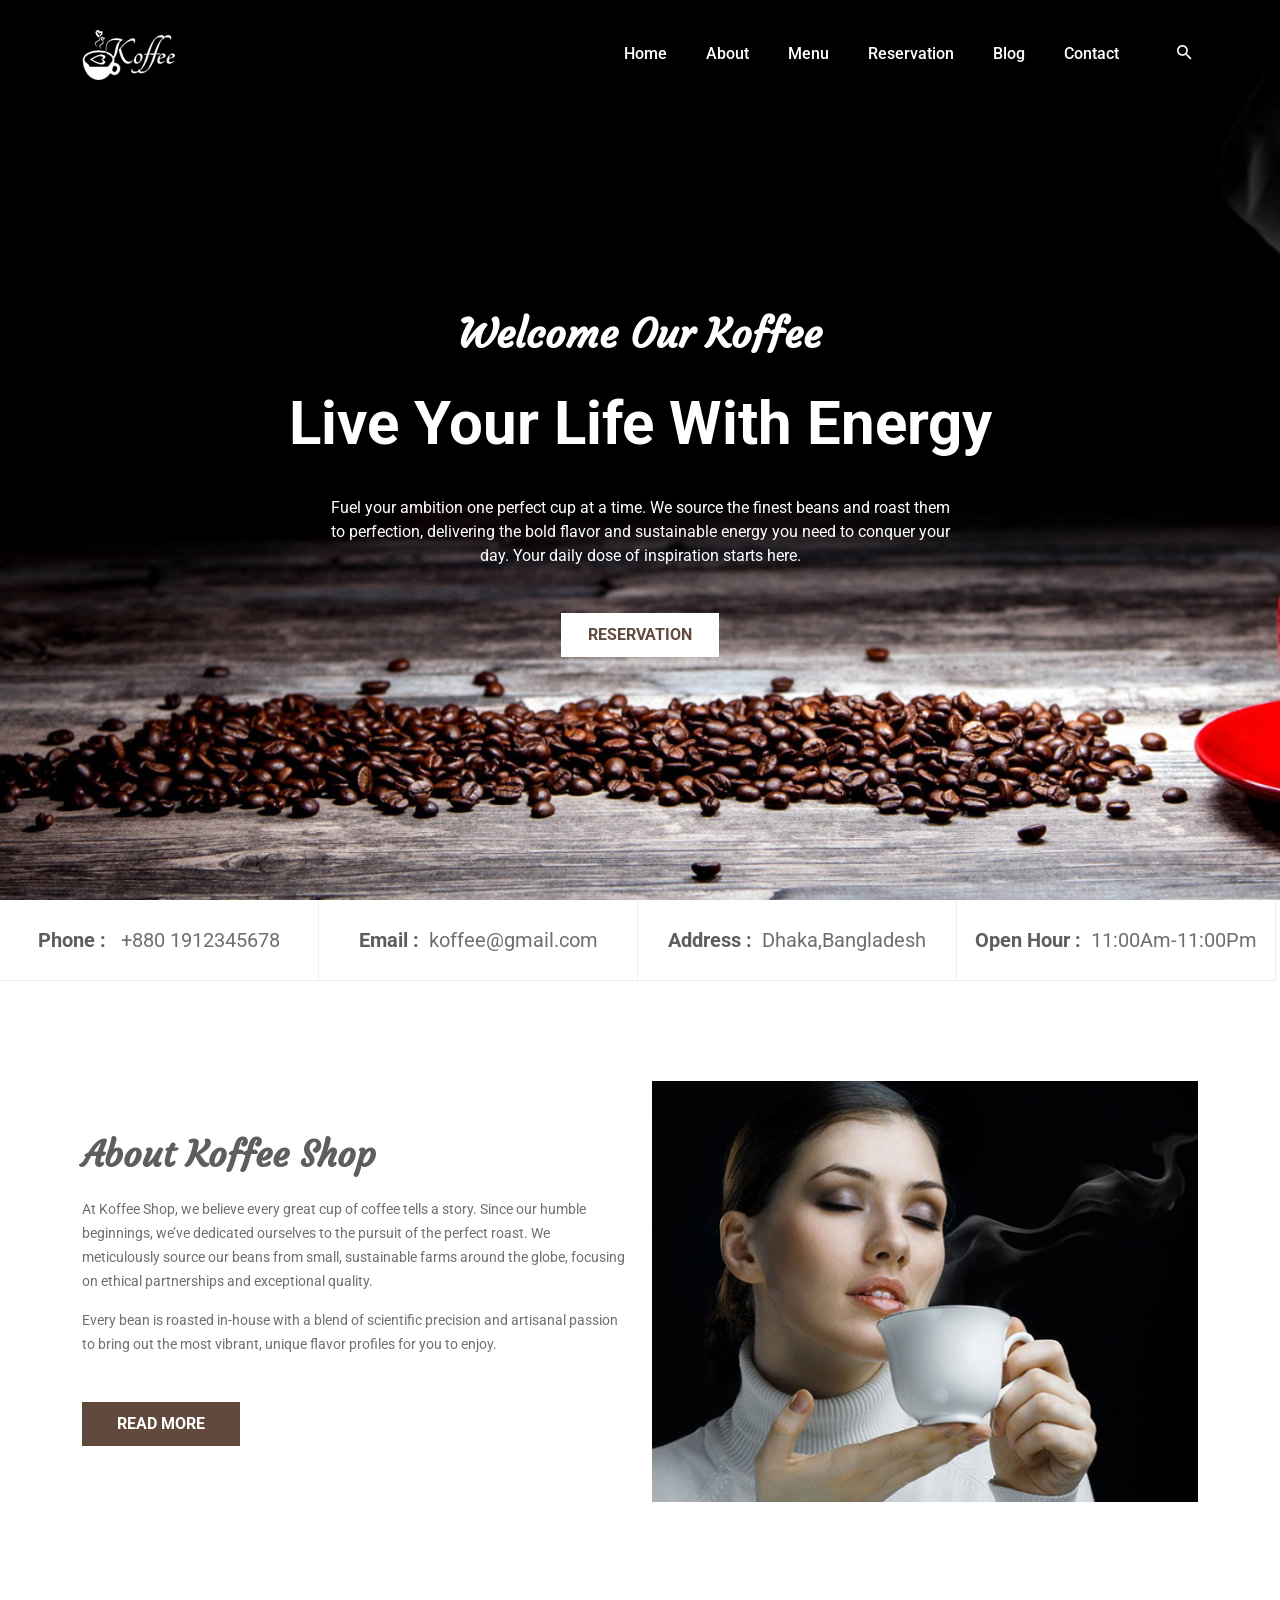
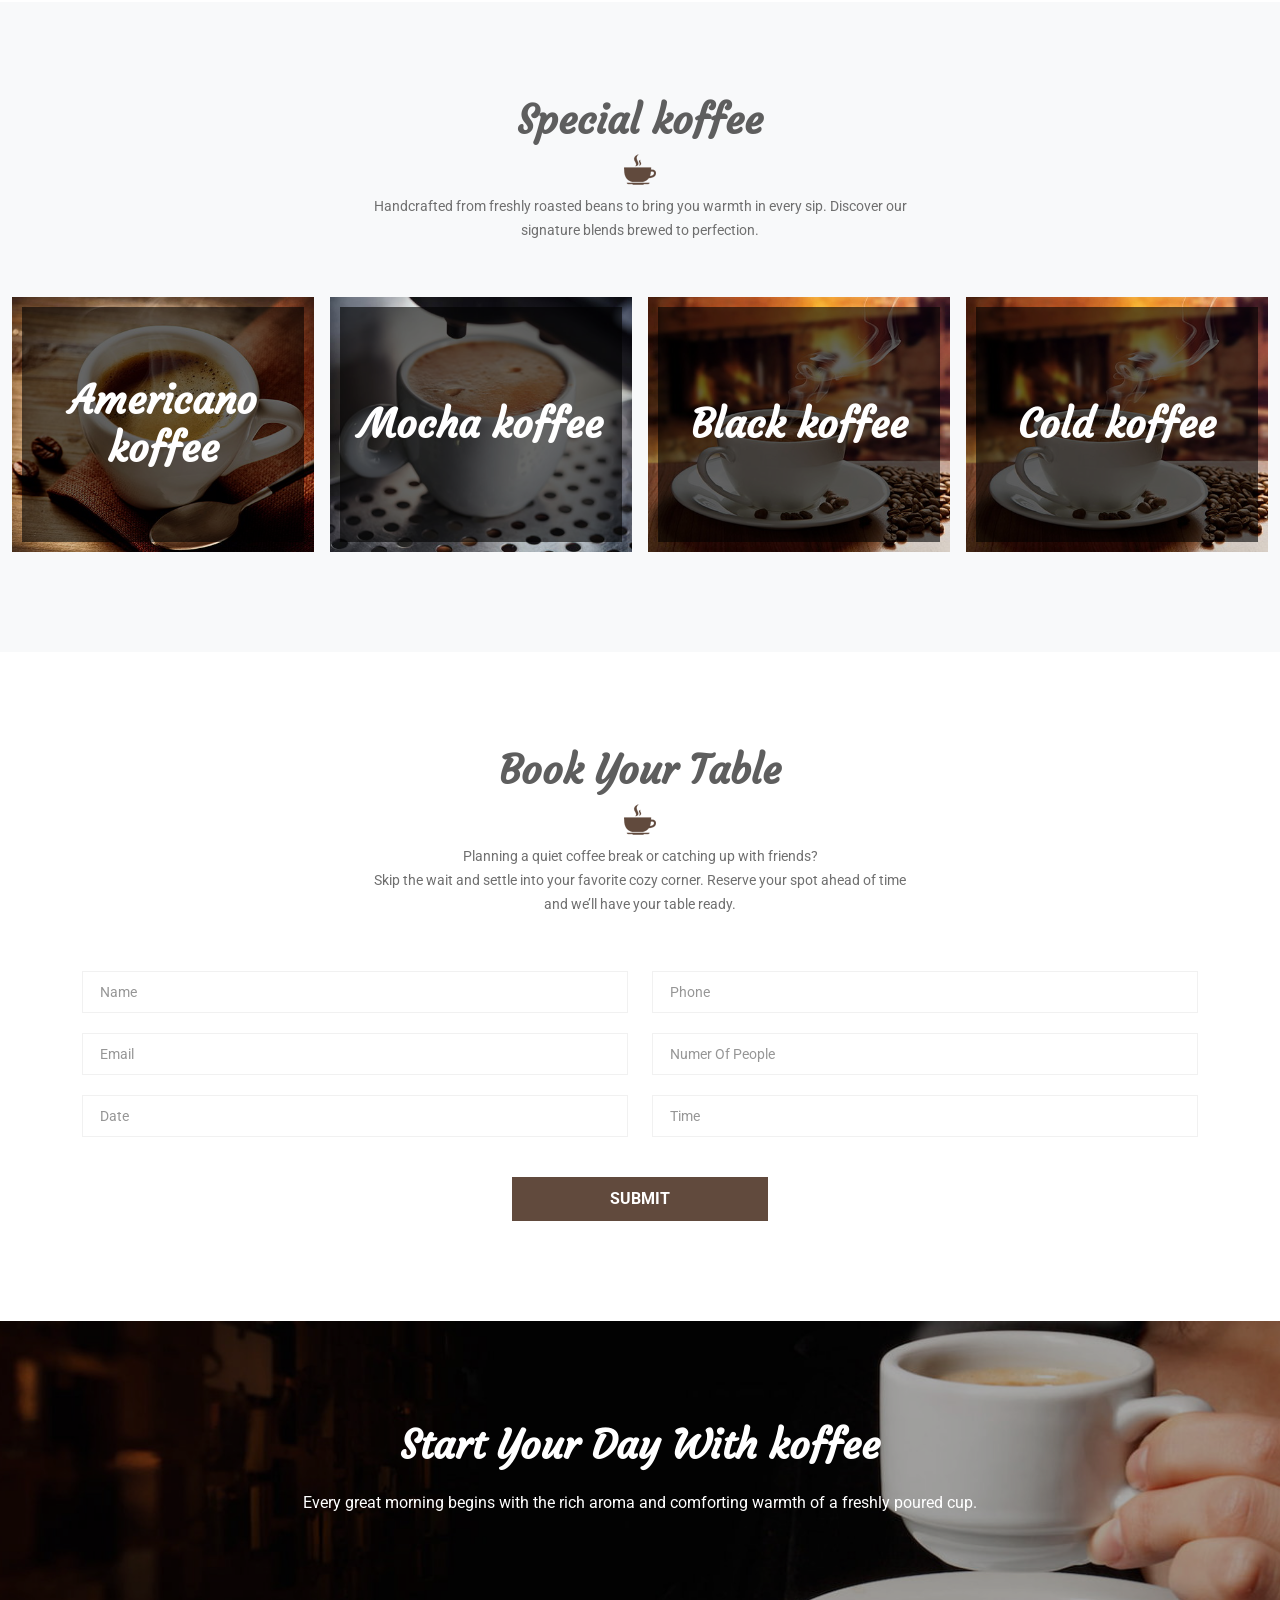
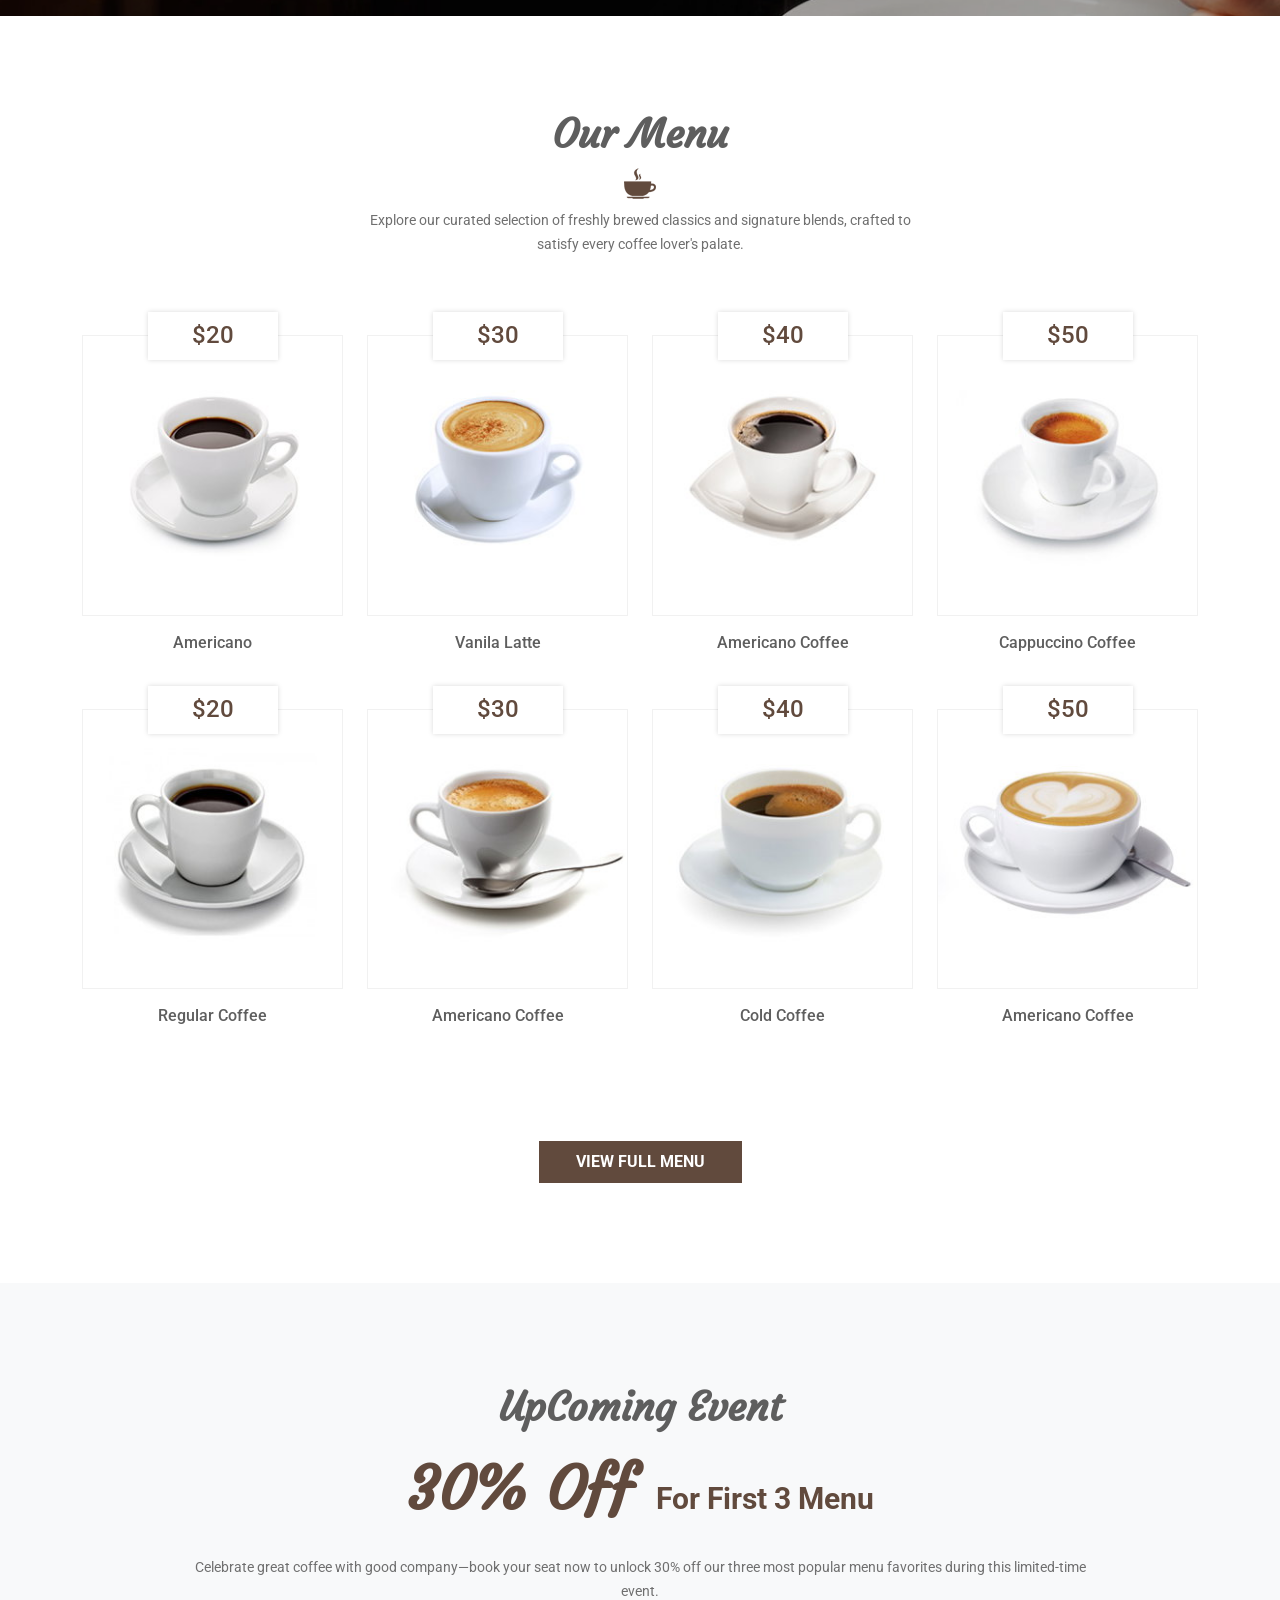
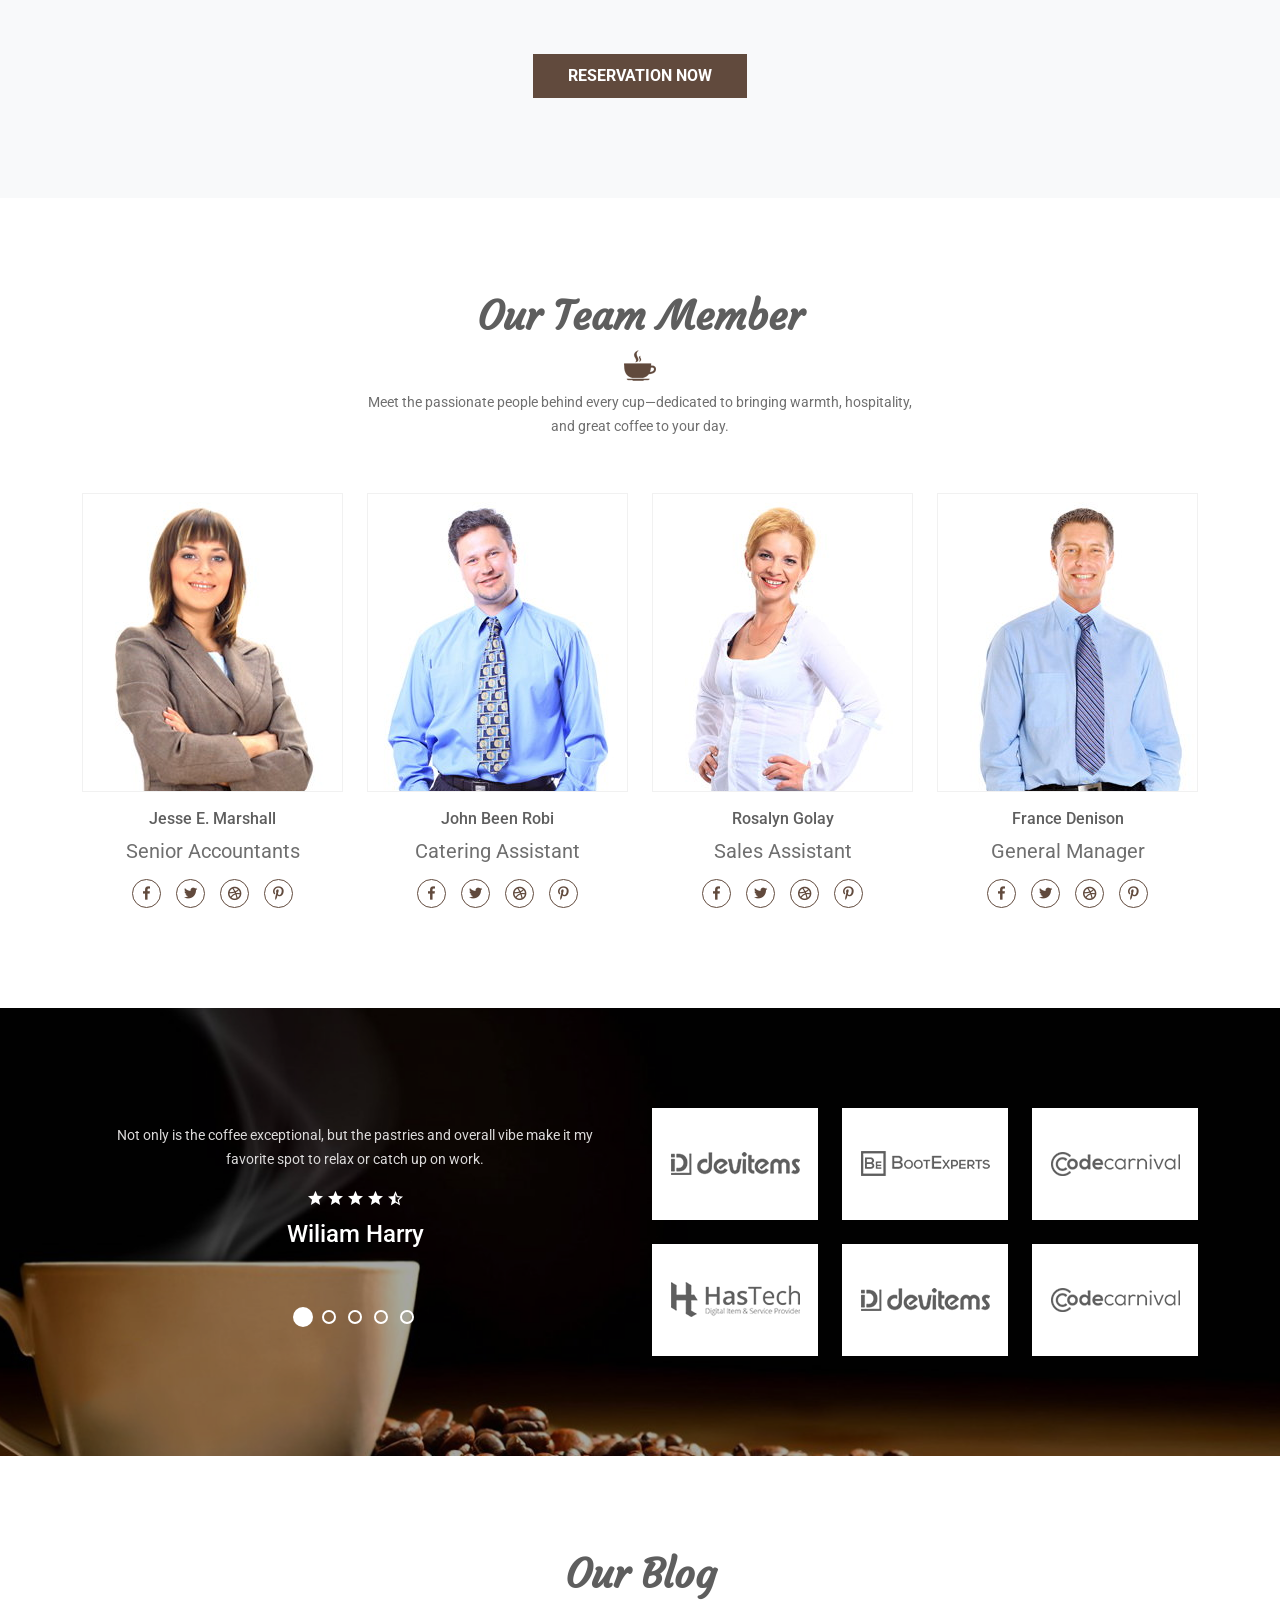
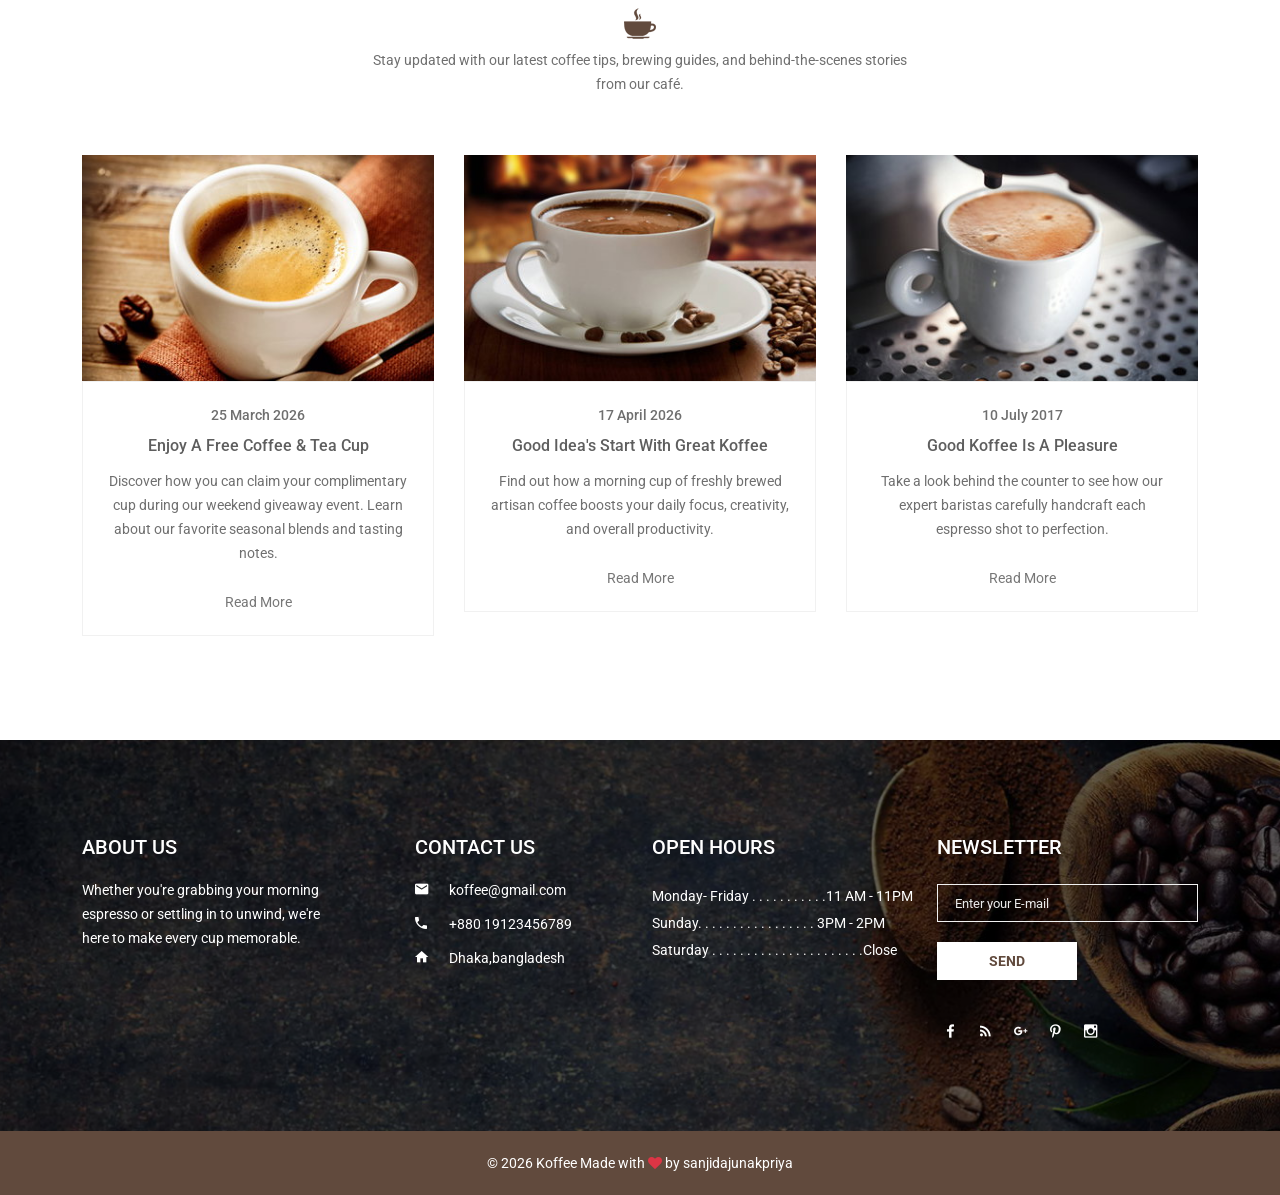
<file: index.html>
<!doctype html>
<html class="no-js" lang="en">



<head>
    <meta charset="utf-8">
    <meta http-equiv="x-ua-compatible" content="ie=edge">
    <title>Home Page || Koffee</title>
    <meta name="description" content="">
    <meta name="viewport" content="width=device-width, initial-scale=1">

    <!-- Favicon Icon -->
    <link rel="shortcut icon" type="image/x-icon" href="img/favicon.ico">

    <!-- All css here -->
    <link rel="stylesheet" href="css/bootstrap.min.css">
    <link rel="stylesheet" href="css/font-awesome.min.css">
    <link rel="stylesheet" href="css/shortcode/shortcodes.css">
    <link rel="stylesheet" href="style.css">
    <link rel="stylesheet" href="css/responsive.css">
    <script src="js/vendor/modernizr-2.8.3.min.js"></script>
</head>

<body>
    <!--[if lt IE 8]>
            <p class="browserupgrade">You are using an <strong>outdated</strong> browser. Please <a href="https://browsehappy.com/">upgrade your browser</a> to improve your experience.</p>
        <![endif]-->

    <!-- Header Area Start -->
    <header class="fixed">
        <div class="header-area ptb-30 header-sticky">
            <div class="container">
                <div class="row justify-content-between">
                    <div class="col-lg-3 col-auto">
                        <div class="logo">
                            <a href="index.html"><img src="img/logo/logo.png" alt="KOFFEE" /></a>
                        </div>
                    </div>
                    <div class="col-lg-9 col-auto">
                        <div class="content-wrapper">
                            <!-- Main Menu Start -->
                            <div class="main-menu d-lg-flex align-items-center justify-content-end d-none">
                                <nav>
                                    <ul>
                                        <li><a href="index.html">Home</a></li>
                                        <li><a href="about.html">About</a></li>
                                        <li><a href="menu.html">Menu</a></li>
                                        <li><a href="reservation.html">Reservation</a></li>
                                        <li><a href="blog.html">Blog</a>
                                            <ul>
                                                <li><a href="blog-details.html">Blog Details</a></li>
                                            </ul>
                                        </li>
                                        <li><a href="contact.html">Contact</a></li>
                                    </ul>
                                </nav>
                                <!--Search Form Start-->
                                <div class="search-btn">
                                    <button class="header-search search-toggle">
                                            <span class="search-menu">
                                                <i class="zmdi zmdi-search"></i>
                                            </span>
                                        </button>
                                    <div class="search">
                                        <div class="search-form">
                                            <form id="search-form" action="#">
                                                <input type="search" placeholder="Search here..." name="search" />
                                                <button type="submit">
                                                        <span><i class="zmdi zmdi-search"></i></span>
                                                    </button>
                                            </form>
                                        </div>
                                    </div>
                                </div>
                                <!--End of Search Form-->
                            </div>
                            <!-- Main Menu End -->
                        </div>
                    </div>
                </div>
            </div>
        </div>
    </header>
    <!-- Header Area End -->

    <!-- Background Area Start -->
    <section class="slider-area">
        <div class="slider-wrapper">
            <div class="single-slide" style="background-image: url('img/slider/1.jpg');">
                <div class="banner-content">
                    <div class="container">
                        <div class="row justify-content-center">
                            <div class="col-lg-8  col-md-10 ">
                                <div class="text-content-wrapper">
                                    <div class="text-content text-center">
                                        <h3 class="pt-70">welcome our Koffee</h3>
                                        <h1>Live Your Life With Energy</h1>
                                        <p>Fuel your ambition one perfect cup at a time. We source the finest beans and roast them to perfection, delivering the bold flavor and sustainable energy you need to conquer your day. Your daily dose of inspiration starts here.</p>
                                        <div class="banner-btn">
                                            <a class="default-btn" href="reservation.html">
                                                <span>Reservation</span>
                                            </a>
                                        </div>
                                    </div>
                                </div>
                            </div>
                        </div>
                    </div>
                </div>
            </div>
            <div class="single-slide" style="background-image: url('img/slider/1.jpg');">
                <div class="banner-content">
                    <div class="container">
                        <div class="row justify-content-center">
                            <div class="col-lg-8  col-md-10">
                                <div class="text-content-wrapper">
                                    <div class="text-content text-center">
                                        <h3 class="pt-70">welcome our Koffee</h3>
                                        <h1>Live Your Life With Energy</h1>
                                        <p>Lorem ipsum dolor sit amet, consectetur adipiscing elit. Cras suscipit, est non tincidunt auctor, lacus lorem tincidunt est, sed ornare nisi est vel ligula.</p>
                                        <div class="banner-btn">
                                            <a class="default-btn" href="reservation.html">
                                                <span>Reservation</span>
                                            </a>
                                        </div>
                                    </div>
                                </div>
                            </div>
                        </div>
                    </div>
                </div>
            </div>
        </div>
    </section>
    <!-- Background Area End -->
    <!-- Contact Info Start -->
    <section class="contact-area fix pb-30">
        <div class="single-contact">
            <div class="information text-center">
                <h4><span>Phone : </span>+880 1912345678</h4>
            </div>
        </div>
        <div class="single-contact">
            <div class="information text-center">
                <h4><span>Email :</span>koffee@gmail.com</h4>
            </div>
        </div>
        <div class="single-contact">
            <div class="information text-center">
                <h4><span>Address :</span>Dhaka,Bangladesh</h4>
            </div>
        </div>
        <div class="single-contact">
            <div class="information text-center">
                <h4><span>Open Hour :</span>11:00Am-11:00Pm</h4>
            </div>
        </div>
    </section>
    <!-- Contact Info End -->
    <!-- About Area Start -->
    <section class="about-area pt-70 pb-100">
        <div class="container">
            <div class="row gy-5 flex-row-reverse">
                <div class="col-lg-6">
                    <div class="about-image">
                        <img class="img-fluid" src="img/banner/1.jpg" alt="">
                    </div>
                </div>
                <div class="col-lg-6">
                    <div class="about-container">
                        <div class="about-text">
                            <h3>About Koffee Shop</h3>
                            <p>At Koffee Shop, we believe every great cup of coffee tells a story. Since our humble beginnings, we’ve dedicated ourselves to the pursuit of the perfect roast. We meticulously source our beans from small, sustainable farms around the globe, focusing on ethical partnerships and exceptional quality. </p>
                            <p>Every bean is roasted in-house with a blend of scientific precision and artisanal passion to bring out the most vibrant, unique flavor profiles for you to enjoy.</p>
                            <a href="about.html" class="default-btn"><span>Read more</span></a>
                        </div>
                    </div>
                </div>
            </div>
        </div>
    </section>
    <!-- About Area End -->
    <!-- Special Area Strat -->
    <section class="special-area bg-light ptb-100 overflow-hidden">
        <div class="container">
            <div class="row justify-content-center">
                <div class="col-lg-6 col-md-8">
                    <div class="section-title text-center">
                        <h1>Special koffee</h1>
                        <span><img src="img/icons/koffee.png" alt=""></span>
                        <p>Handcrafted from freshly roasted beans to bring you warmth in every sip. Discover our signature blends brewed to perfection.</p>
                    </div>
                </div>
            </div>
        </div>
        <div class="container-fluid">
            <div class="row g-3">
                <div class="col-lg-3 col-sm-6">
                    <div class="special-item">
                        <div class="item-content">
                            <img src="img/koffee/1.jpg" alt="">
                            <div class="item-hover text-center">
                                <div class="hover-text">
                                    <h1><a href="menu.html">Americano koffee</a></h1>
                                    <p>     </p>
                                    <span class="price">$20.00</span>
                                </div>
                            </div>
                        </div>
                    </div>
                </div>
                <div class="col-lg-3 col-sm-6">
                    <div class="special-item">
                        <div class="item-content">
                            <img src="img/koffee/2.jpg" alt="">
                            <div class="item-hover text-center">
                                <div class="hover-text">
                                    <h1><a href="menu.html">Mocha koffee</a></h1>
                                    <p>  </p>
                                    <span class="price">$10.00</span>
                                </div>
                            </div>
                        </div>
                    </div>
                </div>
                <div class="col-lg-3 col-sm-6">
                    <div class="special-item">
                        <div class="item-content">
                            <img src="img/koffee/3.jpg" alt="">
                            <div class="item-hover text-center">
                                <div class="hover-text">
                                    <h1><a href="menu.html">Black koffee</a></h1>
                                    <p>    </p>
                                    <span class="price">$15.00</span>
                                </div>
                            </div>
                        </div>
                    </div>
                </div>
                <div class="col-lg-3 col-sm-6">
                    <div class="special-item">
                        <div class="item-content">
                            <img src="img/koffee/3.jpg" alt="">
                            <div class="item-hover text-center">
                                <div class="hover-text">
                                    <h1><a href="menu.html">Cold koffee</a></h1>
                                    <p></p>
                                    <span class="price">$15.00</span>
                                </div>
                            </div>
                        </div>
                    </div>
                </div>
            </div>

        </div>
    </section>
    <!-- Special Area End -->
    <!-- Booking Area Start -->
    <section class="booking-area ptb-100">
        <div class="container">
            <div class="row justify-content-center">
                <div class="col-lg-6 col-md-8">
                    <div class="section-title text-center">
                        <h1>Book Your Table</h1>
                        <span><img src="img/icons/koffee.png" alt=""></span>
                        <p>Planning a quiet coffee break or catching up with friends? <br> Skip the wait and settle into your favorite cozy corner. Reserve your spot ahead of time and we’ll have your table ready. </p>
                    </div>
                </div>
            </div>
        </div>
        <div class="container">
            <div class="booking-form">
                <form action="#" method="POST">
                    <div class="row">
                        <div class="col-md-6">
                            <input type="text" placeholder="Name" name="name">
                        </div>
                        <div class="col-md-6">
                            <input type="text" placeholder="Phone" name="phone">
                        </div>
                        <div class="col-md-6">
                            <input type="email" placeholder="Email" name="email">
                        </div>
                        <div class="col-md-6">
                            <input type="text" placeholder="Numer Of People" name="people_num">
                        </div>
                        <div class="col-md-6">
                            <div class="date-wrapper">
                                <input type="text" class="datepicker" placeholder="Date">
                            </div>
                        </div>
                        <div class="col-md-6">
                            <input type="text" placeholder="Time" name="time">
                        </div>
                        <div class="col-md-12 text-center fix">
                            <button class="default-btn" type="submit"><span>SUBMIT</span></button>
                        </div>
                    </div>
                </form>
            </div>

        </div>
    </section>
    <!-- Booking Area End -->
    <!-- Advertise Area Start -->
    <section class="advertise-area bg-1 ptb-100 overlay-1 ">
        <div class="container">
            <div class="row justify-content-center">
                <div class="col-lg-10">
                    <div class="advertise-text text-center">
                        <h1>Start Your Day With koffee</h1>
                        <p>Every great morning begins with the rich aroma and comforting warmth of a freshly poured cup.</p>
                    </div>
                </div>
            </div>
        </div>
    </section>
    <!-- Advertise Area End -->
    <!-- Menu Area Start -->
    <section class="menu-area ptb-100">
        <div class="container">
            <div class="row justify-content-center">
                <div class="col-lg-6 col-md-8">
                    <div class="section-title text-center">
                        <h1>Our Menu</h1>
                        <span><img src="img/icons/koffee.png" alt=""></span>
                        <p>Explore our curated selection of freshly brewed classics and signature blends, crafted to satisfy every coffee lover's palate.</p>
                    </div>
                </div>
            </div>
            <div class="row gy-5">
                <div class="col-lg-3 col-md-4 col-sm-6">
                    <div class="single-menu text-center">
                        <div class="menu-image">
                            <span>$20</span>
                            <a href="menu.html"><img src="img/koffee/s-1.jpg" alt=""></a>
                        </div>
                        <h4><a href="menu.html">Americano </a></h4>
                        <span>    </span>
                    </div>
                </div>
                <div class="col-lg-3 col-md-4 col-sm-6">
                    <div class="single-menu text-center">
                        <div class="menu-image">
                            <span>$30</span>
                            <a href="menu.html"><img src="img/koffee/s-2.jpg" alt=""></a>
                        </div>
                        <h4><a href="menu.html">Vanila Latte</a></h4>
                        <span> </span>
                    </div>
                </div>
                <div class="col-lg-3 col-md-4 col-sm-6">
                    <div class="single-menu text-center">
                        <div class="menu-image">
                            <span>$40</span>
                            <a href="menu.html"><img src="img/koffee/s-3.jpg" alt=""></a>
                        </div>
                        <h4><a href="menu.html">Americano Coffee</a></h4>
                        <span></span>
                    </div>
                </div>
                <div class="col-lg-3 col-md-4 col-sm-6">
                    <div class="single-menu text-center">
                        <div class="menu-image">
                            <span>$50</span>
                            <a href="menu.html"><img src="img/koffee/s-4.jpg" alt=""></a>
                        </div>
                        <h4><a href="menu.html">Cappuccino Coffee</a></h4>
                        <span> </span>
                    </div>
                </div>
                <div class="col-lg-3 col-md-4 col-sm-6">
                    <div class="single-menu text-center">
                        <div class="menu-image">
                            <span>$20</span>
                            <a href="menu.html"><img src="img/koffee/s-5.jpg" alt=""></a>
                        </div>
                        <h4><a href="menu.html">Regular Coffee</a></h4>
                        <span> </span>
                    </div>
                </div>
                <div class="col-lg-3 col-md-4 col-sm-6">
                    <div class="single-menu text-center">
                        <div class="menu-image">
                            <span>$30</span>
                            <a href="menu.html"><img src="img/koffee/s-6.jpg" alt=""></a>
                        </div>
                        <h4><a href="menu.html">Americano Coffee</a></h4>
                        <span></span>
                    </div>
                </div>
                <div class="col-lg-3 col-md-4 col-sm-6">
                    <div class="single-menu text-center">
                        <div class="menu-image">
                            <span>$40</span>
                            <a href="menu.html"><img src="img/koffee/s-7.jpg" alt=""></a>
                        </div>
                        <h4><a href="menu.html">Cold Coffee</a></h4>
                        <span> </span>
                    </div>
                </div>
                <div class="col-lg-3 col-md-4 col-sm-6">
                    <div class="single-menu text-center">
                        <div class="menu-image">
                            <span>$50</span>
                            <a href="menu.html"><img src="img/koffee/s-8.jpg" alt=""></a>
                        </div>
                        <h4><a href="menu.html">Americano Coffee</a></h4>
                        <span> </span>
                    </div>
                </div>
                <div class="col-lg-12">
                    <div class="text-center menu-btn">
                        <a href="menu.html" class="default-btn"><span>View full menu</span></a>
                    </div>
                </div>
            </div>
        </div>
    </section>
    <!-- Menu Area End -->
    <!-- Event Area Start -->
    <section class="event-area ptb-100 bg-light">
        <div class="container">
            <div class="row justify-content-center">
                <div class="col-lg-10">
                    <div class="event-text text-center">
                        <h1>UpComing Event</h1>
                        <h1 class="event-title">30% Off <span>For First 3  Menu</span></h1>
                        <p>Celebrate great coffee with good company—book your seat now to unlock 30% off our three most popular menu favorites during this limited-time event.</p>
                        <div class="event-btn">
                            <a href="reservation.html" class="default-btn"><span>Reservation Now</span></a>
                        </div>
                    </div>
                </div>
            </div>
        </div>
    </section>
    <!-- Event Area End -->
    <!-- Team Area Start -->
    <section class="team-area ptb-100">
        <div class="container">
            <div class="row justify-content-center">
                <div class="col-lg-6 col-md-8">
                    <div class="section-title text-center">
                        <h1>Our Team Member</h1>
                        <span><img src="img/icons/koffee.png" alt=""></span>
                        <p>Meet the passionate people behind every cup—dedicated to bringing warmth, hospitality, and great coffee to your day. </p>
                    </div>
                </div>
            </div>
            <div class="row gy-4">
                <div class="col-lg-3 col-sm-6">
                    <div class="single-team">
                        <a href="#"><img src="img/team/1.jpg" alt=""></a>
                        <div class="team-text text-center">
                            <h4><a href="#">Jesse E. Marshall</a></h4>
                            <h5>Senior Accountants</h5>
                            <div class="team-links">
                                <a href="#"><i class="zmdi zmdi-facebook"></i></a>
                                <a href="#"><i class="zmdi zmdi-twitter"></i></a>
                                <a href="#"><i class="zmdi zmdi-dribbble"></i></a>
                                <a href="#"><i class="zmdi zmdi-pinterest"></i></a>
                            </div>
                        </div>
                    </div>
                </div>
                <div class="col-lg-3 col-sm-6">
                    <div class="single-team">
                        <a href="#"><img src="img/team/2.jpg" alt=""></a>
                        <div class="team-text text-center">
                            <h4><a href="#">John Been Robi</a></h4>
                            <h5>Catering Assistant</h5>
                            <div class="team-links">
                                <a href="#"><i class="zmdi zmdi-facebook"></i></a>
                                <a href="#"><i class="zmdi zmdi-twitter"></i></a>
                                <a href="#"><i class="zmdi zmdi-dribbble"></i></a>
                                <a href="#"><i class="zmdi zmdi-pinterest"></i></a>
                            </div>
                        </div>
                    </div>
                </div>
                <div class="col-lg-3 col-sm-6">
                    <div class="single-team">
                        <a href="#"><img src="img/team/3.jpg" alt=""></a>
                        <div class="team-text text-center">
                            <h4><a href="#">Rosalyn Golay</a></h4>
                            <h5>Sales Assistant</h5>
                            <div class="team-links">
                                <a href="#"><i class="zmdi zmdi-facebook"></i></a>
                                <a href="#"><i class="zmdi zmdi-twitter"></i></a>
                                <a href="#"><i class="zmdi zmdi-dribbble"></i></a>
                                <a href="#"><i class="zmdi zmdi-pinterest"></i></a>
                            </div>
                        </div>
                    </div>
                </div>
                <div class="col-lg-3 col-sm-6">
                    <div class="single-team">
                        <a href="#"><img src="img/team/4.jpg" alt=""></a>
                        <div class="team-text text-center">
                            <h4><a href="#"> France Denison </a></h4>
                            <h5>General Manager</h5>
                            <div class="team-links">
                                <a href="#"><i class="zmdi zmdi-facebook"></i></a>
                                <a href="#"><i class="zmdi zmdi-twitter"></i></a>
                                <a href="#"><i class="zmdi zmdi-dribbble"></i></a>
                                <a href="#"><i class="zmdi zmdi-pinterest"></i></a>
                            </div>
                        </div>
                    </div>
                </div>
            </div>
        </div>
    </section>
    <!-- Team Area End -->
    <!-- Client Area Start -->
    <section class="client-area bg-2 overlay-1 ptb-100">
        <div class="container">
            <div class="row">
                <div class="col-lg-6">
                    <div class="testimonial-carousel">
                        <div class="single-tesimonial text-center">
                            <p>Not only is the coffee exceptional, but the pastries and overall vibe make it my favorite spot to relax or catch up on work.</p>
                            <div class="client-rating">
                                <i class="zmdi zmdi-star"></i>
                                <i class="zmdi zmdi-star"></i>
                                <i class="zmdi zmdi-star"></i>
                                <i class="zmdi zmdi-star"></i>
                                <i class="zmdi zmdi-star-half"></i>
                            </div>
                            <h4><a href="#">Wiliam Harry</a></h4>
                        </div>
                        <div class="single-tesimonial text-center">
                            <p>I come here every single day for my morning espresso. The quality is consistently top-notch, and the staff is always so welcoming.</p>
                            <div class="client-rating">
                                <i class="zmdi zmdi-star"></i>
                                <i class="zmdi zmdi-star"></i>
                                <i class="zmdi zmdi-star"></i>
                                <i class="zmdi zmdi-star"></i>
                                <i class="zmdi zmdi-star-half"></i>
                            </div>
                            <h4><a href="#">John Been Robi</a></h4>
                        </div>
                        <div class="single-tesimonial text-center">
                            <p>A wonderful cozy atmosphere paired with incredible service. Their lattes are always brewed to absolute perfection.</p>
                            <div class="client-rating">
                                <i class="zmdi zmdi-star"></i>
                                <i class="zmdi zmdi-star"></i>
                                <i class="zmdi zmdi-star"></i>
                                <i class="zmdi zmdi-star"></i>
                                <i class="zmdi zmdi-star-half"></i>
                            </div>
                            <h4><a href="#">Rosalyn Golay</a></h4>
                        </div>
                        <div class="single-tesimonial text-center">
                            <p>The absolute best coffee in town! The rich aroma and smooth, bold flavor make every morning visit the highlight of my day.</p>
                            <div class="client-rating">
                                <i class="zmdi zmdi-star"></i>
                                <i class="zmdi zmdi-star"></i>
                                <i class="zmdi zmdi-star"></i>
                                <i class="zmdi zmdi-star"></i>
                                <i class="zmdi zmdi-star-half"></i>
                            </div>
                            <h4><a href="#">Wiliam Harry</a></h4>
                        </div>
                        <div class="single-tesimonial text-center">
                            <p>A wonderful cozy atmosphere paired with incredible service. Their lattes are always brewed to absolute perfection.</p>
                            <div class="client-rating">
                                <i class="zmdi zmdi-star"></i>
                                <i class="zmdi zmdi-star"></i>
                                <i class="zmdi zmdi-star"></i>
                                <i class="zmdi zmdi-star"></i>
                                <i class="zmdi zmdi-star-half"></i>
                            </div>
                            <h4><a href="#">Jesse E. Marshall</a></h4>
                        </div>
                    </div>
                </div>
                <div class="col-lg-6">
                    <div class="single-client-container">
                        <div class="row g-4">
                            <div class="col-md-4 col-6">
                                <a class="single-client" href="#">
                                    <span class="client-table-cell">
                                            <img src="img/client/1.png" alt="">
                                        </span>
                                </a>
                            </div>
                            <div class="col-md-4 col-6">
                                <a class="single-client" href="#">
                                    <span class="client-table-cell">
                                            <img src="img/client/2.png" alt="">
                                        </span>
                                </a>
                            </div>
                            <div class="col-md-4 col-6">
                                <a class="single-client" href="#">
                                    <span class="client-table-cell">
                                            <img src="img/client/3.png" alt="">
                                        </span>
                                </a>
                            </div>
                            <div class="col-md-4 col-6">
                                <a class="single-client" href="#">
                                    <span class="client-table-cell">
                                            <img src="img/client/4.png" alt="">
                                        </span>
                                </a>
                            </div>
                            <div class="col-md-4 col-6">
                                <a class="single-client" href="#">
                                    <span class="client-table-cell">
                                            <img src="img/client/5.png" alt="">
                                        </span>
                                </a>
                            </div>
                            <div class="col-md-4 col-6">
                                <a class="single-client" href="#">
                                    <span class="client-table-cell">
                                            <img src="img/client/6.png" alt="">
                                        </span>
                                </a>
                            </div>
                        </div>
                    </div>
                </div>
            </div>
        </div>
    </section>
    <!-- Client Area End -->
    <!-- Blog Area Start -->

     
    <section class="blog-area ptb-100">
        <div class="container">
            <div class="row justify-content-center">
                <div class="col-lg-6 col-md-8">
                    <div class="section-title text-center">
                        <h1>Our Blog</h1>
                        <span><img src="img/icons/koffee.png" alt=""></span>
                        <p>Stay updated with our latest coffee tips, brewing guides, and behind-the-scenes stories from our café. </p>
                    </div>
                </div>
            </div>
            <div class="row">
                <div class="blog-carousel">
                    <div class="col">
                        <div class="single-blog">
                            <a href="blog-details.html" class="blog-image">
                                <img src="img/blog/1.jpg" alt="">
                            </a>
                            <div class="blog-text text-center">
                                <span>25 March 2026</span>
                                <h4><a href="blog-details.html">Enjoy A Free Coffee &amp; Tea Cup</a></h4>
                                <p>Discover how you can claim your complimentary cup during our weekend giveaway event. Learn about our favorite seasonal blends and tasting notes.</p>
                                <a href="blog-details.html">Read More</a>
                            </div>
                        </div>
                    </div>
                    <div class="col">
                        <div class="single-blog">
                            <a href="blog-details.html" class="blog-image">
                                <img src="img/blog/2.jpg" alt="">
                            </a>
                            <div class="blog-text text-center">
                                <span>17 April 2026</span>
                                <h4><a href="blog-details.html">Good Idea's Start with great koffee</a></h4>
                                <p>Find out how a morning cup of freshly brewed artisan coffee boosts your daily focus, creativity, and overall productivity.</p>
                                <a href="blog-details.html">Read More</a>
                            </div>
                        </div>
                    </div>
                    <div class="col">
                        <div class="single-blog">
                            <a href="blog-details.html" class="blog-image">
                                <img src="img/blog/3.jpg" alt="">
                            </a>
                            <div class="blog-text text-center">
                                <span>10 July 2017</span>
                                <h4><a href="blog-details.html">good koffee is a pleasure</a></h4>
                                <p>Take a look behind the counter to see how our expert baristas carefully handcraft each espresso shot to perfection.</p>
                                <a href="blog-details.html">Read More</a>
                            </div>
                        </div>
                    </div>
                </div>
            </div>
        </div>
    </section>



    <!-- Blog Area End -->






    <!-- Footer Area Start -->
    <footer class="footer-area">
        <div class="footer-widget-area bg-3 overlay-2 pt-100 pb-85 fix">
            <div class="container">
                <div class="row gy-5">
                    <div class="col-lg-3 col-md-6 ">
                        <div class="single-footer-widget">
                            <h3>About Us</h3>
                            <p class="margin">Whether you're grabbing your morning espresso or settling in to unwind, we're here to make every cup memorable.</p>
                            <p> </p>
                        </div>
                    </div>
                    <div class="col-lg-3 col-md-6">
                        <div class="single-footer-widget">
                            <h3>Contact us</h3>
                            <span class="c-info"><i class="zmdi zmdi-email"></i>koffee@gmail.com</span>
                            <span class="c-info"><i class="zmdi zmdi-phone"></i>+880 19123456789</span>
                            <span class="c-info"><i class="zmdi zmdi-home"></i>Dhaka,bangladesh</span>
                        </div>
                    </div>
                    <div class="col-lg-3 col-md-6">
                        <div class="single-footer-widget">
                            <h3>open hours</h3>
                            <p>
                            </p>

                            <span class="open-time">Monday- Friday . . . . . . . . . . .11 AM - 11PM</span>
                            <span class="open-time">Sunday. . . . . . . . . . . . . . . . . 3PM - 2PM</span>
                            <span class="open-time">Saturday . . . . . . . . . . . . . . . . . . . . . .Close</span>
                        </div>
                    </div>
                    <div class="col-lg-3 col-md-6">
                        <div class="single-footer-widget">
                            <h3>newsletter</h3>
                            <div class="newsletter-form">
                                <form action="#" id="mc-form" class="mc-form fix">
                                    <input id="mc-email" type="email" name="email" placeholder="Enter your E-mail">
                                    <button id="mc-submit" type="submit" class="default-btn"><span>send</span></button>
                                </form>
                                <!-- mailchimp-alerts Start -->
                                <div class="mailchimp-alerts">
                                    <div class="mailchimp-submitting"></div>
                                    <!-- mailchimp-submitting end -->
                                    <div class="mailchimp-success"></div>
                                    <!-- mailchimp-success end -->
                                    <div class="mailchimp-error"></div>
                                    <!-- mailchimp-error end -->
                                </div>
                                <!-- mailchimp-alerts end -->
                            </div>
                            <div class="footer-links">
                                <a href="#"><i class="zmdi zmdi-facebook"></i></a>
                                <a href="#"><i class="zmdi zmdi-rss"></i></a>
                                <a href="#"><i class="zmdi zmdi-google-plus"></i></a>
                                <a href="#"><i class="zmdi zmdi-pinterest"></i></a>
                                <a href="#"><i class="zmdi zmdi-instagram"></i></a>
                            </div>
                        </div>
                    </div>
                </div>
            </div>
        </div>
        <div class="footer-text-area fix bg-koffee ptb-20">
            <div class="container">
                <div class="footer-text text-center">
                    <p class="copyright-text">©
                        <script>
                            document.write(new Date().getFullYear() + ' ');
                        </script> Koffee Made with <i class="fa fa-heart text-danger"></i> by <a href="https://hasthemes.com/" target="_blank">sanjidajunakpriya</a> </p>
                </div>
            </div>
        </div>
    </footer>
    <!-- Footer Area End -->

    <!-- All js here -->
    <script src="js/vendor/jquery-1.12.4.min.js"></script>
    <script src="js/bootstrap.min.js"></script>
    <script src="js/owl.carousel.min.js"></script>
    <script src="js/jquery.meanmenu.js"></script>
    <script src="js/ajax-mail.js"></script>
    <script src="js/jquery.ajaxchimp.min.js"></script>
    <script src="js/plugins.js"></script>
    <script src="js/main.js"></script>
</body>


</html>
</file>
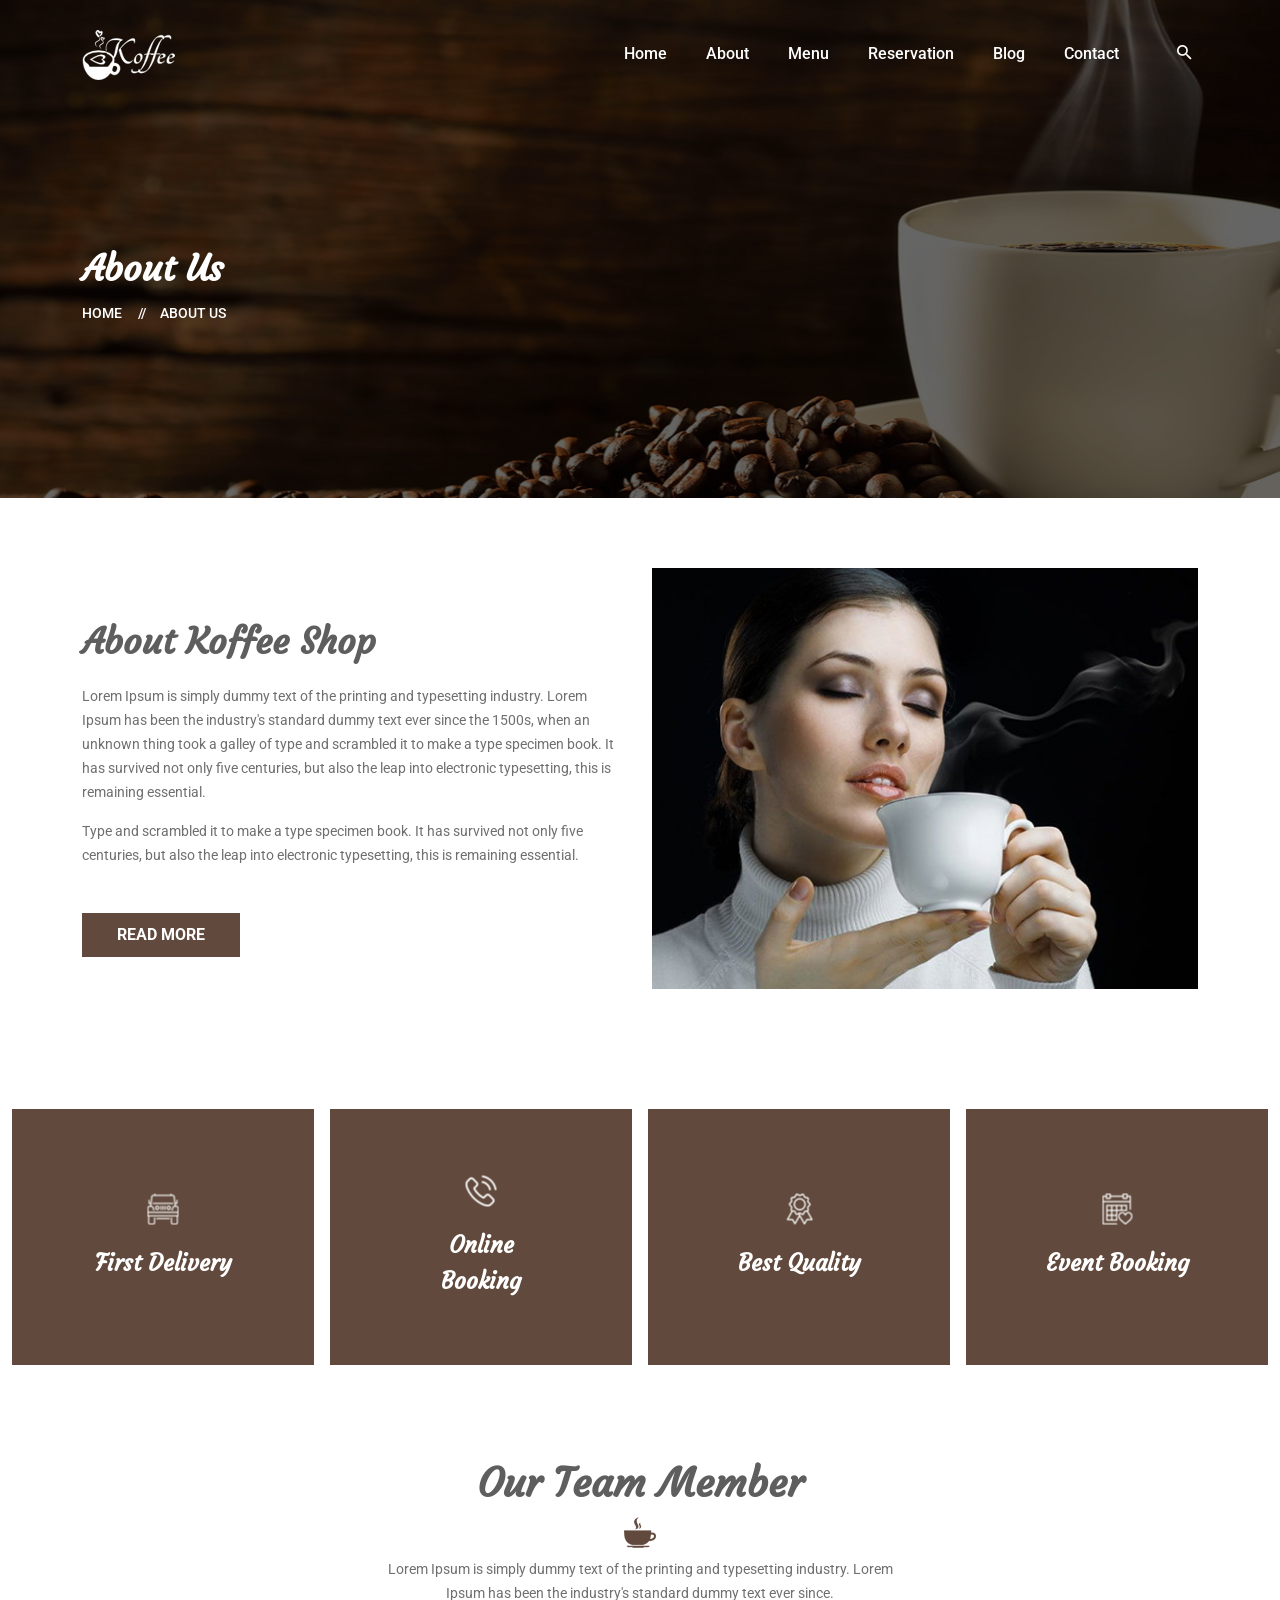
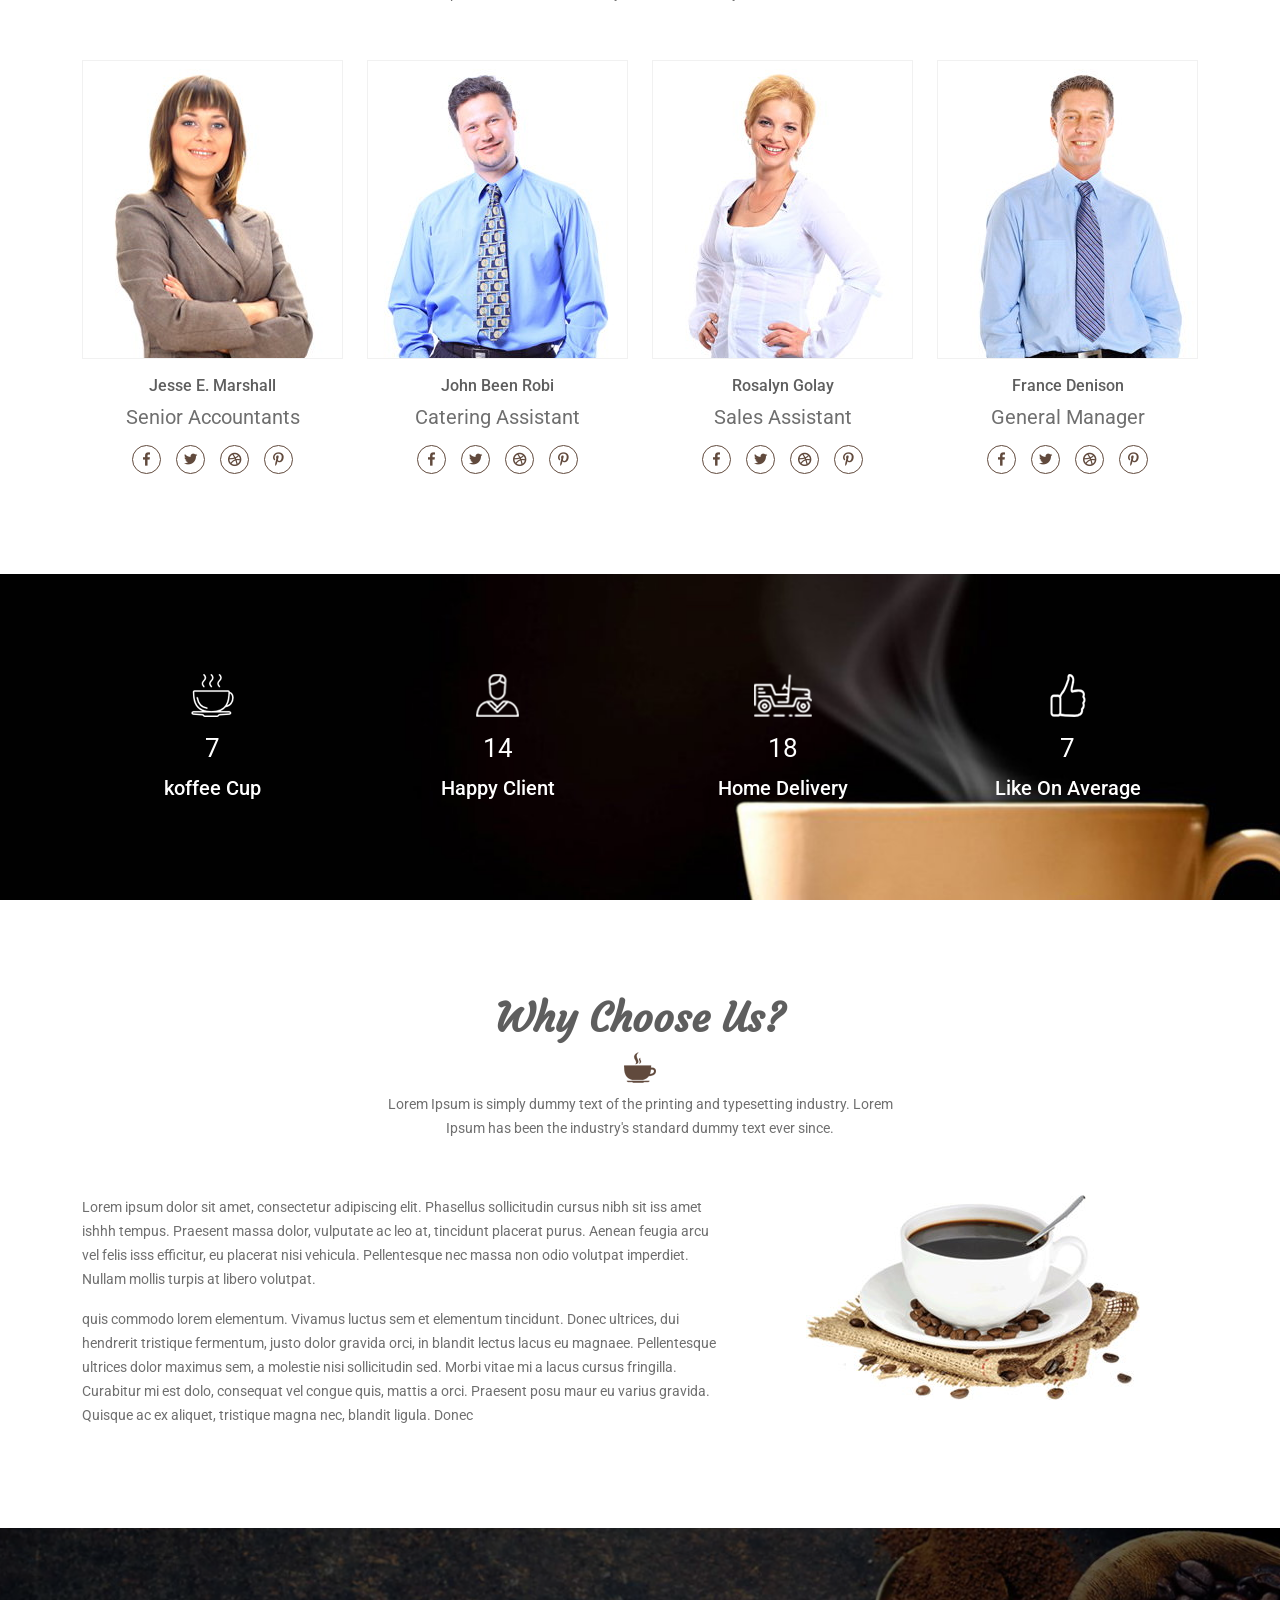
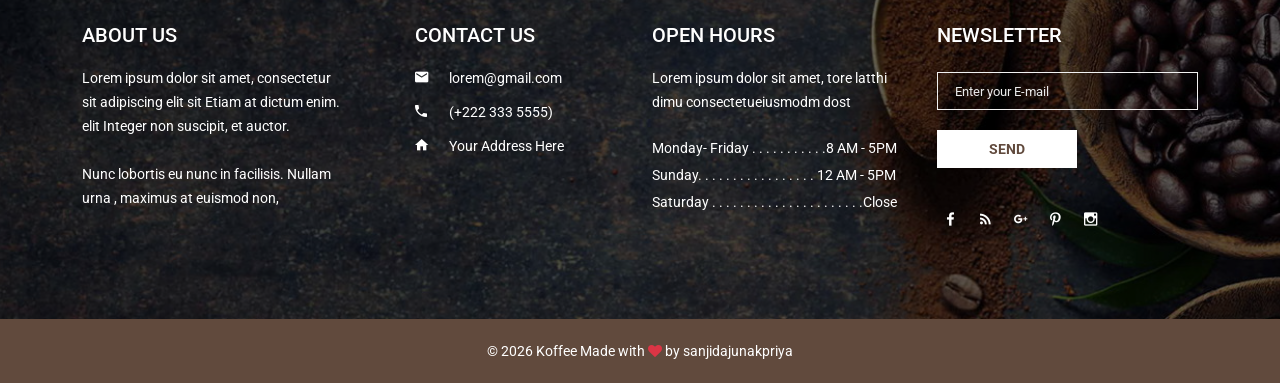
<file: about.html>
<!doctype html>
<html class="no-js" lang="en">



<head>
    <meta charset="utf-8">
    <meta http-equiv="x-ua-compatible" content="ie=edge">
    <title>About Page || Koffee</title>
    <meta name="description" content="">
    <meta name="viewport" content="width=device-width, initial-scale=1">

    <!-- Favicon Icon -->
    <link rel="shortcut icon" type="image/x-icon" href="img/favicon.ico">

    <!-- All css here -->
    <link rel="stylesheet" href="css/bootstrap.min.css">
    <link rel="stylesheet" href="css/font-awesome.min.css">
    <link rel="stylesheet" href="css/shortcode/shortcodes.css">
    <link rel="stylesheet" href="style.css">
    <link rel="stylesheet" href="css/responsive.css">
    <script src="js/vendor/modernizr-2.8.3.min.js"></script>
</head>

<body>
    <!--[if lt IE 8]>
            <p class="browserupgrade">You are using an <strong>outdated</strong> browser. Please <a href="https://browsehappy.com/">upgrade your browser</a> to improve your experience.</p>
        <![endif]-->

    <!-- Header Area Start -->
    <header class="fixed">
        <div class="header-area ptb-30 header-sticky">
            <div class="container">
                <div class="row justify-content-between">
                    <div class="col-lg-3 col-auto">
                        <div class="logo">
                            <a href="index.html"><img src="img/logo/logo.png" alt="KOFFEE" /></a>
                        </div>
                    </div>
                    <div class="col-lg-9 col-auto">
                        <div class="content-wrapper">
                            <!-- Main Menu Start -->
                            <div class="main-menu d-lg-flex align-items-center justify-content-end d-none">
                                <nav>
                                    <ul>
                                        <li><a href="index.html">Home</a></li>
                                        <li><a href="about.html">About</a></li>
                                        <li><a href="menu.html">Menu</a></li>
                                        <li><a href="reservation.html">Reservation</a></li>
                                        <li><a href="blog.html">Blog</a>
                                            <ul>
                                                <li><a href="blog-details.html">Blog Details</a></li>
                                            </ul>
                                        </li>
                                        <li><a href="contact.html">Contact</a></li>
                                    </ul>
                                </nav>
                                <!--Search Form Start-->
                                <div class="search-btn">
                                    <button class="header-search search-toggle">
                                            <span class="search-menu">
                                                <i class="zmdi zmdi-search"></i>
                                            </span>
                                        </button>
                                    <div class="search">
                                        <div class="search-form">
                                            <form id="search-form" action="#">
                                                <input type="search" placeholder="Search here..." name="search" />
                                                <button type="submit">
                                                        <span><i class="zmdi zmdi-search"></i></span>
                                                    </button>
                                            </form>
                                        </div>
                                    </div>
                                </div>
                                <!--End of Search Form-->
                            </div>
                            <!-- Main Menu End -->
                        </div>
                    </div>
                </div>
            </div>
        </div>
    </header>
    <!-- Header Area End -->

    <!-- Breadcrumb Area Start-->
    <section class="breadcrumb-area overlay-2 bg-4">
        <div class="container">
            <div class="row">
                <div class="col-md-12">
                    <div class="breadcrumb-text">
                        <h3>About Us</h3>
                        <div class="breadcrumb-bar">
                            <ul class="breadcrumb">
                                <li><a href="index.html">Home</a></li>
                                <li>About Us</li>
                            </ul>
                        </div>
                    </div>
                </div>
            </div>
        </div>
    </section>
    <!-- Breadcrumb Area End -->
    <!-- About Area Start -->
    <section class="about-area pt-70 pb-100">
        <div class="container">
            <div class="row gy-5 flex-row-reverse">
                <div class="col-lg-6">
                    <div class="about-image">
                        <img class="img-fluid" src="img/banner/1.jpg" alt="">
                    </div>
                </div>
                <div class="col-lg-6">
                    <div class="about-container">
                        <div class="about-text">
                            <h3>About Koffee Shop</h3>
                            <p>Lorem Ipsum is simply dummy text of the printing and typesetting industry. Lorem Ipsum has been the industry's standard dummy text ever since the 1500s, when an unknown thing took a galley of type and scrambled it to make a
                                type specimen book. It has survived not only five centuries, but also the leap into electronic typesetting, this is remaining essential.</p>
                            <p>Type and scrambled it to make a type specimen book. It has survived not only five centuries, but also the leap into electronic typesetting, this is remaining essential.</p>
                            <a href="about.html" class="default-btn"><span>Read more</span></a>
                        </div>
                    </div>
                </div>
            </div>
        </div>
    </section>
    <!-- About Area End -->
    <!-- Image Area Start -->
    <section class="image-area">
        <div class="container-fluid">
            <div class="row g-3">
                <div class="col-lg-3 col-sm-6">
                    <div class="single-image-item">
                        <div class="image-wrapper">
                            <img src="img/koffee/1.jpg" alt="">
                            <div class="image-hover-text">
                                <div class="text-tablecell">
                                    <img src="img/icons/car.png" alt="">
                                    <h3>First Delivery</h3>
                                </div>
                            </div>
                        </div>
                    </div>
                </div>
                <div class="col-lg-3 col-sm-6">
                    <div class="single-image-item">
                        <div class="image-wrapper">
                            <img src="img/koffee/2.jpg" alt="">
                            <div class="image-hover-text">
                                <div class="text-tablecell">
                                    <img src="img/icons/phone.png" alt="">
                                    <h3>Online Booking</h3>
                                </div>
                            </div>
                        </div>
                    </div>
                </div>
                <div class="col-lg-3 col-sm-6">
                    <div class="single-image-item">
                        <div class="image-wrapper">
                            <img src="img/koffee/3.jpg" alt="">
                            <div class="image-hover-text">
                                <div class="text-tablecell">
                                    <img src="img/icons/badge.png" alt="">
                                    <h3>Best Quality</h3>
                                </div>
                            </div>
                        </div>
                    </div>
                </div>
                <div class="col-lg-3 col-sm-6">
                    <div class="single-image-item">
                        <div class="image-wrapper">
                            <img src="img/koffee/4.jpg" alt="">
                            <div class="image-hover-text">
                                <div class="text-tablecell">
                                    <img src="img/icons/calender.png" alt="">
                                    <h3>Event Booking</h3>
                                </div>
                            </div>
                        </div>
                    </div>
                </div>
            </div>
        </div>
    </section>
    <!-- Image Area End -->
    <!-- Team Area Start -->
    <div class="team-area ptb-100">
        <div class="container">
            <div class="row justify-content-center">
                <div class="col-lg-6 col-md-8">
                    <div class="section-title text-center">
                        <h1>Our Team Member</h1>
                        <span><img src="img/icons/koffee.png" alt=""></span>
                        <p>Lorem Ipsum is simply dummy text of the printing and typesetting industry. Lorem Ipsum has been the industry's standard dummy text ever since. </p>
                    </div>
                </div>
            </div>
            <div class="row gy-4">
                <div class="col-lg-3 col-sm-6">
                    <div class="single-team">
                        <a href="#"><img src="img/team/1.jpg" alt=""></a>
                        <div class="team-text text-center">
                            <h4><a href="#">Jesse E. Marshall</a></h4>
                            <h5>Senior Accountants</h5>
                            <div class="team-links">
                                <a href="#"><i class="zmdi zmdi-facebook"></i></a>
                                <a href="#"><i class="zmdi zmdi-twitter"></i></a>
                                <a href="#"><i class="zmdi zmdi-dribbble"></i></a>
                                <a href="#"><i class="zmdi zmdi-pinterest"></i></a>
                            </div>
                        </div>
                    </div>
                </div>
                <div class="col-lg-3 col-sm-6">
                    <div class="single-team">
                        <a href="#"><img src="img/team/2.jpg" alt=""></a>
                        <div class="team-text text-center">
                            <h4><a href="#">John Been Robi</a></h4>
                            <h5>Catering Assistant</h5>
                            <div class="team-links">
                                <a href="#"><i class="zmdi zmdi-facebook"></i></a>
                                <a href="#"><i class="zmdi zmdi-twitter"></i></a>
                                <a href="#"><i class="zmdi zmdi-dribbble"></i></a>
                                <a href="#"><i class="zmdi zmdi-pinterest"></i></a>
                            </div>
                        </div>
                    </div>
                </div>
                <div class="col-lg-3 col-sm-6">
                    <div class="single-team">
                        <a href="#"><img src="img/team/3.jpg" alt=""></a>
                        <div class="team-text text-center">
                            <h4><a href="#">Rosalyn Golay</a></h4>
                            <h5>Sales Assistant</h5>
                            <div class="team-links">
                                <a href="#"><i class="zmdi zmdi-facebook"></i></a>
                                <a href="#"><i class="zmdi zmdi-twitter"></i></a>
                                <a href="#"><i class="zmdi zmdi-dribbble"></i></a>
                                <a href="#"><i class="zmdi zmdi-pinterest"></i></a>
                            </div>
                        </div>
                    </div>
                </div>
                <div class="col-lg-3 col-sm-6">
                    <div class="single-team">
                        <a href="#"><img src="img/team/4.jpg" alt=""></a>
                        <div class="team-text text-center">
                            <h4><a href="#"> France Denison </a></h4>
                            <h5>General Manager</h5>
                            <div class="team-links">
                                <a href="#"><i class="zmdi zmdi-facebook"></i></a>
                                <a href="#"><i class="zmdi zmdi-twitter"></i></a>
                                <a href="#"><i class="zmdi zmdi-dribbble"></i></a>
                                <a href="#"><i class="zmdi zmdi-pinterest"></i></a>
                            </div>
                        </div>
                    </div>
                </div>
            </div>
        </div>
    </div>
    <!-- Team Area End -->
    <!-- Fun factor Area Start -->
    <section class="fun-factor-area bg-5 ptb-100">
        <div class="container">
            <div class="row">
                <div class="col-md-3 col-6">
                    <div class="single-fun-factor text-center">
                        <div class="fun-icon"><img src="img/icons/koffee-white.png" alt=""></div>
                        <h3><span class="counter">2000</span></h3>
                        <h4>koffee Cup</h4>
                    </div>
                </div>
                <div class="col-md-3 col-6">
                    <div class="single-fun-factor text-center">
                        <div class="fun-icon"><img src="img/icons/face.png" alt=""></div>
                        <h3><span class="counter">4000</span></h3>
                        <h4>Happy Client</h4>
                    </div>
                </div>
                <div class="col-md-3 col-6">
                    <div class="single-fun-factor text-center">
                        <div class="fun-icon"><img src="img/icons/car-white.png" alt=""></div>
                        <h3><span class="counter">5000</span></h3>
                        <h4>Home Delivery</h4>
                    </div>
                </div>
                <div class="col-md-3 col-6">
                    <div class="single-fun-factor text-center">
                        <div class="fun-icon"><img src="img/icons/like.png" alt=""></div>
                        <h3><span class="counter">2000</span></h3>
                        <h4>Like On Average</h4>
                    </div>
                </div>
            </div>
        </div>
    </section>
    <!-- Fun factor Area End -->
    <!-- About Section Area Start -->
    <div class="about-section-area pt-100 pb-85">
        <div class="container">
            <div class="row justify-content-center">
                <div class="col-lg-6 col-md-8">
                    <div class="section-title text-center">
                        <h1>Why Choose Us?</h1>
                        <span><img src="img/icons/koffee.png" alt=""></span>
                        <p>Lorem Ipsum is simply dummy text of the printing and typesetting industry. Lorem Ipsum has been the industry's standard dummy text ever since. </p>
                    </div>
                </div>
            </div>
            <div class="row">
                <div class="col-lg-7">
                    <div class="abt-text">
                        <p>Lorem ipsum dolor sit amet, consectetur adipiscing elit. Phasellus sollicitudin cursus nibh sit iss amet ishhh tempus. Praesent massa dolor, vulputate ac leo at, tincidunt placerat purus. Aenean feugia arcu vel felis isss efficitur,
                            eu placerat nisi vehicula. Pellentesque nec massa non odio volutpat imperdiet. Nullam mollis turpis at libero volutpat.</p>
                        <p>quis commodo lorem elementum. Vivamus luctus sem et elementum tincidunt. Donec ultrices, dui hendrerit tristique fermentum, justo dolor gravida orci, in blandit lectus lacus eu magnaee. Pellentesque ultrices dolor maximus sem,
                            a molestie nisi sollicitudin sed. Morbi vitae mi a lacus cursus fringilla. Curabitur mi est dolo, consequat vel congue quis, mattis a orci. Praesent posu maur eu varius gravida. Quisque ac ex aliquet, tristique magna nec, blandit
                            ligula. Donec</p>
                    </div>
                </div>
                <div class="col-lg-5">
                    <div class="abt-image text-center">
                        <img class="img-fluid" src="img/banner/2.jpg" alt="">
                    </div>
                </div>
            </div>
        </div>
    </div>
    <!-- About Section Area End -->
    <!-- Footer Area Start -->
    <footer class="footer-area">
        <div class="footer-widget-area bg-3 overlay-2 pt-100 pb-85 fix">
            <div class="container">
                <div class="row gy-5">
                    <div class="col-lg-3 col-md-6 ">
                        <div class="single-footer-widget">
                            <h3>About Us</h3>
                            <p class="margin">Lorem ipsum dolor sit amet, consectetur sit adipiscing elit sit Etiam at dictum enim. elit Integer non suscipit, et auctor.</p>
                            <p>Nunc lobortis eu nunc in facilisis. Nullam urna , maximus at euismod non, </p>
                        </div>
                    </div>
                    <div class="col-lg-3 col-md-6">
                        <div class="single-footer-widget">
                            <h3>Contact us</h3>
                            <span class="c-info"><i class="zmdi zmdi-email"></i>lorem@gmail.com</span>
                            <span class="c-info"><i class="zmdi zmdi-phone"></i>(+222 333 5555)</span>
                            <span class="c-info"><i class="zmdi zmdi-home"></i>Your Address Here</span>
                        </div>
                    </div>
                    <div class="col-lg-3 col-md-6">
                        <div class="single-footer-widget">
                            <h3>open hours</h3>
                            <p>Lorem ipsum dolor sit amet, tore latthi dimu consectetueiusmodm dost
                            </p>
                            <span class="open-time">Monday- Friday . . . . . . . . . . .8 AM - 5PM</span>
                            <span class="open-time">Sunday. . . . . . . . . . . . . . . . . 12 AM - 5PM</span>
                            <span class="open-time">Saturday . . . . . . . . . . . . . . . . . . . . . .Close</span>
                        </div>
                    </div>
                    <div class="col-lg-3 col-md-6">
                        <div class="single-footer-widget">
                            <h3>newsletter</h3>
                            <div class="newsletter-form">
                                <form action="#" id="mc-form" class="mc-form fix">
                                    <input id="mc-email" type="email" name="email" placeholder="Enter your E-mail">
                                    <button id="mc-submit" type="submit" class="default-btn"><span>send</span></button>
                                </form>
                                <!-- mailchimp-alerts Start -->
                                <div class="mailchimp-alerts">
                                    <div class="mailchimp-submitting"></div>
                                    <!-- mailchimp-submitting end -->
                                    <div class="mailchimp-success"></div>
                                    <!-- mailchimp-success end -->
                                    <div class="mailchimp-error"></div>
                                    <!-- mailchimp-error end -->
                                </div>
                                <!-- mailchimp-alerts end -->
                            </div>
                            <div class="footer-links">
                                <a href="#"><i class="zmdi zmdi-facebook"></i></a>
                                <a href="#"><i class="zmdi zmdi-rss"></i></a>
                                <a href="#"><i class="zmdi zmdi-google-plus"></i></a>
                                <a href="#"><i class="zmdi zmdi-pinterest"></i></a>
                                <a href="#"><i class="zmdi zmdi-instagram"></i></a>
                            </div>
                        </div>
                    </div>
                </div>
            </div>
        </div>
        <div class="footer-text-area fix bg-koffee ptb-20">
            <div class="container">
                <div class="footer-text text-center">
                    <p class="copyright-text">©
                        <script>
                            document.write(new Date().getFullYear() + ' ');
                        </script> Koffee Made with <i class="fa fa-heart text-danger"></i> by <a href="https://hasthemes.com/" target="_blank">sanjidajunakpriya</a> </p>
                </div>
            </div>
        </div>
    </footer>
    <!-- Footer Area End -->

    <!-- All js here -->
    <script src="js/vendor/jquery-1.12.4.min.js"></script>
    <script src="js/bootstrap.min.js"></script>
    <script src="js/owl.carousel.min.js"></script>
    <script src="js/jquery.meanmenu.js"></script>
    <script src="js/ajax-mail.js"></script>
    <script src="js/jquery.ajaxchimp.min.js"></script>
    <script src="js/plugins.js"></script>
    <script src="js/main.js"></script>
</body>



</html>
</file>
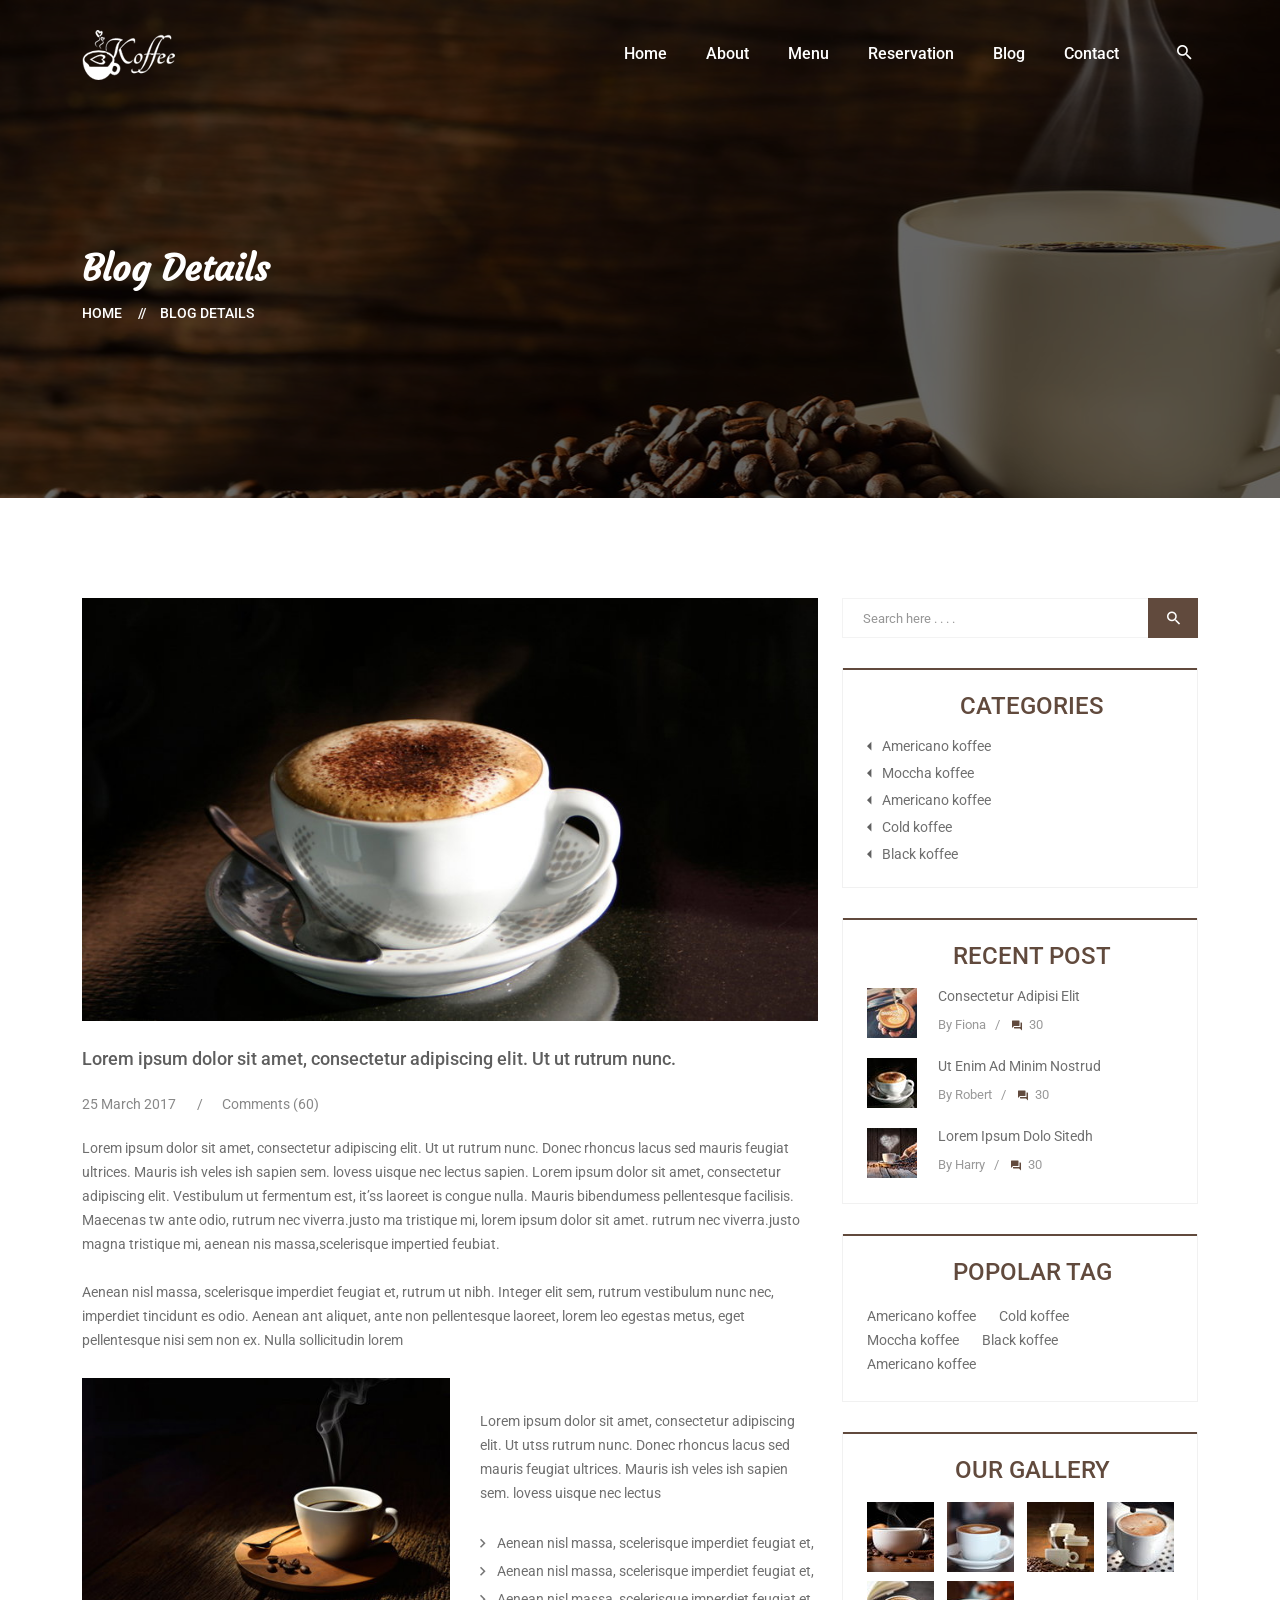
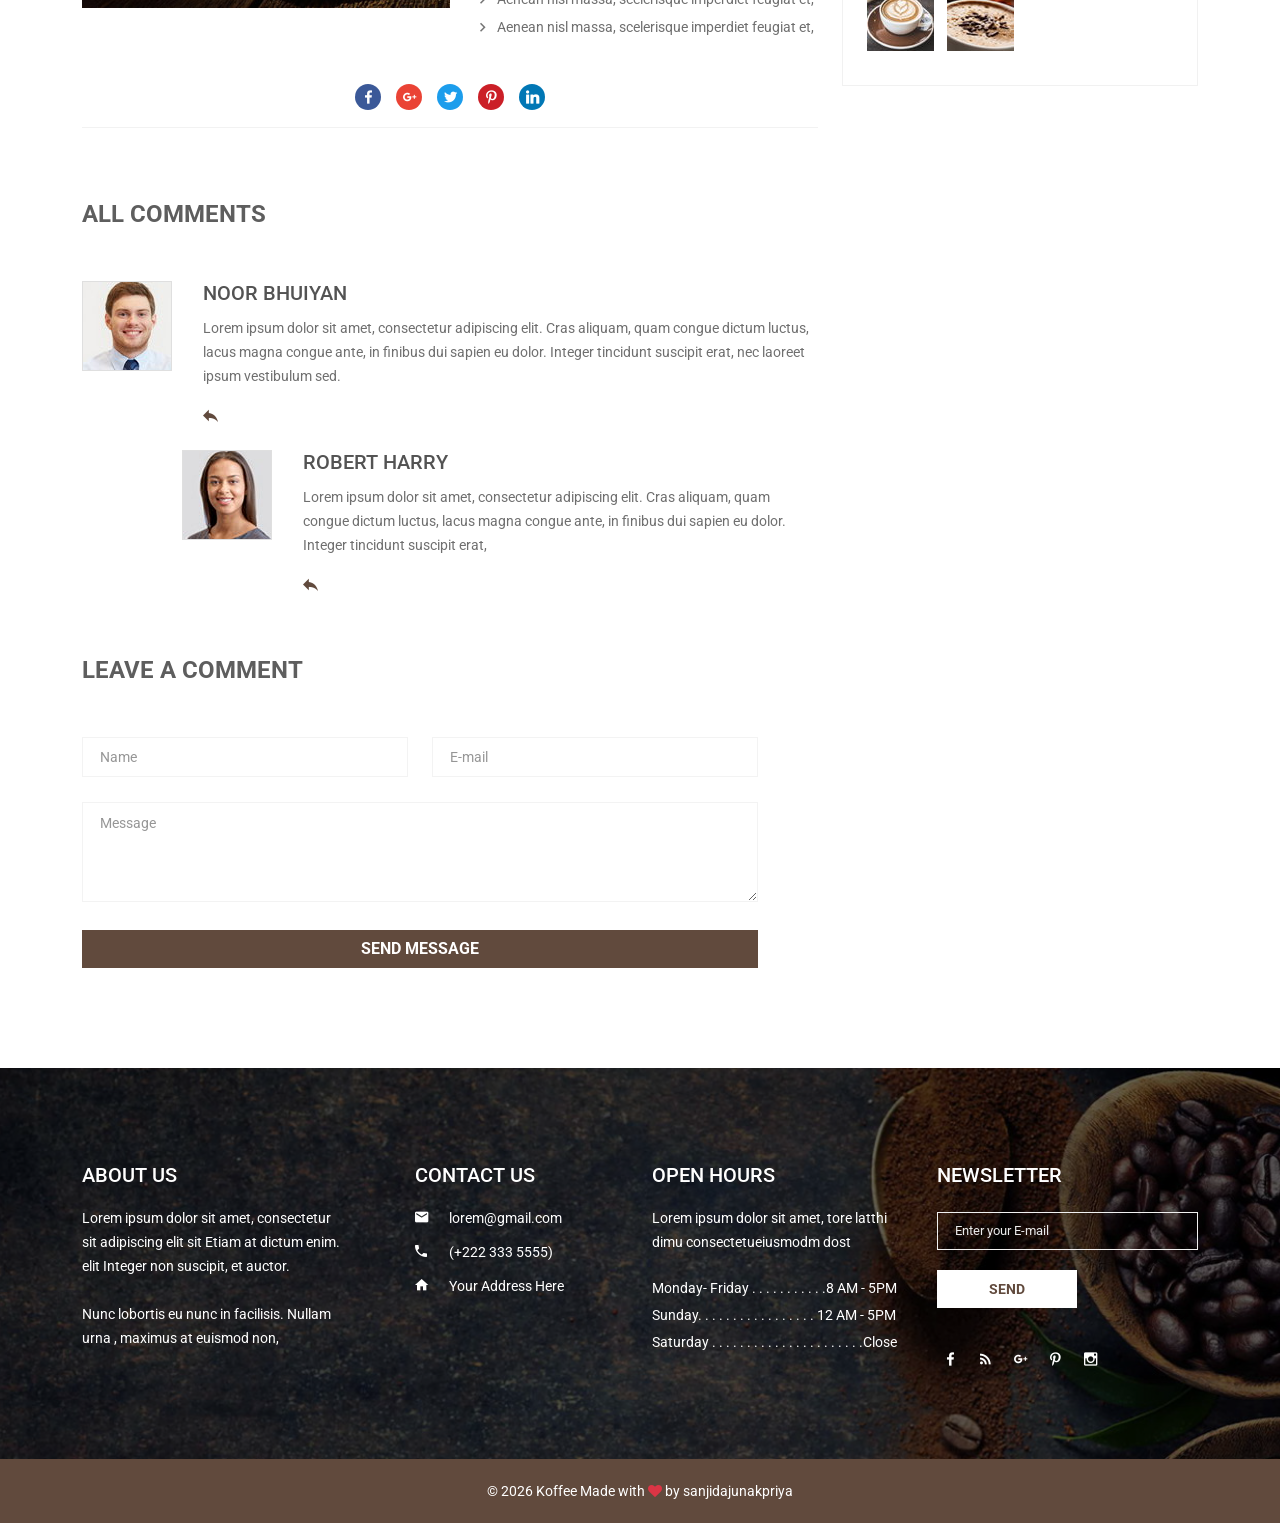
<file: blog-details.html>
<!doctype html>
<html class="no-js" lang="en">


<head>
    <meta charset="utf-8">
    <meta http-equiv="x-ua-compatible" content="ie=edge">
    <title>Blog Details Page || Koffee</title>
    <meta name="description" content="">
    <meta name="viewport" content="width=device-width, initial-scale=1">

    <!-- Favicon Icon -->
    <link rel="shortcut icon" type="image/x-icon" href="img/favicon.ico">

    <!-- All css here -->
    <link rel="stylesheet" href="css/bootstrap.min.css">
    <link rel="stylesheet" href="css/font-awesome.min.css">
    <link rel="stylesheet" href="css/shortcode/shortcodes.css">
    <link rel="stylesheet" href="style.css">
    <link rel="stylesheet" href="css/responsive.css">
    <script src="js/vendor/modernizr-2.8.3.min.js"></script>
</head>

<body>
    <!--[if lt IE 8]>
            <p class="browserupgrade">You are using an <strong>outdated</strong> browser. Please <a href="https://browsehappy.com/">upgrade your browser</a> to improve your experience.</p>
        <![endif]-->

    <!-- Header Area Start -->
    <header class="fixed">
        <div class="header-area ptb-30 header-sticky">
            <div class="container">
                <div class="row justify-content-between">
                    <div class="col-lg-3 col-auto">
                        <div class="logo">
                            <a href="index.html"><img src="img/logo/logo.png" alt="KOFFEE" /></a>
                        </div>
                    </div>
                    <div class="col-lg-9 col-auto">
                        <div class="content-wrapper">
                            <!-- Main Menu Start -->
                            <div class="main-menu d-lg-flex align-items-center justify-content-end d-none">
                                <nav>
                                    <ul>
                                        <li><a href="index.html">Home</a></li>
                                        <li><a href="about.html">About</a></li>
                                        <li><a href="menu.html">Menu</a></li>
                                        <li><a href="reservation.html">Reservation</a></li>
                                        <li><a href="blog.html">Blog</a>
                                            <ul>
                                                <li><a href="blog-details.html">Blog Details</a></li>
                                            </ul>
                                        </li>
                                        <li><a href="contact.html">Contact</a></li>
                                    </ul>
                                </nav>
                                <!--Search Form Start-->
                                <div class="search-btn">
                                    <button class="header-search search-toggle">
                                            <span class="search-menu">
                                                <i class="zmdi zmdi-search"></i>
                                            </span>
                                        </button>
                                    <div class="search">
                                        <div class="search-form">
                                            <form id="search-form" action="#">
                                                <input type="search" placeholder="Search here..." name="search" />
                                                <button type="submit">
                                                        <span><i class="zmdi zmdi-search"></i></span>
                                                    </button>
                                            </form>
                                        </div>
                                    </div>
                                </div>
                                <!--End of Search Form-->
                            </div>
                            <!-- Main Menu End -->
                        </div>
                    </div>
                </div>
            </div>
        </div>
    </header>
    <!-- Header Area End -->

    <!-- Breadcrumb Area Start-->
    <section class="breadcrumb-area overlay-2 bg-4">
        <div class="container">
            <div class="row">
                <div class="col-md-12">
                    <div class="breadcrumb-text">
                        <h3>Blog Details</h3>
                        <div class="breadcrumb-bar">
                            <ul class="breadcrumb">
                                <li><a href="index.html">Home</a></li>
                                <li>Blog Details</li>
                            </ul>
                        </div>
                    </div>
                </div>
            </div>
        </div>
    </section>
    <!-- Breadcrumb Area End -->
    <!-- Blog Deatils Area Start -->
    <section class="blog-details-area ptb-100 blog-section">
        <div class="container">
            <div class="row">
                <div class="col-lg-8">
                    <img class="img-fluid" src="img/blog/l-1.jpg" alt="">
                    <h4 class="details-title">Lorem ipsum dolor sit amet, consectetur adipiscing elit. Ut ut rutrum nunc. </h4>
                    <div class="post-information">
                        <a href="#">25 March 2017</a>
                        <a href="#">Comments (60)</a>
                    </div>
                    <p>Lorem ipsum dolor sit amet, consectetur adipiscing elit. Ut ut rutrum nunc. Donec rhoncus lacus sed mauris feugiat ultrices. Mauris ish veles ish sapien sem. lovess uisque nec lectus sapien. Lorem ipsum dolor sit amet, consectetur
                        adipiscing elit. Vestibulum ut fermentum est, it’ss laoreet is congue nulla. Mauris bibendumess pellentesque facilisis. Maecenas tw ante odio, rutrum nec viverra.justo ma tristique mi, lorem ipsum dolor sit amet. rutrum nec viverra.justo
                        magna tristique mi, aenean nis massa,scelerisque impertied feubiat.</p>
                    <p>Aenean nisl massa, scelerisque imperdiet feugiat et, rutrum ut nibh. Integer elit sem, rutrum vestibulum nunc nec, imperdiet tincidunt es odio. Aenean ant aliquet, ante non pellentesque laoreet, lorem leo egestas metus, eget pellentesque
                        nisi sem non ex. Nulla sollicitudin lorem</p>
                    <div class="blog-details-content">
                        <div class="content-image">
                            <img src="img/blog/l-2.jpg" alt="">
                        </div>
                        <div class="content-text">
                            <p>Lorem ipsum dolor sit amet, consectetur adipiscing elit. Ut utss rutrum nunc. Donec rhoncus lacus sed mauris feugiat ultrices. Mauris ish veles ish sapien sem. lovess uisque nec lectus</p>
                            <div class="content-list">
                                <span><i class="zmdi zmdi-chevron-right"></i>Aenean nisl massa, scelerisque imperdiet feugiat et, </span>
                                <span><i class="zmdi zmdi-chevron-right"></i>Aenean nisl massa, scelerisque imperdiet feugiat et, </span>
                                <span><i class="zmdi zmdi-chevron-right"></i>Aenean nisl massa, scelerisque imperdiet feugiat et, </span>
                                <span><i class="zmdi zmdi-chevron-right"></i>Aenean nisl massa, scelerisque imperdiet feugiat et, </span>
                            </div>
                        </div>
                    </div>
                    <div class="social-links fix">
                        <a href="#"><i class="zmdi zmdi-facebook"></i></a>
                        <a href="#"><i class="zmdi zmdi-google-plus"></i></a>
                        <a href="#"><i class="zmdi zmdi-twitter"></i></a>
                        <a href="#"><i class="zmdi zmdi-pinterest"></i></a>
                        <a href="#"><i class="zmdi zmdi-linkedin"></i></a>
                    </div>
                    <div class="comments fix">
                        <h4>All comments</h4>
                        <div class="single-comment fix">
                            <div class="author-image">
                                <img alt="" src="img/comment/1.jpg">
                            </div>
                            <div class="comment-text fix">
                                <h5><a href="#">Noor bhuiyan</a></h5>
                                <p>Lorem ipsum dolor sit amet, consectetur adipiscing elit. Cras aliquam, quam congue dictum luctus, lacus magna congue ante, in finibus dui sapien eu dolor. Integer tincidunt suscipit erat, nec laoreet ipsum vestibulum sed.</p>
                                <a href="#"><i class="zmdi zmdi-mail-reply"></i></a>
                            </div>
                        </div>
                        <div class="single-comment fix reply-comment">
                            <div class="author-image">
                                <img alt="" src="img/comment/2.jpg">
                            </div>
                            <div class="comment-text fix">
                                <h5><a href="#">Robert Harry</a></h5>
                                <p>Lorem ipsum dolor sit amet, consectetur adipiscing elit. Cras aliquam, quam congue dictum luctus, lacus magna congue ante, in finibus dui sapien eu dolor. Integer tincidunt suscipit erat,</p>
                                <a href="#"><i class="zmdi zmdi-mail-reply"></i></a>
                            </div>
                        </div>
                    </div>
                    <div class="new-comment-post">
                        <h4>Leave a Comment</h4>
                        <form action="#" method="post">
                            <div class="comment-form">
                                <div class="row">
                                    <div class="col-md-6">
                                        <input type="text" name="name" placeholder="Name">
                                    </div>
                                    <div class="col-md-6">
                                        <input type="email" name="email" placeholder="E-mail">
                                    </div>
                                </div>
                                <textarea name="post-comment" cols="30" rows="10" placeholder="Message"></textarea>
                                <button class="default-btn" type="submit" value=""><span>send message</span></button>
                            </div>
                        </form>
                    </div>
                </div>
                <div class="col-lg-4">
                    <div class="widget">
                        <form action="#" method="post">
                            <div class="search-box">
                                <input type="text" placeholder="Search here . . . .">
                                <button type="button"><i class="zmdi zmdi-search"></i></button>
                            </div>
                        </form>
                    </div>
                    <div class="single-widget">
                        <h4>Categories</h4>
                        <ul>
                            <li>
                                <a href="menu.html"><i class="zmdi zmdi-caret-left"></i>Americano koffee</a>
                            </li>
                            <li>
                                <a href="menu.html"><i class="zmdi zmdi-caret-left"></i>Moccha koffee</a>
                            </li>
                            <li>
                                <a href="menu.html"><i class="zmdi zmdi-caret-left"></i>Americano koffee</a>
                            </li>
                            <li>
                                <a href="menu.html"><i class="zmdi zmdi-caret-left"></i>Cold koffee</a>
                            </li>
                            <li>
                                <a href="menu.html"><i class="zmdi zmdi-caret-left"></i>Black koffee</a>
                            </li>
                        </ul>
                    </div>
                    <div class="single-widget">
                        <h4>Recent Post</h4>
                        <div class="recent-item">
                            <a href="blog.html"><img src="img/blog/s-7.jpg" alt=""></a>
                            <div class="recent-text">
                                <h5><a href="blog.html">consectetur adipisi elit</a></h5>
                                <div class="recent-info">
                                    <a href="#">By Fiona</a>
                                    <a href="#"><i class="zmdi zmdi-comments"></i>30</a>
                                </div>
                            </div>
                        </div>
                        <div class="recent-item">
                            <a href="blog.html"><img src="img/blog/s-8.jpg" alt=""></a>
                            <div class="recent-text">
                                <h5><a href="blog.html">Ut enim ad minim nostrud</a></h5>
                                <div class="recent-info">
                                    <a href="#">By Robert</a>
                                    <a href="#"><i class="zmdi zmdi-comments"></i>30</a>
                                </div>
                            </div>
                        </div>
                        <div class="recent-item">
                            <a href="blog.html"><img src="img/blog/s-9.jpg" alt=""></a>
                            <div class="recent-text">
                                <h5><a href="blog.html">Lorem ipsum dolo sitedh</a></h5>
                                <div class="recent-info">
                                    <a href="#">By Harry</a>
                                    <a href="#"><i class="zmdi zmdi-comments"></i>30</a>
                                </div>
                            </div>
                        </div>
                    </div>
                    <div class="single-widget">
                        <h4>Popolar tag</h4>
                        <div class="tags">
                            <ul>
                                <li><a href="menu.html">Americano koffee</a></li>
                                <li><a href="menu.html">Cold koffee</a></li>
                                <li><a href="menu.html">Moccha koffee</a></li>
                                <li><a href="menu.html">Black koffee</a></li>
                                <li><a href="menu.html">Americano koffee</a></li>
                            </ul>
                        </div>
                    </div>
                    <div class="single-widget">
                        <h4>Our Gallery</h4>
                        <div class="gallery">
                            <a href="blog.html"><img src="img/blog/s-1.jpg" alt=""></a>
                            <a href="blog.html"><img src="img/blog/s-2.jpg" alt=""></a>
                            <a href="blog.html"><img src="img/blog/s-3.jpg" alt=""></a>
                            <a href="blog.html"><img src="img/blog/s-4.jpg" alt=""></a>
                            <a href="blog.html"><img src="img/blog/s-5.jpg" alt=""></a>
                            <a href="blog.html"><img src="img/blog/s-6.jpg" alt=""></a>
                        </div>
                    </div>
                </div>
            </div>
        </div>
    </section>
    <!-- Blog Deatils Area End -->
    <!-- Footer Area Start -->
    <footer class="footer-area">
        <div class="footer-widget-area bg-3 overlay-2 pt-100 pb-85 fix">
            <div class="container">
                <div class="row gy-5">
                    <div class="col-lg-3 col-md-6 ">
                        <div class="single-footer-widget">
                            <h3>About Us</h3>
                            <p class="margin">Lorem ipsum dolor sit amet, consectetur sit adipiscing elit sit Etiam at dictum enim. elit Integer non suscipit, et auctor.</p>
                            <p>Nunc lobortis eu nunc in facilisis. Nullam urna , maximus at euismod non, </p>
                        </div>
                    </div>
                    <div class="col-lg-3 col-md-6">
                        <div class="single-footer-widget">
                            <h3>Contact us</h3>
                            <span class="c-info"><i class="zmdi zmdi-email"></i>lorem@gmail.com</span>
                            <span class="c-info"><i class="zmdi zmdi-phone"></i>(+222 333 5555)</span>
                            <span class="c-info"><i class="zmdi zmdi-home"></i>Your Address Here</span>
                        </div>
                    </div>
                    <div class="col-lg-3 col-md-6">
                        <div class="single-footer-widget">
                            <h3>open hours</h3>
                            <p>Lorem ipsum dolor sit amet, tore latthi dimu consectetueiusmodm dost
                            </p>
                            <span class="open-time">Monday- Friday . . . . . . . . . . .8 AM - 5PM</span>
                            <span class="open-time">Sunday. . . . . . . . . . . . . . . . . 12 AM - 5PM</span>
                            <span class="open-time">Saturday . . . . . . . . . . . . . . . . . . . . . .Close</span>
                        </div>
                    </div>
                    <div class="col-lg-3 col-md-6">
                        <div class="single-footer-widget">
                            <h3>newsletter</h3>
                            <div class="newsletter-form">
                                <form action="#" id="mc-form" class="mc-form fix">
                                    <input id="mc-email" type="email" name="email" placeholder="Enter your E-mail">
                                    <button id="mc-submit" type="submit" class="default-btn"><span>send</span></button>
                                </form>
                                <!-- mailchimp-alerts Start -->
                                <div class="mailchimp-alerts">
                                    <div class="mailchimp-submitting"></div>
                                    <!-- mailchimp-submitting end -->
                                    <div class="mailchimp-success"></div>
                                    <!-- mailchimp-success end -->
                                    <div class="mailchimp-error"></div>
                                    <!-- mailchimp-error end -->
                                </div>
                                <!-- mailchimp-alerts end -->
                            </div>
                            <div class="footer-links">
                                <a href="#"><i class="zmdi zmdi-facebook"></i></a>
                                <a href="#"><i class="zmdi zmdi-rss"></i></a>
                                <a href="#"><i class="zmdi zmdi-google-plus"></i></a>
                                <a href="#"><i class="zmdi zmdi-pinterest"></i></a>
                                <a href="#"><i class="zmdi zmdi-instagram"></i></a>
                            </div>
                        </div>
                    </div>
                </div>
            </div>
        </div>
        <div class="footer-text-area fix bg-koffee ptb-20">
            <div class="container">
                <div class="footer-text text-center">
                    <p class="copyright-text">©
                        <script>
                            document.write(new Date().getFullYear() + ' ');
                        </script> Koffee Made with <i class="fa fa-heart text-danger"></i> by <a href="https://hasthemes.com/" target="_blank">sanjidajunakpriya</a> </p>
                </div>
            </div>
        </div>
    </footer>
    <!-- Footer Area End -->

    <!-- All js here -->
    <script src="js/vendor/jquery-1.12.4.min.js"></script>
    <script src="js/bootstrap.min.js"></script>
    <script src="js/owl.carousel.min.js"></script>
    <script src="js/jquery.meanmenu.js"></script>
    <script src="js/ajax-mail.js"></script>
    <script src="js/jquery.ajaxchimp.min.js"></script>
    <script src="js/plugins.js"></script>
    <script src="js/main.js"></script>
</body>



</html>
</file>
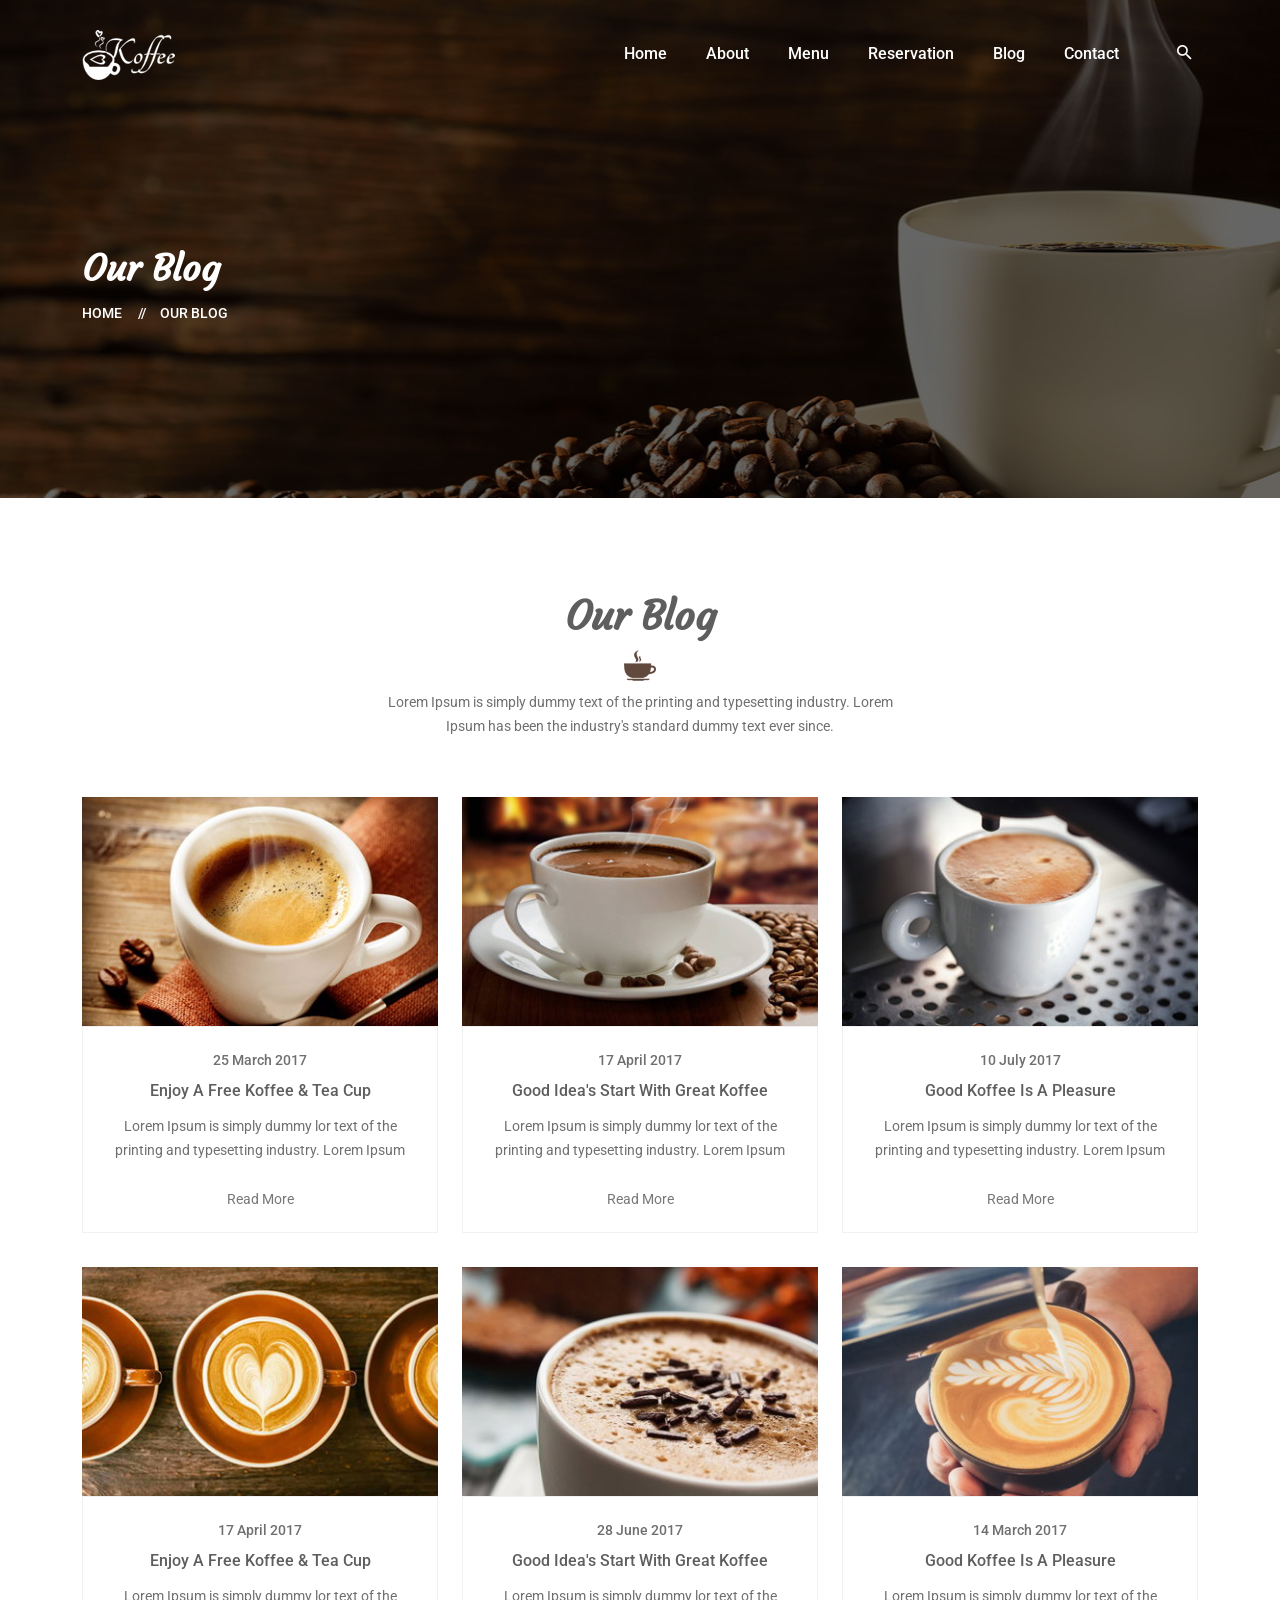
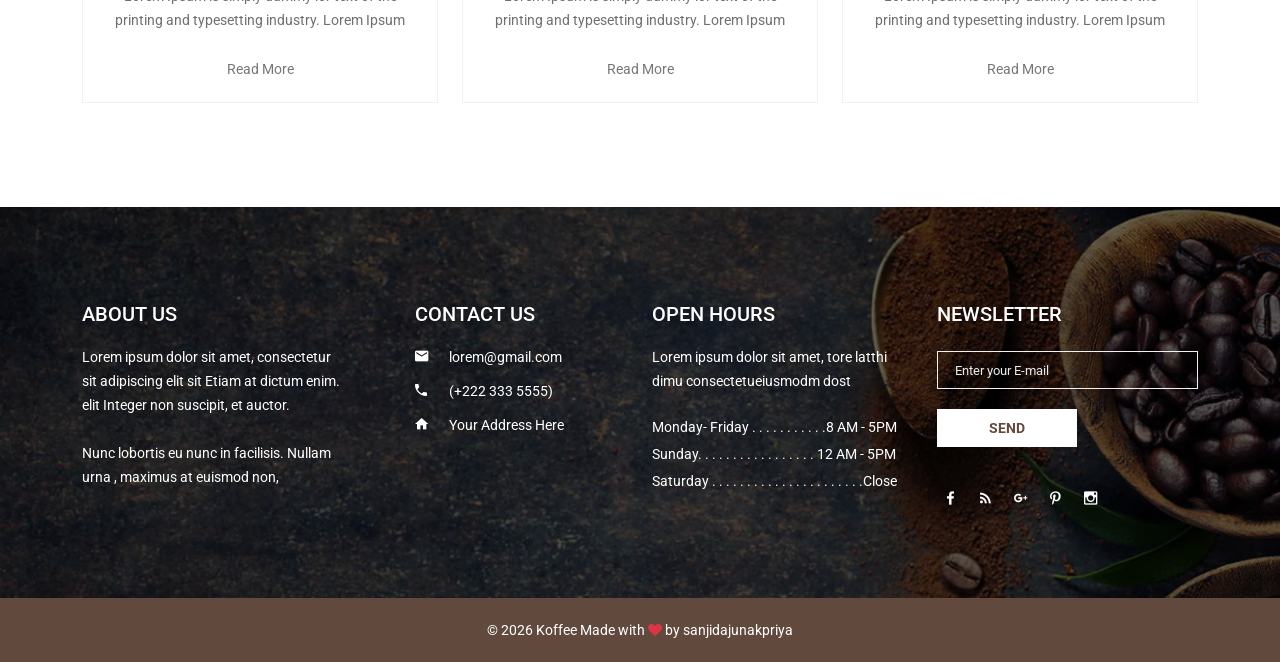
<file: blog.html>
<!doctype html>
<html class="no-js" lang="en">



<head>
    <meta charset="utf-8">
    <meta http-equiv="x-ua-compatible" content="ie=edge">
    <title>Blog Page || Koffee</title>
    <meta name="description" content="">
    <meta name="viewport" content="width=device-width, initial-scale=1">

    <!-- Favicon Icon -->
    <link rel="shortcut icon" type="image/x-icon" href="img/favicon.ico">

    <!-- All css here -->
    <link rel="stylesheet" href="css/bootstrap.min.css">
    <link rel="stylesheet" href="css/font-awesome.min.css">
    <link rel="stylesheet" href="css/shortcode/shortcodes.css">
    <link rel="stylesheet" href="style.css">
    <link rel="stylesheet" href="css/responsive.css">
    <script src="js/vendor/modernizr-2.8.3.min.js"></script>
</head>

<body>
    <!--[if lt IE 8]>
            <p class="browserupgrade">You are using an <strong>outdated</strong> browser. Please <a href="https://browsehappy.com/">upgrade your browser</a> to improve your experience.</p>
        <![endif]-->

    <!-- Header Area Start -->
    <header class="fixed">
        <div class="header-area ptb-30 header-sticky">
            <div class="container">
                <div class="row justify-content-between">
                    <div class="col-lg-3 col-auto">
                        <div class="logo">
                            <a href="index.html"><img src="img/logo/logo.png" alt="KOFFEE" /></a>
                        </div>
                    </div>
                    <div class="col-lg-9 col-auto">
                        <div class="content-wrapper">
                            <!-- Main Menu Start -->
                            <div class="main-menu d-lg-flex align-items-center justify-content-end d-none">
                                <nav>
                                    <ul>
                                        <li><a href="index.html">Home</a></li>
                                        <li><a href="about.html">About</a></li>
                                        <li><a href="menu.html">Menu</a></li>
                                        <li><a href="reservation.html">Reservation</a></li>
                                        <li><a href="blog.html">Blog</a>
                                            <ul>
                                                <li><a href="blog-details.html">Blog Details</a></li>
                                            </ul>
                                        </li>
                                        <li><a href="contact.html">Contact</a></li>
                                    </ul>
                                </nav>
                                <!--Search Form Start-->
                                <div class="search-btn">
                                    <button class="header-search search-toggle">
                                            <span class="search-menu">
                                                <i class="zmdi zmdi-search"></i>
                                            </span>
                                        </button>
                                    <div class="search">
                                        <div class="search-form">
                                            <form id="search-form" action="#">
                                                <input type="search" placeholder="Search here..." name="search" />
                                                <button type="submit">
                                                        <span><i class="zmdi zmdi-search"></i></span>
                                                    </button>
                                            </form>
                                        </div>
                                    </div>
                                </div>
                                <!--End of Search Form-->
                            </div>
                            <!-- Main Menu End -->
                        </div>
                    </div>
                </div>
            </div>
        </div>
    </header>
    <!-- Header Area End -->

    <!-- Breadcrumb Area Start-->
    <section class="breadcrumb-area overlay-2 bg-4">
        <div class="container">
            <div class="row">
                <div class="col-md-12">
                    <div class="breadcrumb-text">
                        <h3>Our Blog</h3>
                        <div class="breadcrumb-bar">
                            <ul class="breadcrumb">
                                <li><a href="index.html">Home</a></li>
                                <li>Our Blog</li>
                            </ul>
                        </div>
                    </div>
                </div>
            </div>
        </div>
    </section>
    <!-- Breadcrumb Area End -->
    <!-- Blog Area Start -->
    <section class="blog-area ptb-100 blog-section">
        <div class="container">
            <div class="row justify-content-center">
                <div class="col-lg-6 col-md-8">
                    <div class="section-title text-center">
                        <h1>Our Blog</h1>
                        <span><img src="img/icons/koffee.png" alt=""></span>
                        <p>Lorem Ipsum is simply dummy text of the printing and typesetting industry. Lorem Ipsum has been the industry's standard dummy text ever since. </p>
                    </div>
                </div>
            </div>
            <div class="row">
                <div class="col-lg-4 col-md-6">
                    <div class="single-blog">
                        <a href="blog-details.html" class="blog-image">
                            <img src="img/blog/1.jpg" alt="">
                        </a>
                        <div class="blog-text text-center">
                            <span>25 March 2017</span>
                            <h4><a href="blog-details.html">Enjoy A Free koffee &amp; Tea Cup</a></h4>
                            <p>Lorem Ipsum is simply dummy lor text of the printing and typesetting industry. Lorem Ipsum</p>
                            <a href="blog-details.html">Read More</a>
                        </div>
                    </div>
                </div>
                <div class="col-lg-4 col-md-6">
                    <div class="single-blog">
                        <a href="blog-details.html" class="blog-image">
                            <img src="img/blog/2.jpg" alt="">
                        </a>
                        <div class="blog-text text-center">
                            <span>17 April 2017</span>
                            <h4><a href="blog-details.html">Good Idea's Start with great koffee</a></h4>
                            <p>Lorem Ipsum is simply dummy lor text of the printing and typesetting industry. Lorem Ipsum</p>
                            <a href="blog-details.html">Read More</a>
                        </div>
                    </div>
                </div>
                <div class="col-lg-4 col-md-6">
                    <div class="single-blog">
                        <a href="blog-details.html" class="blog-image">
                            <img src="img/blog/3.jpg" alt="">
                        </a>
                        <div class="blog-text text-center">
                            <span>10 July 2017</span>
                            <h4><a href="blog-details.html">good koffee is a pleasure</a></h4>
                            <p>Lorem Ipsum is simply dummy lor text of the printing and typesetting industry. Lorem Ipsum</p>
                            <a href="blog-details.html">Read More</a>
                        </div>
                    </div>
                </div>
                <div class="col-lg-4 col-md-6">
                    <div class="single-blog">
                        <a href="blog-details.html" class="blog-image">
                            <img src="img/blog/4.jpg" alt="">
                        </a>
                        <div class="blog-text text-center">
                            <span>17 April 2017</span>
                            <h4><a href="blog-details.html">Enjoy A Free koffee &amp; Tea Cup</a></h4>
                            <p>Lorem Ipsum is simply dummy lor text of the printing and typesetting industry. Lorem Ipsum</p>
                            <a href="blog-details.html">Read More</a>
                        </div>
                    </div>
                </div>
                <div class="col-lg-4 col-md-6">
                    <div class="single-blog">
                        <a href="blog-details.html" class="blog-image">
                            <img src="img/blog/5.jpg" alt="">
                        </a>
                        <div class="blog-text text-center">
                            <span>28 June 2017</span>
                            <h4><a href="blog-details.html">Good Idea's Start with great koffee</a></h4>
                            <p>Lorem Ipsum is simply dummy lor text of the printing and typesetting industry. Lorem Ipsum</p>
                            <a href="blog-details.html">Read More</a>
                        </div>
                    </div>
                </div>
                <div class="col-lg-4 col-md-6">
                    <div class="single-blog">
                        <a href="blog-details.html" class="blog-image">
                            <img src="img/blog/6.jpg" alt="">
                        </a>
                        <div class="blog-text text-center">
                            <span>14 March 2017</span>
                            <h4><a href="blog-details.html">good koffee is a pleasure</a></h4>
                            <p>Lorem Ipsum is simply dummy lor text of the printing and typesetting industry. Lorem Ipsum</p>
                            <a href="blog-details.html">Read More</a>
                        </div>
                    </div>
                </div>
            </div>
        </div>
    </section>
    <!-- Blog Area End -->
    <!-- Footer Area Start -->
    <footer class="footer-area">
        <div class="footer-widget-area bg-3 overlay-2 pt-100 pb-85 fix">
            <div class="container">
                <div class="row gy-5">
                    <div class="col-lg-3 col-md-6 ">
                        <div class="single-footer-widget">
                            <h3>About Us</h3>
                            <p class="margin">Lorem ipsum dolor sit amet, consectetur sit adipiscing elit sit Etiam at dictum enim. elit Integer non suscipit, et auctor.</p>
                            <p>Nunc lobortis eu nunc in facilisis. Nullam urna , maximus at euismod non, </p>
                        </div>
                    </div>
                    <div class="col-lg-3 col-md-6">
                        <div class="single-footer-widget">
                            <h3>Contact us</h3>
                            <span class="c-info"><i class="zmdi zmdi-email"></i>lorem@gmail.com</span>
                            <span class="c-info"><i class="zmdi zmdi-phone"></i>(+222 333 5555)</span>
                            <span class="c-info"><i class="zmdi zmdi-home"></i>Your Address Here</span>
                        </div>
                    </div>
                    <div class="col-lg-3 col-md-6">
                        <div class="single-footer-widget">
                            <h3>open hours</h3>
                            <p>Lorem ipsum dolor sit amet, tore latthi dimu consectetueiusmodm dost
                            </p>
                            <span class="open-time">Monday- Friday . . . . . . . . . . .8 AM - 5PM</span>
                            <span class="open-time">Sunday. . . . . . . . . . . . . . . . . 12 AM - 5PM</span>
                            <span class="open-time">Saturday . . . . . . . . . . . . . . . . . . . . . .Close</span>
                        </div>
                    </div>
                    <div class="col-lg-3 col-md-6">
                        <div class="single-footer-widget">
                            <h3>newsletter</h3>
                            <div class="newsletter-form">
                                <form action="#" id="mc-form" class="mc-form fix">
                                    <input id="mc-email" type="email" name="email" placeholder="Enter your E-mail">
                                    <button id="mc-submit" type="submit" class="default-btn"><span>send</span></button>
                                </form>
                                <!-- mailchimp-alerts Start -->
                                <div class="mailchimp-alerts">
                                    <div class="mailchimp-submitting"></div>
                                    <!-- mailchimp-submitting end -->
                                    <div class="mailchimp-success"></div>
                                    <!-- mailchimp-success end -->
                                    <div class="mailchimp-error"></div>
                                    <!-- mailchimp-error end -->
                                </div>
                                <!-- mailchimp-alerts end -->
                            </div>
                            <div class="footer-links">
                                <a href="#"><i class="zmdi zmdi-facebook"></i></a>
                                <a href="#"><i class="zmdi zmdi-rss"></i></a>
                                <a href="#"><i class="zmdi zmdi-google-plus"></i></a>
                                <a href="#"><i class="zmdi zmdi-pinterest"></i></a>
                                <a href="#"><i class="zmdi zmdi-instagram"></i></a>
                            </div>
                        </div>
                    </div>
                </div>
            </div>
        </div>
        <div class="footer-text-area fix bg-koffee ptb-20">
            <div class="container">
                <div class="footer-text text-center">
                    <p class="copyright-text">©
                        <script>
                            document.write(new Date().getFullYear() + ' ');
                        </script> Koffee Made with <i class="fa fa-heart text-danger"></i> by <a href="https://hasthemes.com/" target="_blank">sanjidajunakpriya</a> </p>
                </div>
            </div>
        </div>
    </footer>
    <!-- Footer Area End -->

    <!-- All js here -->
    <script src="js/vendor/jquery-1.12.4.min.js"></script>
    <script src="js/bootstrap.min.js"></script>
    <script src="js/owl.carousel.min.js"></script>
    <script src="js/jquery.meanmenu.js"></script>
    <script src="js/ajax-mail.js"></script>
    <script src="js/jquery.ajaxchimp.min.js"></script>
    <script src="js/plugins.js"></script>
    <script src="js/main.js"></script>
</body>



</html>
</file>
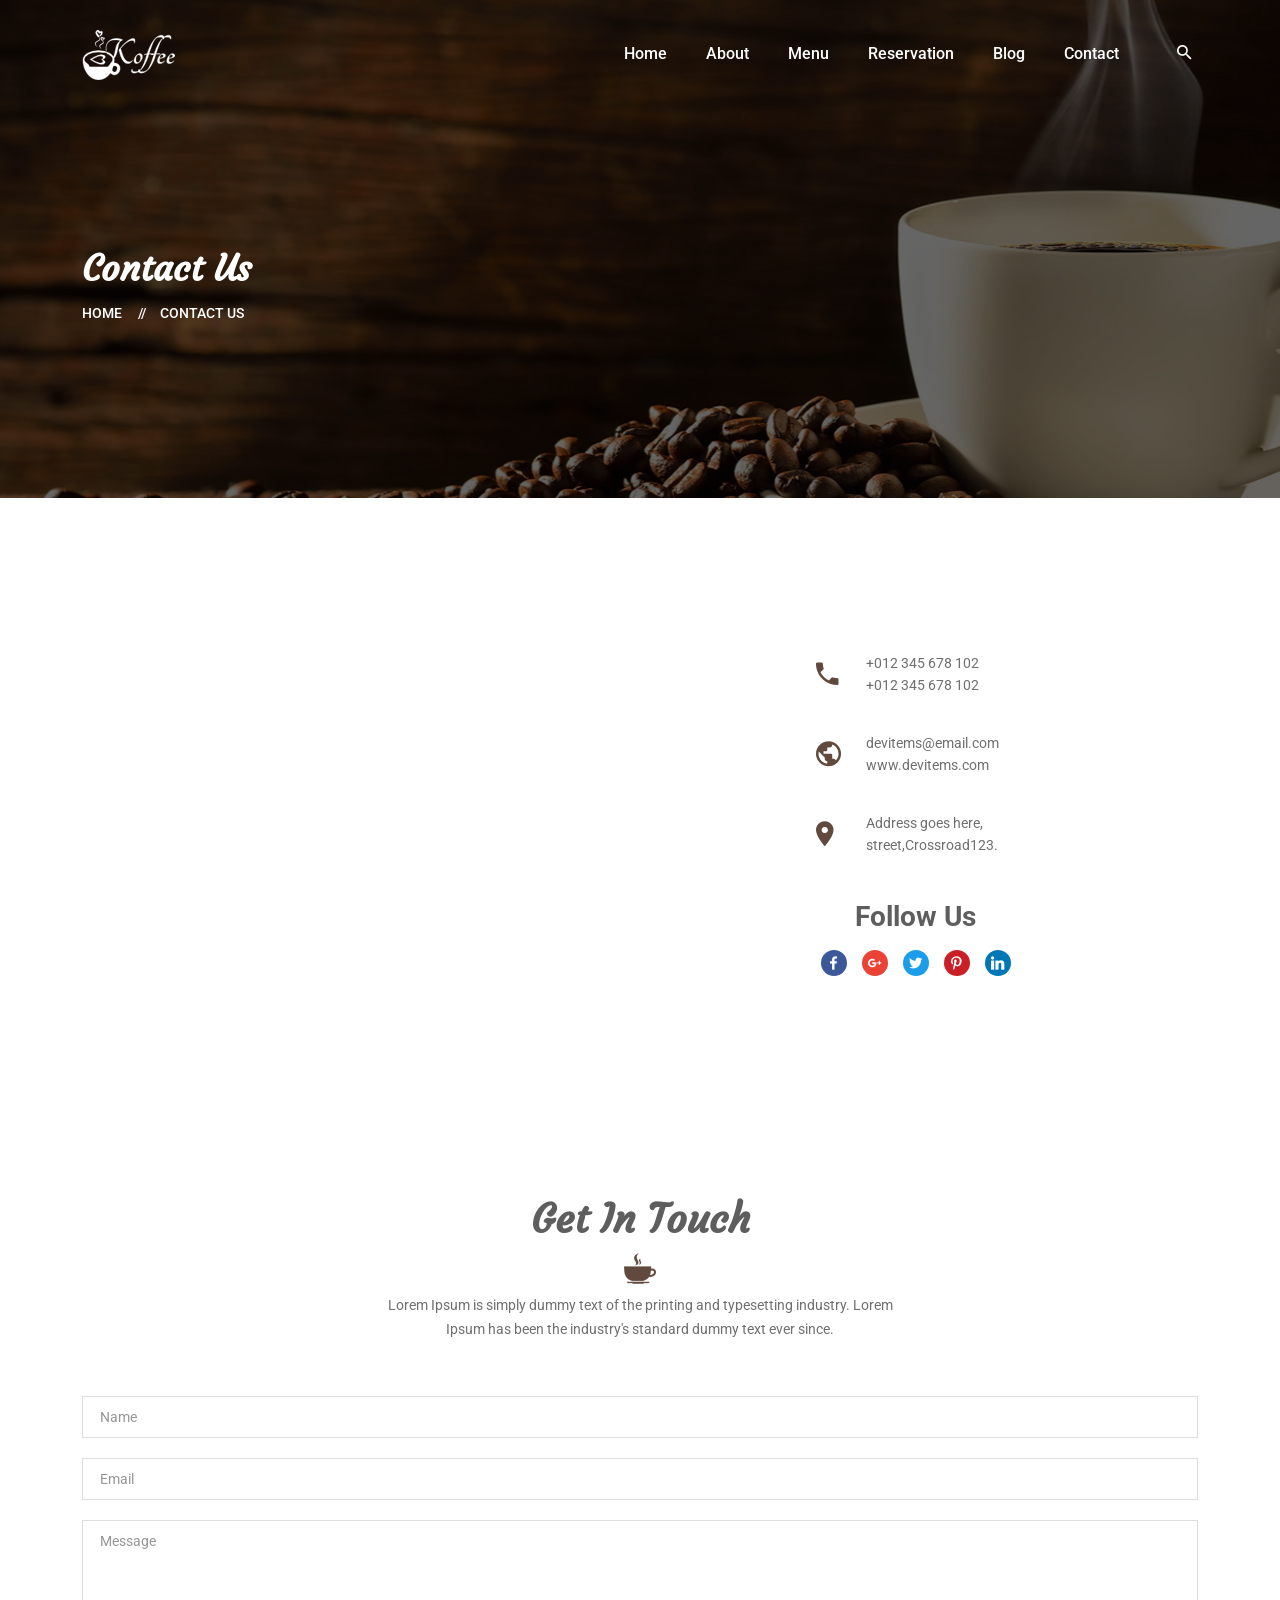
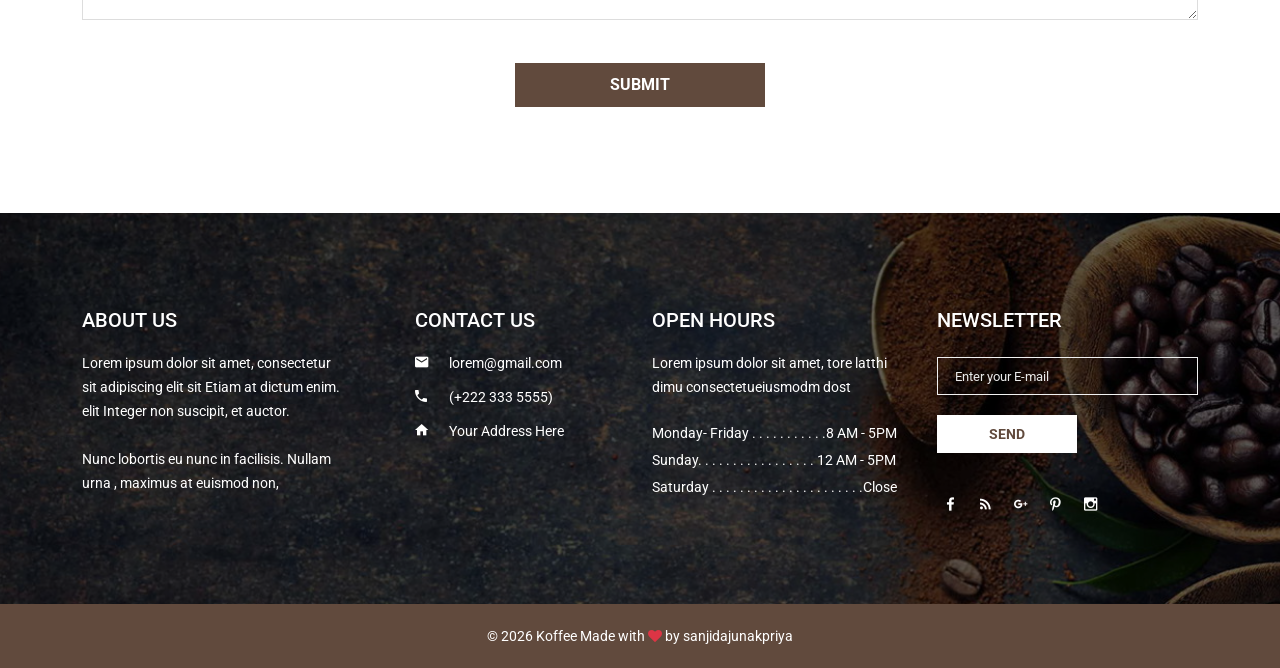
<file: contact.html>
<!doctype html>
<html class="no-js" lang="en">



<head>
    <meta charset="utf-8">
    <meta http-equiv="x-ua-compatible" content="ie=edge">
    <title>Contact Page || Koffee</title>
    <meta name="description" content="">
    <meta name="viewport" content="width=device-width, initial-scale=1">

    <!-- Favicon Icon -->
    <link rel="shortcut icon" type="image/x-icon" href="img/favicon.ico">

    <!-- All css here -->
    <link rel="stylesheet" href="css/bootstrap.min.css">
    <link rel="stylesheet" href="css/font-awesome.min.css">
    <link rel="stylesheet" href="css/shortcode/shortcodes.css">
    <link rel="stylesheet" href="style.css">
    <link rel="stylesheet" href="css/responsive.css">
    <script src="js/vendor/modernizr-2.8.3.min.js"></script>
</head>

<body>
    <!--[if lt IE 8]>
            <p class="browserupgrade">You are using an <strong>outdated</strong> browser. Please <a href="https://browsehappy.com/">upgrade your browser</a> to improve your experience.</p>
        <![endif]-->

    <!-- Header Area Start -->
    <header class="fixed">
        <div class="header-area ptb-30 header-sticky">
            <div class="container">
                <div class="row justify-content-between">
                    <div class="col-lg-3 col-auto">
                        <div class="logo">
                            <a href="index.html"><img src="img/logo/logo.png" alt="KOFFEE" /></a>
                        </div>
                    </div>
                    <div class="col-lg-9 col-auto">
                        <div class="content-wrapper">
                            <!-- Main Menu Start -->
                            <div class="main-menu d-lg-flex align-items-center justify-content-end d-none">
                                <nav>
                                    <ul>
                                        <li><a href="index.html">Home</a></li>
                                        <li><a href="about.html">About</a></li>
                                        <li><a href="menu.html">Menu</a></li>
                                        <li><a href="reservation.html">Reservation</a></li>
                                        <li><a href="blog.html">Blog</a>
                                            <ul>
                                                <li><a href="blog-details.html">Blog Details</a></li>
                                            </ul>
                                        </li>
                                        <li><a href="contact.html">Contact</a></li>
                                    </ul>
                                </nav>
                                <!--Search Form Start-->
                                <div class="search-btn">
                                    <button class="header-search search-toggle">
                                            <span class="search-menu">
                                                <i class="zmdi zmdi-search"></i>
                                            </span>
                                        </button>
                                    <div class="search">
                                        <div class="search-form">
                                            <form id="search-form" action="#">
                                                <input type="search" placeholder="Search here..." name="search" />
                                                <button type="submit">
                                                        <span><i class="zmdi zmdi-search"></i></span>
                                                    </button>
                                            </form>
                                        </div>
                                    </div>
                                </div>
                                <!--End of Search Form-->
                            </div>
                            <!-- Main Menu End -->
                        </div>
                    </div>
                </div>
            </div>
        </div>
    </header>
    <!-- Header Area End -->

    <!-- Breadcrumb Area Start-->
    <section class="breadcrumb-area overlay-2 bg-4">
        <div class="container">
            <div class="row">
                <div class="col-md-12">
                    <div class="breadcrumb-text">
                        <h3>Contact Us</h3>
                        <div class="breadcrumb-bar">
                            <ul class="breadcrumb">
                                <li><a href="index.html">Home</a></li>
                                <li>Contact Us</li>
                            </ul>
                        </div>
                    </div>
                </div>
            </div>
        </div>
    </section>
    <!-- Breadcrumb Area End -->
    <!-- Contact Info Map Area Start -->
    <section class="contact-info-map-area">
        <!-- Google Map Start -->
        <div class="google-map-area">
            <!--  Map Section -->
            <div id="contacts" class="map-area">
                <iframe id="gmap_canvas" style="width:100%;height:600px;border: none;" src="https://maps.google.com/maps?q=121%20King%20St%2C%20Melbourne%20VIC%203000%2C%20Australia&amp;t=&amp;z=13&amp;ie=UTF8&amp;iwloc=&amp;output=embed"></iframe>
            </div>
        </div>
        <!-- Google Map End -->
        <!-- Contact Information Container Start -->
        <div class="contact-information-container">
            <div class="single-information">
                <span class="info-icon"><i class="zmdi zmdi-phone"></i></span>
                <span class="info-text">+012 345 678 102<br>+012 345 678 102</span>
            </div>
            <div class="single-information">
                <span class="info-icon"><i class="zmdi zmdi-globe"></i></span>
                <span class="info-text">devitems@email.com<br>www.devitems.com</span>
            </div>
            <div class="single-information">
                <span class="info-icon"><i class="zmdi zmdi-pin"></i></span>
                <span class="info-text">Address goes here,<br>street,Crossroad123.</span>
            </div>
            <div class="contact-links">
                <h3>Follow Us</h3>
                <div class="social-links">
                    <a href="#"><i class="zmdi zmdi-facebook"></i></a>
                    <a href="#"><i class="zmdi zmdi-google-plus"></i></a>
                    <a href="#"><i class="zmdi zmdi-twitter"></i></a>
                    <a href="#"><i class="zmdi zmdi-pinterest"></i></a>
                    <a href="#"><i class="zmdi zmdi-linkedin"></i></a>
                </div>
            </div>
        </div>
        <!-- Contact Information Container End -->
    </section>
    <!-- Contact Info Map Area End -->
    <!-- Contact Form Area Start -->
    <section class="contact-form-area pt-100 pb-90 blog-section">
        <div class="container">
            <div class="row justify-content-center">
                <div class="col-lg-6 col-md-8">
                    <div class="section-title text-center">
                        <h1>Get In Touch</h1>
                        <span><img src="img/icons/koffee.png" alt=""></span>
                        <p>Lorem Ipsum is simply dummy text of the printing and typesetting industry. Lorem Ipsum has been the industry's standard dummy text ever since. </p>
                    </div>
                </div>
            </div>
            <div class="row">
                <div class="col-md-12">
                    <form id="contact-form" action="https://htmldemo.net/koffee/koffee/mail.php" method="post">
                        <input type="text" name="name" placeholder="Name">
                        <input type="email" name="email" placeholder="Email">
                        <textarea name="message" cols="30" rows="10" placeholder="Message"></textarea>
                        <button type="submit" class="default-btn"><span>SUBMIT</span></button>
                    </form>
                    <p class="form-messege"></p>
                </div>
            </div>
        </div>
    </section>
    <!-- Contact Form Area End -->
    <!-- Footer Area Start -->
    <footer class="footer-area">
        <div class="footer-widget-area bg-3 overlay-2 pt-100 pb-85 fix">
            <div class="container">
                <div class="row gy-5">
                    <div class="col-lg-3 col-md-6 ">
                        <div class="single-footer-widget">
                            <h3>About Us</h3>
                            <p class="margin">Lorem ipsum dolor sit amet, consectetur sit adipiscing elit sit Etiam at dictum enim. elit Integer non suscipit, et auctor.</p>
                            <p>Nunc lobortis eu nunc in facilisis. Nullam urna , maximus at euismod non, </p>
                        </div>
                    </div>
                    <div class="col-lg-3 col-md-6">
                        <div class="single-footer-widget">
                            <h3>Contact us</h3>
                            <span class="c-info"><i class="zmdi zmdi-email"></i>lorem@gmail.com</span>
                            <span class="c-info"><i class="zmdi zmdi-phone"></i>(+222 333 5555)</span>
                            <span class="c-info"><i class="zmdi zmdi-home"></i>Your Address Here</span>
                        </div>
                    </div>
                    <div class="col-lg-3 col-md-6">
                        <div class="single-footer-widget">
                            <h3>open hours</h3>
                            <p>Lorem ipsum dolor sit amet, tore latthi dimu consectetueiusmodm dost
                            </p>
                            <span class="open-time">Monday- Friday . . . . . . . . . . .8 AM - 5PM</span>
                            <span class="open-time">Sunday. . . . . . . . . . . . . . . . . 12 AM - 5PM</span>
                            <span class="open-time">Saturday . . . . . . . . . . . . . . . . . . . . . .Close</span>
                        </div>
                    </div>
                    <div class="col-lg-3 col-md-6">
                        <div class="single-footer-widget">
                            <h3>newsletter</h3>
                            <div class="newsletter-form">
                                <form action="#" id="mc-form" class="mc-form fix">
                                    <input id="mc-email" type="email" name="email" placeholder="Enter your E-mail">
                                    <button id="mc-submit" type="submit" class="default-btn"><span>send</span></button>
                                </form>
                                <!-- mailchimp-alerts Start -->
                                <div class="mailchimp-alerts">
                                    <div class="mailchimp-submitting"></div>
                                    <!-- mailchimp-submitting end -->
                                    <div class="mailchimp-success"></div>
                                    <!-- mailchimp-success end -->
                                    <div class="mailchimp-error"></div>
                                    <!-- mailchimp-error end -->
                                </div>
                                <!-- mailchimp-alerts end -->
                            </div>
                            <div class="footer-links">
                                <a href="#"><i class="zmdi zmdi-facebook"></i></a>
                                <a href="#"><i class="zmdi zmdi-rss"></i></a>
                                <a href="#"><i class="zmdi zmdi-google-plus"></i></a>
                                <a href="#"><i class="zmdi zmdi-pinterest"></i></a>
                                <a href="#"><i class="zmdi zmdi-instagram"></i></a>
                            </div>
                        </div>
                    </div>
                </div>
            </div>
        </div>
        <div class="footer-text-area fix bg-koffee ptb-20">
            <div class="container">
                <div class="footer-text text-center">
                    <p class="copyright-text">©
                        <script>
                            document.write(new Date().getFullYear() + ' ');
                        </script> Koffee Made with <i class="fa fa-heart text-danger"></i> by <a href="https://hasthemes.com/" target="_blank">sanjidajunakpriya</a> </p>
                </div>
            </div>
        </div>
    </footer>
    <!-- Footer Area End -->

    <!-- All js here -->
    <script src="js/vendor/jquery-1.12.4.min.js"></script>
    <script src="js/bootstrap.min.js"></script>
    <script src="js/owl.carousel.min.js"></script>
    <script src="js/jquery.meanmenu.js"></script>
    <script src="js/ajax-mail.js"></script>
    <script src="js/jquery.ajaxchimp.min.js"></script>
    <script src="js/plugins.js"></script>
    <script src="js/main.js"></script>
</body>


</html>
</file>
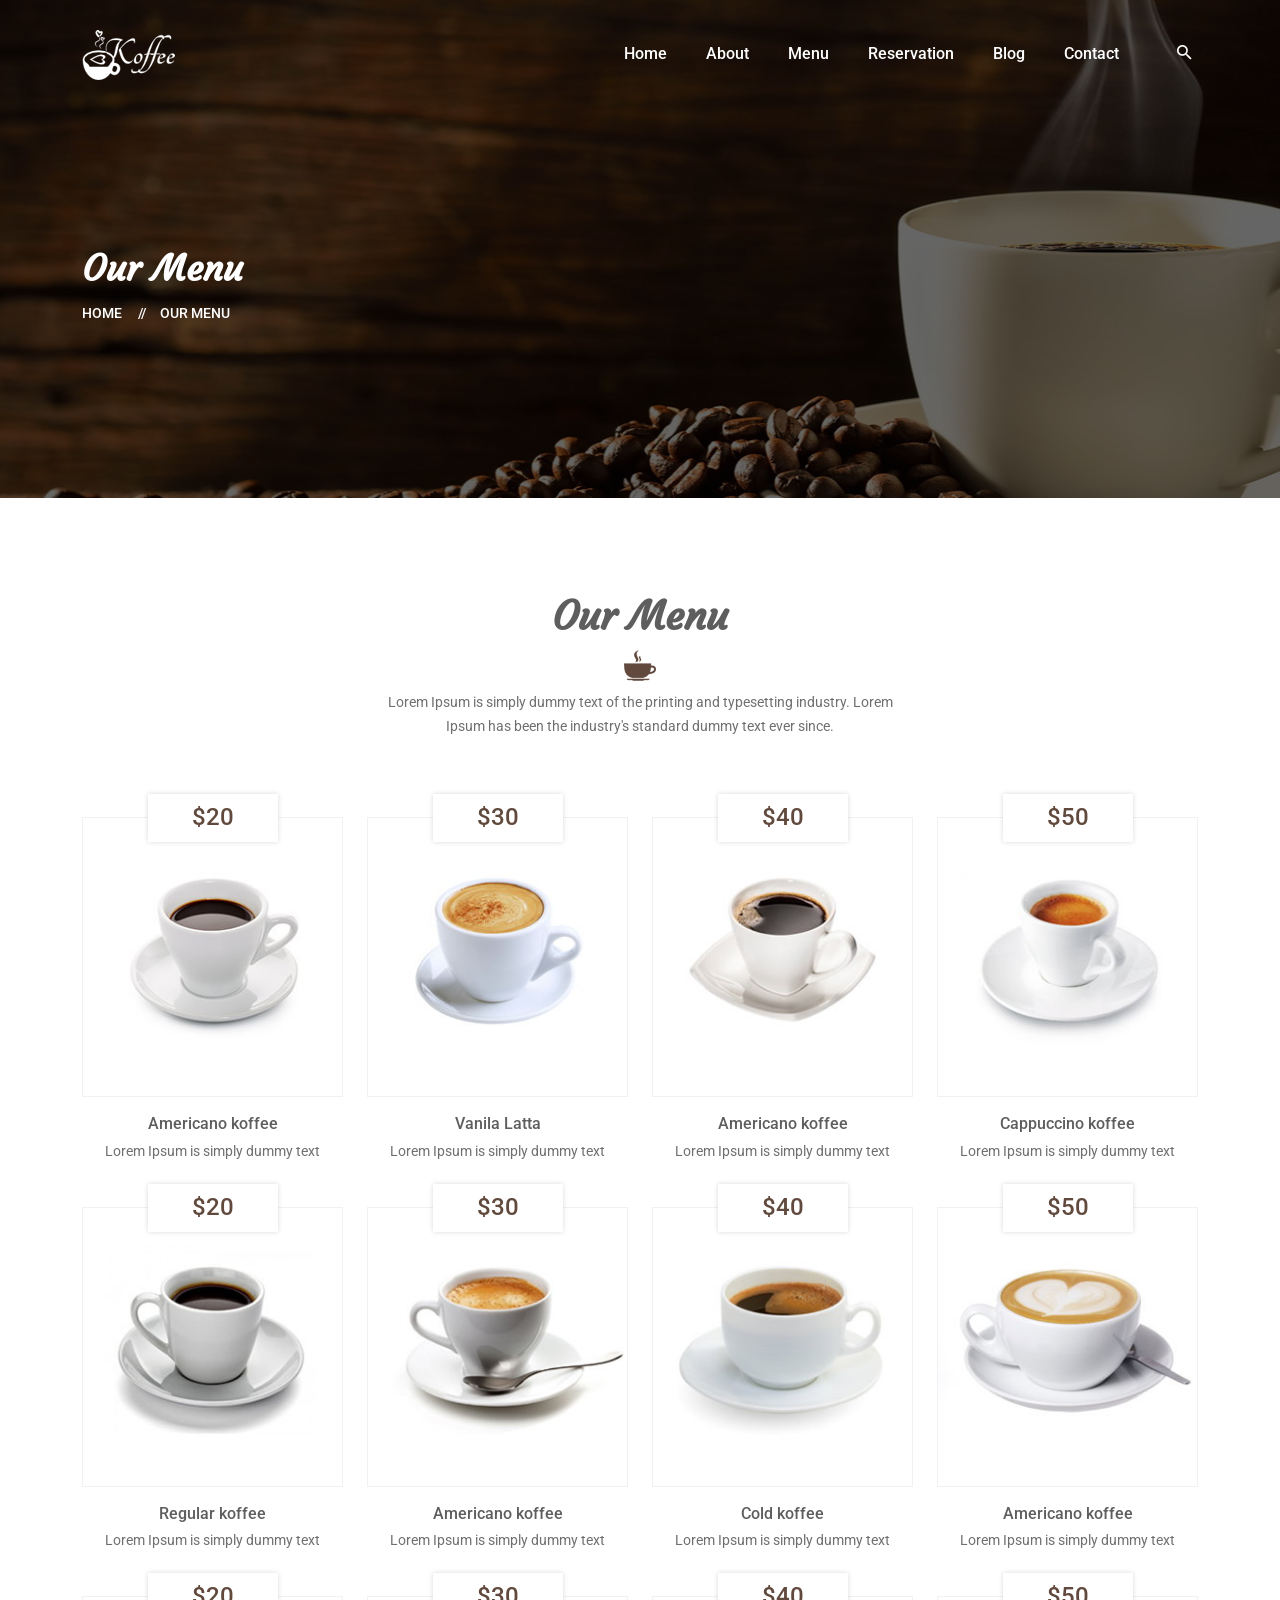
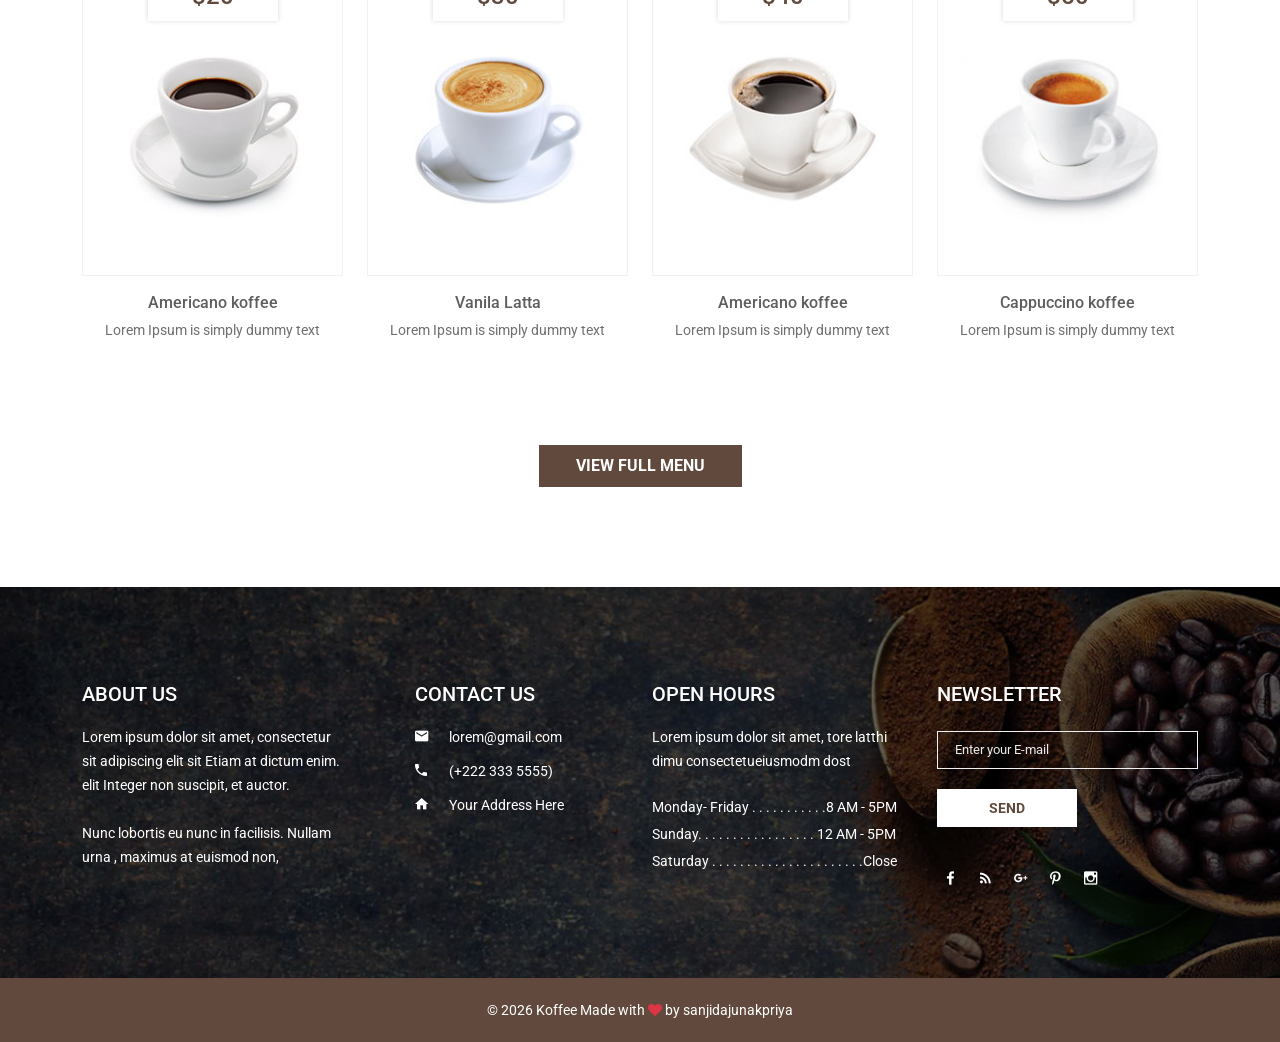
<file: menu.html>
<!doctype html>
<html class="no-js" lang="en">



<head>
    <meta charset="utf-8">
    <meta http-equiv="x-ua-compatible" content="ie=edge">
    <title>Menu Page || Koffee</title>
    <meta name="description" content="">
    <meta name="viewport" content="width=device-width, initial-scale=1">

    <!-- Favicon Icon -->
    <link rel="shortcut icon" type="image/x-icon" href="img/favicon.ico">

    <!-- All css here -->
    <link rel="stylesheet" href="css/bootstrap.min.css">
    <link rel="stylesheet" href="css/font-awesome.min.css">
    <link rel="stylesheet" href="css/shortcode/shortcodes.css">
    <link rel="stylesheet" href="style.css">
    <link rel="stylesheet" href="css/responsive.css">
    <script src="js/vendor/modernizr-2.8.3.min.js"></script>
</head>

<body>
    <!--[if lt IE 8]>
            <p class="browserupgrade">You are using an <strong>outdated</strong> browser. Please <a href="https://browsehappy.com/">upgrade your browser</a> to improve your experience.</p>
        <![endif]-->

    <!-- Header Area Start -->
    <header class="fixed">
        <div class="header-area ptb-30 header-sticky">
            <div class="container">
                <div class="row justify-content-between">
                    <div class="col-lg-3 col-auto">
                        <div class="logo">
                            <a href="index.html"><img src="img/logo/logo.png" alt="KOFFEE" /></a>
                        </div>
                    </div>
                    <div class="col-lg-9 col-auto">
                        <div class="content-wrapper">
                            <!-- Main Menu Start -->
                            <div class="main-menu d-lg-flex align-items-center justify-content-end d-none">
                                <nav>
                                    <ul>
                                        <li><a href="index.html">Home</a></li>
                                        <li><a href="about.html">About</a></li>
                                        <li><a href="menu.html">Menu</a></li>
                                        <li><a href="reservation.html">Reservation</a></li>
                                        <li><a href="blog.html">Blog</a>
                                            <ul>
                                                <li><a href="blog-details.html">Blog Details</a></li>
                                            </ul>
                                        </li>
                                        <li><a href="contact.html">Contact</a></li>
                                    </ul>
                                </nav>
                                <!--Search Form Start-->
                                <div class="search-btn">
                                    <button class="header-search search-toggle">
                                            <span class="search-menu">
                                                <i class="zmdi zmdi-search"></i>
                                            </span>
                                        </button>
                                    <div class="search">
                                        <div class="search-form">
                                            <form id="search-form" action="#">
                                                <input type="search" placeholder="Search here..." name="search" />
                                                <button type="submit">
                                                        <span><i class="zmdi zmdi-search"></i></span>
                                                    </button>
                                            </form>
                                        </div>
                                    </div>
                                </div>
                                <!--End of Search Form-->
                            </div>
                            <!-- Main Menu End -->
                        </div>
                    </div>
                </div>
            </div>
        </div>
    </header>
    <!-- Header Area End -->

    <!-- Breadcrumb Area Start-->
    <section class="breadcrumb-area overlay-2 bg-4">
        <div class="container">
            <div class="row">
                <div class="col-md-12">
                    <div class="breadcrumb-text">
                        <h3>Our Menu</h3>
                        <div class="breadcrumb-bar">
                            <ul class="breadcrumb">
                                <li><a href="index.html">Home</a></li>
                                <li>Our Menu</li>
                            </ul>
                        </div>
                    </div>
                </div>
            </div>
        </div>
    </section>
    <!-- Breadcrumb Area End -->
    <!-- Menu Area Start -->
    <section class="menu-area ptb-100 menu-section">
        <div class="container">
            <div class="row justify-content-center">
                <div class="col-lg-6 col-md-8">
                    <div class="section-title text-center">
                        <h1>Our Menu</h1>
                        <span><img src="img/icons/koffee.png" alt=""></span>
                        <p>Lorem Ipsum is simply dummy text of the printing and typesetting industry. Lorem Ipsum has been the industry's standard dummy text ever since. </p>
                    </div>
                </div>
            </div>
            <div class="row gy-5">
                <div class="col-lg-3 col-md-4 col-6">
                    <div class="single-menu text-center">
                        <div class="menu-image">
                            <span>$20</span>
                            <a href="menu.html"><img src="img/koffee/s-1.jpg" alt=""></a>
                        </div>
                        <h4><a href="menu.html">Americano koffee</a></h4>
                        <span>Lorem Ipsum is simply dummy text </span>
                    </div>
                </div>
                <div class="col-lg-3 col-md-4 col-6">
                    <div class="single-menu text-center">
                        <div class="menu-image">
                            <span>$30</span>
                            <a href="menu.html"><img src="img/koffee/s-2.jpg" alt=""></a>
                        </div>
                        <h4><a href="menu.html">Vanila Latta</a></h4>
                        <span>Lorem Ipsum is simply dummy text </span>
                    </div>
                </div>
                <div class="col-lg-3 col-md-4 col-6">
                    <div class="single-menu text-center">
                        <div class="menu-image">
                            <span>$40</span>
                            <a href="menu.html"><img src="img/koffee/s-3.jpg" alt=""></a>
                        </div>
                        <h4><a href="menu.html">Americano koffee</a></h4>
                        <span>Lorem Ipsum is simply dummy text </span>
                    </div>
                </div>
                <div class="col-lg-3 col-md-4 col-6">
                    <div class="single-menu text-center">
                        <div class="menu-image">
                            <span>$50</span>
                            <a href="menu.html"><img src="img/koffee/s-4.jpg" alt=""></a>
                        </div>
                        <h4><a href="menu.html">Cappuccino koffee</a></h4>
                        <span>Lorem Ipsum is simply dummy text </span>
                    </div>
                </div>
                <div class="col-lg-3 col-md-4 col-6">
                    <div class="single-menu text-center">
                        <div class="menu-image">
                            <span>$20</span>
                            <a href="menu.html"><img src="img/koffee/s-5.jpg" alt=""></a>
                        </div>
                        <h4><a href="menu.html">Regular koffee</a></h4>
                        <span>Lorem Ipsum is simply dummy text </span>
                    </div>
                </div>
                <div class="col-lg-3 col-md-4 col-6">
                    <div class="single-menu text-center">
                        <div class="menu-image">
                            <span>$30</span>
                            <a href="menu.html"><img src="img/koffee/s-6.jpg" alt=""></a>
                        </div>
                        <h4><a href="menu.html">Americano koffee</a></h4>
                        <span>Lorem Ipsum is simply dummy text </span>
                    </div>
                </div>
                <div class="col-lg-3 col-md-4 col-6">
                    <div class="single-menu text-center">
                        <div class="menu-image">
                            <span>$40</span>
                            <a href="menu.html"><img src="img/koffee/s-7.jpg" alt=""></a>
                        </div>
                        <h4><a href="menu.html">Cold koffee</a></h4>
                        <span>Lorem Ipsum is simply dummy text </span>
                    </div>
                </div>
                <div class="col-lg-3 col-md-4 col-6">
                    <div class="single-menu text-center">
                        <div class="menu-image">
                            <span>$50</span>
                            <a href="menu.html"><img src="img/koffee/s-8.jpg" alt=""></a>
                        </div>
                        <h4><a href="menu.html">Americano koffee</a></h4>
                        <span>Lorem Ipsum is simply dummy text </span>
                    </div>
                </div>
                <div class="col-lg-3 col-md-4 col-6">
                    <div class="single-menu text-center">
                        <div class="menu-image">
                            <span>$20</span>
                            <a href="menu.html"><img src="img/koffee/s-1.jpg" alt=""></a>
                        </div>
                        <h4><a href="menu.html">Americano koffee</a></h4>
                        <span>Lorem Ipsum is simply dummy text </span>
                    </div>
                </div>
                <div class="col-lg-3 col-md-4 col-6">
                    <div class="single-menu text-center">
                        <div class="menu-image">
                            <span>$30</span>
                            <a href="menu.html"><img src="img/koffee/s-2.jpg" alt=""></a>
                        </div>
                        <h4><a href="menu.html">Vanila Latta</a></h4>
                        <span>Lorem Ipsum is simply dummy text </span>
                    </div>
                </div>
                <div class="col-lg-3 col-md-4 col-6">
                    <div class="single-menu text-center">
                        <div class="menu-image">
                            <span>$40</span>
                            <a href="menu.html"><img src="img/koffee/s-3.jpg" alt=""></a>
                        </div>
                        <h4><a href="menu.html">Americano koffee</a></h4>
                        <span>Lorem Ipsum is simply dummy text </span>
                    </div>
                </div>
                <div class="col-lg-3 col-md-4 col-6">
                    <div class="single-menu text-center">
                        <div class="menu-image">
                            <span>$50</span>
                            <a href="menu.html"><img src="img/koffee/s-4.jpg" alt=""></a>
                        </div>
                        <h4><a href="menu.html">Cappuccino koffee</a></h4>
                        <span>Lorem Ipsum is simply dummy text </span>
                    </div>
                </div>
                <div class="col-md-12">
                    <div class="text-center menu-btn">
                        <a href="menu.html" class="default-btn"><span>View full menu</span></a>
                    </div>
                </div>
            </div>
        </div>
    </section>
    <!-- Menu Area End -->
    <!-- Footer Area Start -->
    <footer class="footer-area">
        <div class="footer-widget-area bg-3 overlay-2 pt-100 pb-85 fix">
            <div class="container">
                <div class="row gy-5">
                    <div class="col-lg-3 col-md-6 ">
                        <div class="single-footer-widget">
                            <h3>About Us</h3>
                            <p class="margin">Lorem ipsum dolor sit amet, consectetur sit adipiscing elit sit Etiam at dictum enim. elit Integer non suscipit, et auctor.</p>
                            <p>Nunc lobortis eu nunc in facilisis. Nullam urna , maximus at euismod non, </p>
                        </div>
                    </div>
                    <div class="col-lg-3 col-md-6">
                        <div class="single-footer-widget">
                            <h3>Contact us</h3>
                            <span class="c-info"><i class="zmdi zmdi-email"></i>lorem@gmail.com</span>
                            <span class="c-info"><i class="zmdi zmdi-phone"></i>(+222 333 5555)</span>
                            <span class="c-info"><i class="zmdi zmdi-home"></i>Your Address Here</span>
                        </div>
                    </div>
                    <div class="col-lg-3 col-md-6">
                        <div class="single-footer-widget">
                            <h3>open hours</h3>
                            <p>Lorem ipsum dolor sit amet, tore latthi dimu consectetueiusmodm dost
                            </p>
                            <span class="open-time">Monday- Friday . . . . . . . . . . .8 AM - 5PM</span>
                            <span class="open-time">Sunday. . . . . . . . . . . . . . . . . 12 AM - 5PM</span>
                            <span class="open-time">Saturday . . . . . . . . . . . . . . . . . . . . . .Close</span>
                        </div>
                    </div>
                    <div class="col-lg-3 col-md-6">
                        <div class="single-footer-widget">
                            <h3>newsletter</h3>
                            <div class="newsletter-form">
                                <form action="#" id="mc-form" class="mc-form fix">
                                    <input id="mc-email" type="email" name="email" placeholder="Enter your E-mail">
                                    <button id="mc-submit" type="submit" class="default-btn"><span>send</span></button>
                                </form>
                                <!-- mailchimp-alerts Start -->
                                <div class="mailchimp-alerts">
                                    <div class="mailchimp-submitting"></div>
                                    <!-- mailchimp-submitting end -->
                                    <div class="mailchimp-success"></div>
                                    <!-- mailchimp-success end -->
                                    <div class="mailchimp-error"></div>
                                    <!-- mailchimp-error end -->
                                </div>
                                <!-- mailchimp-alerts end -->
                            </div>
                            <div class="footer-links">
                                <a href="#"><i class="zmdi zmdi-facebook"></i></a>
                                <a href="#"><i class="zmdi zmdi-rss"></i></a>
                                <a href="#"><i class="zmdi zmdi-google-plus"></i></a>
                                <a href="#"><i class="zmdi zmdi-pinterest"></i></a>
                                <a href="#"><i class="zmdi zmdi-instagram"></i></a>
                            </div>
                        </div>
                    </div>
                </div>
            </div>
        </div>
        <div class="footer-text-area fix bg-koffee ptb-20">
            <div class="container">
                <div class="footer-text text-center">
                    <p class="copyright-text">©
                        <script>
                            document.write(new Date().getFullYear() + ' ');
                        </script> Koffee Made with <i class="fa fa-heart text-danger"></i> by <a href="https://hasthemes.com/" target="_blank">sanjidajunakpriya</a> </p>
                </div>
            </div>
        </div>
    </footer>
    <!-- Footer Area End -->

    <!-- All js here -->
    <script src="js/vendor/jquery-1.12.4.min.js"></script>
    <script src="js/bootstrap.min.js"></script>
    <script src="js/owl.carousel.min.js"></script>
    <script src="js/jquery.meanmenu.js"></script>
    <script src="js/ajax-mail.js"></script>
    <script src="js/jquery.ajaxchimp.min.js"></script>
    <script src="js/plugins.js"></script>
    <script src="js/main.js"></script>
</body>


</html>
</file>
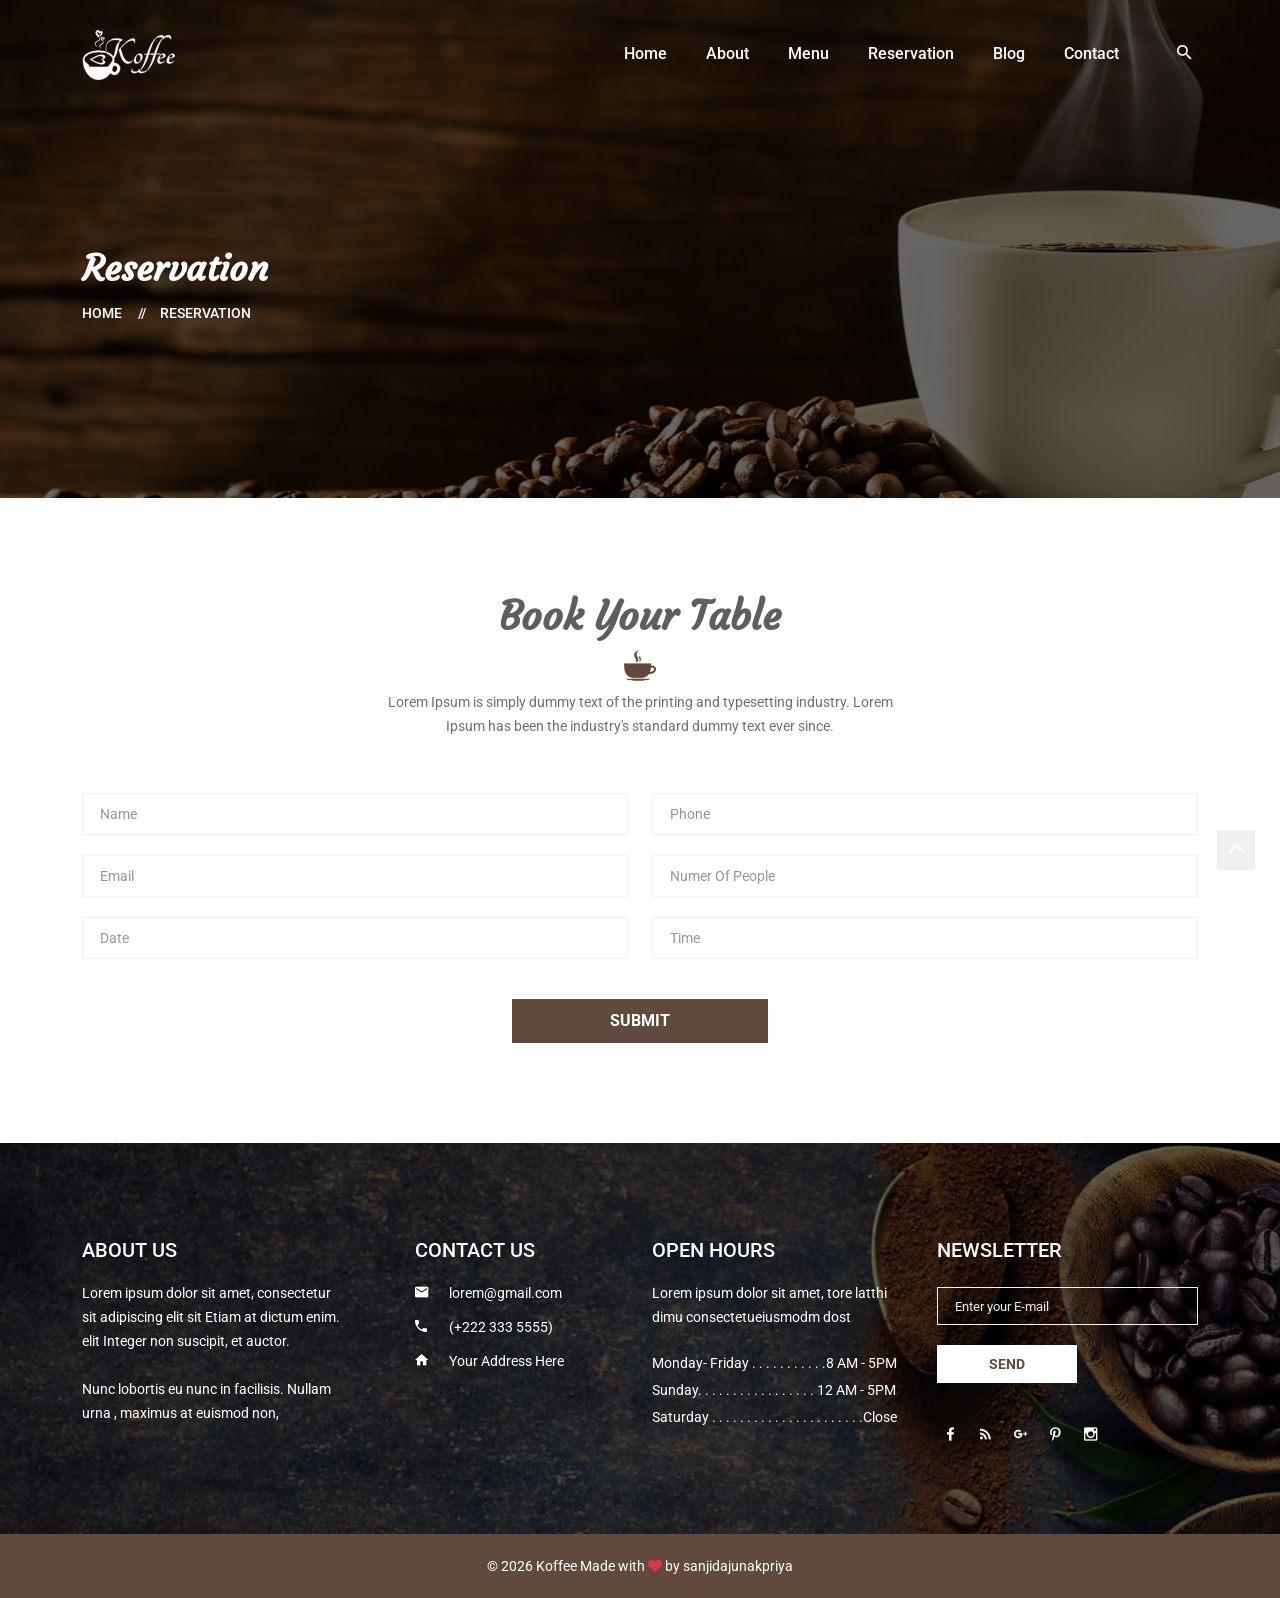
<file: reservation.html>
<!doctype html>
<html class="no-js" lang="en">



<head>
    <meta charset="utf-8">
    <meta http-equiv="x-ua-compatible" content="ie=edge">
    <title>Reservation Page || Koffee</title>
    <meta name="description" content="">
    <meta name="viewport" content="width=device-width, initial-scale=1">

    <!-- Favicon Icon -->
    <link rel="shortcut icon" type="image/x-icon" href="img/favicon.ico">

    <!-- All css here -->
    <link rel="stylesheet" href="css/bootstrap.min.css">
    <link rel="stylesheet" href="css/font-awesome.min.css">
    <link rel="stylesheet" href="css/shortcode/shortcodes.css">
    <link rel="stylesheet" href="style.css">
    <link rel="stylesheet" href="css/responsive.css">
    <script src="js/vendor/modernizr-2.8.3.min.js"></script>
</head>

<body>
    <!--[if lt IE 8]>
            <p class="browserupgrade">You are using an <strong>outdated</strong> browser. Please <a href="https://browsehappy.com/">upgrade your browser</a> to improve your experience.</p>
        <![endif]-->

    <!-- Header Area Start -->
    <header class="fixed">
        <div class="header-area ptb-30 header-sticky">
            <div class="container">
                <div class="row justify-content-between">
                    <div class="col-lg-3 col-auto">
                        <div class="logo">
                            <a href="index.html"><img src="img/logo/logo.png" alt="KOFFEE" /></a>
                        </div>
                    </div>
                    <div class="col-lg-9 col-auto">
                        <div class="content-wrapper">
                            <!-- Main Menu Start -->
                            <div class="main-menu d-lg-flex align-items-center justify-content-end d-none">
                                <nav>
                                    <ul>
                                        <li><a href="index.html">Home</a></li>
                                        <li><a href="about.html">About</a></li>
                                        <li><a href="menu.html">Menu</a></li>
                                        <li><a href="reservation.html">Reservation</a></li>
                                        <li><a href="blog.html">Blog</a>
                                            <ul>
                                                <li><a href="blog-details.html">Blog Details</a></li>
                                            </ul>
                                        </li>
                                        <li><a href="contact.html">Contact</a></li>
                                    </ul>
                                </nav>
                                <!--Search Form Start-->
                                <div class="search-btn">
                                    <button class="header-search search-toggle">
                                            <span class="search-menu">
                                                <i class="zmdi zmdi-search"></i>
                                            </span>
                                        </button>
                                    <div class="search">
                                        <div class="search-form">
                                            <form id="search-form" action="#">
                                                <input type="search" placeholder="Search here..." name="search" />
                                                <button type="submit">
                                                        <span><i class="zmdi zmdi-search"></i></span>
                                                    </button>
                                            </form>
                                        </div>
                                    </div>
                                </div>
                                <!--End of Search Form-->
                            </div>
                            <!-- Main Menu End -->
                        </div>
                    </div>
                </div>
            </div>
        </div>
    </header>
    <!-- Header Area End -->

    <!-- Breadcrumb Area Start-->
    <section class="breadcrumb-area overlay-2 bg-4">
        <div class="container">
            <div class="row">
                <div class="col-md-12">
                    <div class="breadcrumb-text">
                        <h3>Reservation</h3>
                        <div class="breadcrumb-bar">
                            <ul class="breadcrumb">
                                <li><a href="index.html">Home</a></li>
                                <li>Reservation</li>
                            </ul>
                        </div>
                    </div>
                </div>
            </div>
        </div>
    </section>
    <!-- Breadcrumb Area End -->
    <!-- Booking Area Start -->
    <section class="booking-area ptb-100">
        <div class="container">
            <div class="row justify-content-center">
                <div class="col-lg-6 col-md-8">
                    <div class="section-title text-center">
                        <h1>Book Your Table</h1>
                        <span><img src="img/icons/koffee.png" alt=""></span>
                        <p>Lorem Ipsum is simply dummy text of the printing and typesetting industry. Lorem Ipsum has been the industry's standard dummy text ever since. </p>
                    </div>
                </div>
            </div>
        </div>
        <div class="container">
            <div class="booking-form">
                <form action="#" method="POST">
                    <div class="row">
                        <div class="col-md-6">
                            <input type="text" placeholder="Name" name="name">
                        </div>
                        <div class="col-md-6">
                            <input type="text" placeholder="Phone" name="phone">
                        </div>
                        <div class="col-md-6">
                            <input type="email" placeholder="Email" name="email">
                        </div>
                        <div class="col-md-6">
                            <input type="text" placeholder="Numer Of People" name="people_num">
                        </div>
                        <div class="col-md-6">
                            <div class="date-wrapper">
                                <input type="text" class="datepicker" placeholder="Date">
                            </div>
                        </div>
                        <div class="col-md-6">
                            <input type="text" placeholder="Time" name="time">
                        </div>
                        <div class="col-md-12 text-center fix">
                            <button class="default-btn" type="submit"><span>SUBMIT</span></button>
                        </div>
                    </div>
                </form>
            </div>
        </div>
    </section>
    <!-- Booking Area End -->
    <!-- Footer Area Start -->
    <footer class="footer-area">
        <div class="footer-widget-area bg-3 overlay-2 pt-100 pb-85 fix">
            <div class="container">
                <div class="row gy-5">
                    <div class="col-lg-3 col-md-6 ">
                        <div class="single-footer-widget">
                            <h3>About Us</h3>
                            <p class="margin">Lorem ipsum dolor sit amet, consectetur sit adipiscing elit sit Etiam at dictum enim. elit Integer non suscipit, et auctor.</p>
                            <p>Nunc lobortis eu nunc in facilisis. Nullam urna , maximus at euismod non, </p>
                        </div>
                    </div>
                    <div class="col-lg-3 col-md-6">
                        <div class="single-footer-widget">
                            <h3>Contact us</h3>
                            <span class="c-info"><i class="zmdi zmdi-email"></i>lorem@gmail.com</span>
                            <span class="c-info"><i class="zmdi zmdi-phone"></i>(+222 333 5555)</span>
                            <span class="c-info"><i class="zmdi zmdi-home"></i>Your Address Here</span>
                        </div>
                    </div>
                    <div class="col-lg-3 col-md-6">
                        <div class="single-footer-widget">
                            <h3>open hours</h3>
                            <p>Lorem ipsum dolor sit amet, tore latthi dimu consectetueiusmodm dost
                            </p>
                            <span class="open-time">Monday- Friday . . . . . . . . . . .8 AM - 5PM</span>
                            <span class="open-time">Sunday. . . . . . . . . . . . . . . . . 12 AM - 5PM</span>
                            <span class="open-time">Saturday . . . . . . . . . . . . . . . . . . . . . .Close</span>
                        </div>
                    </div>
                    <div class="col-lg-3 col-md-6">
                        <div class="single-footer-widget">
                            <h3>newsletter</h3>
                            <div class="newsletter-form">
                                <form action="#" id="mc-form" class="mc-form fix">
                                    <input id="mc-email" type="email" name="email" placeholder="Enter your E-mail">
                                    <button id="mc-submit" type="submit" class="default-btn"><span>send</span></button>
                                </form>
                                <!-- mailchimp-alerts Start -->
                                <div class="mailchimp-alerts">
                                    <div class="mailchimp-submitting"></div>
                                    <!-- mailchimp-submitting end -->
                                    <div class="mailchimp-success"></div>
                                    <!-- mailchimp-success end -->
                                    <div class="mailchimp-error"></div>
                                    <!-- mailchimp-error end -->
                                </div>
                                <!-- mailchimp-alerts end -->
                            </div>
                            <div class="footer-links">
                                <a href="#"><i class="zmdi zmdi-facebook"></i></a>
                                <a href="#"><i class="zmdi zmdi-rss"></i></a>
                                <a href="#"><i class="zmdi zmdi-google-plus"></i></a>
                                <a href="#"><i class="zmdi zmdi-pinterest"></i></a>
                                <a href="#"><i class="zmdi zmdi-instagram"></i></a>
                            </div>
                        </div>
                    </div>
                </div>
            </div>
        </div>
        <div class="footer-text-area fix bg-koffee ptb-20">
            <div class="container">
                <div class="footer-text text-center">
                    <p class="copyright-text">©
                        <script>
                            document.write(new Date().getFullYear() + ' ');
                        </script> Koffee Made with <i class="fa fa-heart text-danger"></i> by <a href="https://hasthemes.com/" target="_blank">sanjidajunakpriya</a> </p>
                </div>
            </div>
        </div>
    </footer>
    <!-- Footer Area End -->

    <!-- All js here -->
    <script src="js/vendor/jquery-1.12.4.min.js"></script>
    <script src="js/bootstrap.min.js"></script>
    <script src="js/owl.carousel.min.js"></script>
    <script src="js/jquery.meanmenu.js"></script>
    <script src="js/ajax-mail.js"></script>
    <script src="js/jquery.ajaxchimp.min.js"></script>
    <script src="js/plugins.js"></script>
    <script src="js/main.js"></script>
</body>



</html>
</file>
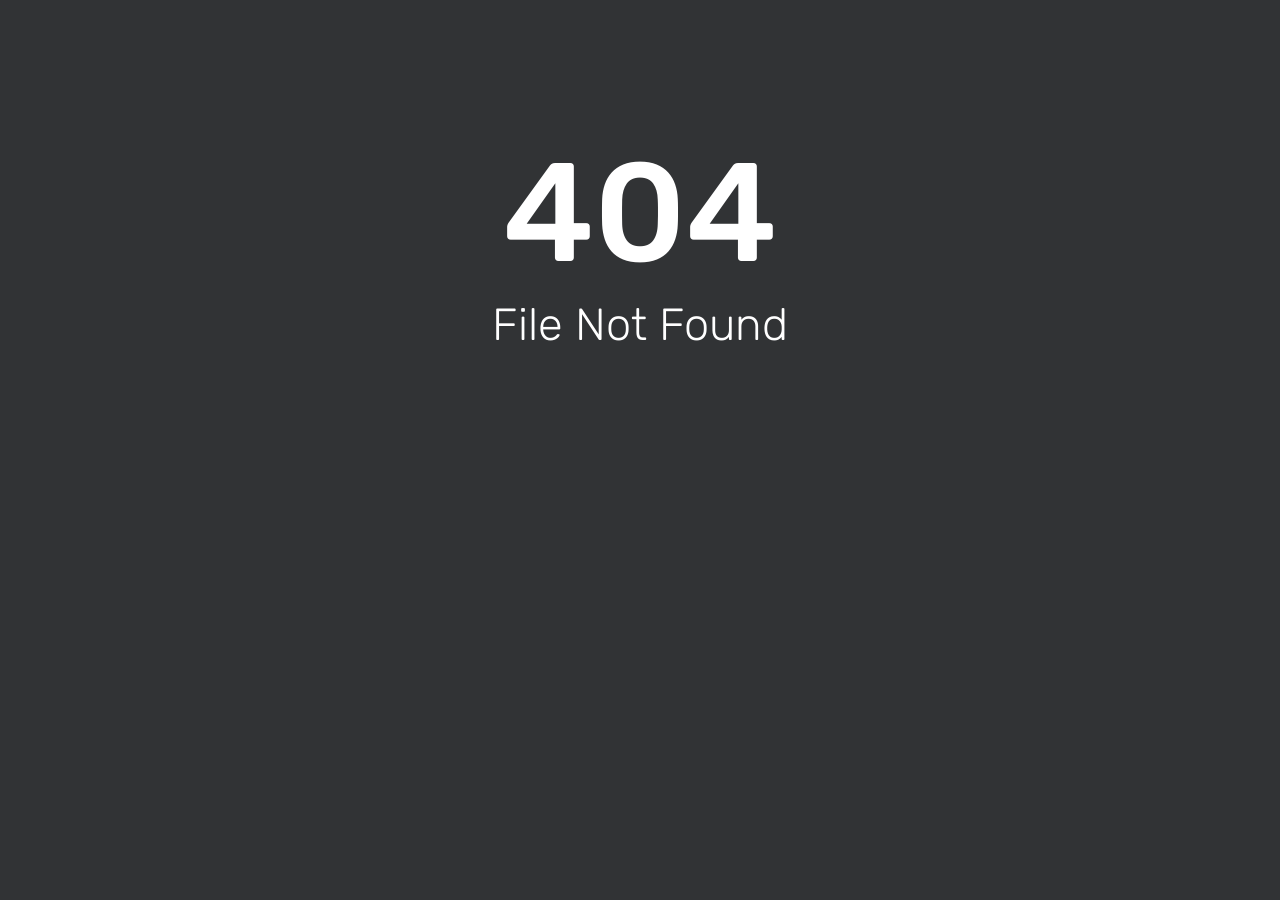
<file: css/owl.video.play.html>
<html><head><title>404 - File Not Found</title><link href='//fonts.bunny.net/css?family=Rubik:300,400,500' rel='stylesheet' type='text/css'><style>html, body { width: 100%; margin: 0; padding: 0; text-align: center; font-family: 'Rubik'; background-repeat: no-repeat; background-position: bottom center; background-size: cover; color: white; height: 100%; background-color: #313335; } h1 {margin-bottom: 0px;font-weight: bold;font-size: 140px;font-weight: 500;padding-top: 130px;margin-bottom: -35px;}h2 {font-size: 45px;color: white; font-weight: 200;}</style></head><body><div id='content'><h1 style='margin-bottom: -35px;'>404</h1><h2>File Not Found</h2></div></body></html>
</file>
<file: css/shortcode/shortcodes.css>
@import url("default.css");
@import url("../meanmenu.css");
@import url("../material-design-iconic-font.css");
@import url("../material-design-iconic-font.min.css");
@import url("../animate.css");
@import url("../owl.carousel.css");
@import url("header.css");
@import url("slider.css");
@import url("footer.css");
</file>
<file: style.css>
/*  1. Contact Info CSS
/*----------------------------------------*/

.contact-area {
    display: flex;
    flex-wrap: wrap;
}

.single-contact {
    width: 25%;
    margin-top: -1px;
    margin-left: -1px;
}

.information h4 {
    font-size: 20px;
    font-weight: 400;
    position: relative;
    z-index: 2;
}

.information h4 span {
    color: #5e5e5e;
    font-weight: 700;
    padding-right: 10px;
}

.single-contact:after {
    background: #614a3d none repeat scroll 0 0;
    border-color: #614a3d;
    box-shadow: 0 0 15px 0 rgba(0, 0, 0, 0.4);
    content: "";
    height: 90px;
    left: 0;
    opacity: 0;
    -ms-filter: "progid:DXImageTransform.Microsoft.Alpha(Opacity=0)";
    position: absolute;
    top: 0;
    -webkit-transition: all 0.2s ease 0s;
    transition: all 0.2s ease 0s;
    width: 100%;
}

.single-contact:hover {
    border-color: #614a3d;
}

.single-contact:hover:after {
    opacity: 1;
    -ms-filter: "progid:DXImageTransform.Microsoft.Alpha(Opacity=100)";
}

.information {
    border: 1px solid #eeeeee;
    padding: 28px 0;
}

.single-contact:hover .information h4,
.single-contact:hover .information h4 span {
    color: #ffffff;
    top: 3px
}


/*----------------------------------------*/


/*  2. About Area
/*----------------------------------------*/

.about-text>h3 {
    color: #5e5e5e;
    font-family: "Courgette", cursive;
    margin-bottom: 21px;
    font-size: 36px
}

.about-text>p:nth-child(2) {
    margin-bottom: 15px;
}

.about-text>p:nth-child(3) {
    margin-bottom: 46px;
}

.about-text {
    padding: 52px 0;
    position: relative;
    z-index: 2;
}


/*----------------------------------------*/


/*  3. Special Area
/*----------------------------------------*/

.special-item,
.single-image-item {}

.item-content {
    position: relative
}

.item-content img,
.single-image-item img {
    max-width: 100%;
}

.item-hover {
    background: rgba(0, 0, 0, 0.6) none repeat scroll 0 0;
    bottom: 10px;
    height: auto;
    left: 10px;
    overflow: hidden;
    position: absolute;
    right: 10px;
    top: 10px;
    -webkit-transition: all 0.4s ease 0s;
    transition: all 0.4s ease 0s;
    width: auto;
}

.item-content:hover .item-hover {
    left: 0;
    right: 0;
    top: 0;
    bottom: 0
}

.hover-text>h1 {
    color: #ffffff;
    font-family: "Courgette", cursive;
    left: 50%;
    position: absolute;
    top: 50%;
    -webkit-transform: translate(-50%, -50%);
    transform: translate(-50%, -50%);
    -webkit-transition: all 0.3s ease 0s;
    transition: all 0.3s ease 0s;
    width: 100%;
}

.item-content:hover .hover-text>h1 {
    top: 25%;
}

.hover-text>p {
    bottom: 28%;
    color: #ffffff;
    opacity: 0;
    -ms-filter: "progid:DXImageTransform.Microsoft.Alpha(Opacity=0)";
    padding: 0;
    position: absolute;
    -webkit-transform: translateY(100px);
    transform: translateY(100px);
    -webkit-transition: all 0.3s ease-in-out 0.1s;
    transition: all 0.3s ease-in-out 0.1s;
    left: 20px;
    right: 20px
}

.item-content:hover p {
    opacity: 1;
    -ms-filter: "progid:DXImageTransform.Microsoft.Alpha(Opacity=100)";
    -webkit-transform: translateY(0px);
    transform: translateY(0px);
    -webkit-transition-delay: 0.2s;
    transition-delay: 0.2s;
}

.hover-text>h1:hover a {
    color: #be937b;
}

.hover-text {
    height: 100%;
    left: 0;
    position: absolute;
    top: 0;
    width: 100%;
    z-index: 2;
}

.hover-text .price {
    bottom: 17%;
    color: #ffffff;
    display: block;
    font-size: 20px;
    font-weight: 500;
    left: 0;
    opacity: 0;
    -ms-filter: "progid:DXImageTransform.Microsoft.Alpha(Opacity=0)";
    position: absolute;
    right: 0;
    -webkit-transform: translateY(100px);
    transform: translateY(100px);
    -webkit-transition: all 0.3s ease-in-out 0.1s;
    transition: all 0.3s ease-in-out 0.1s;
}

.item-content:hover .price {
    opacity: 1;
    -ms-filter: "progid:DXImageTransform.Microsoft.Alpha(Opacity=100)";
    -webkit-transform: translateY(0px);
    transform: translateY(0px);
    -webkit-transition-delay: 0.5s;
    transition-delay: 0.5s;
}


/*----------------------------------------*/


/*  4. Booking Area
/*----------------------------------------*/

.booking-form input {
    margin-bottom: 20px;
}

.booking-form input:focus {
    color: #614a3d;
    border-color: #614a3d;
}

.booking-form input:focus:-ms-input-placeholder {
    opacity: 1;
    -ms-filter: "progid:DXImageTransform.Microsoft.Alpha(Opacity=100)";
    color: 614a3d
}

.booking-form input:focus:-moz-placeholder {
    opacity: 1;
    -ms-filter: "progid:DXImageTransform.Microsoft.Alpha(Opacity=100)";
    color: 614a3d
}

.booking-form input:focus::-webkit-input-placeholder {
    opacity: 1;
    -ms-filter: "progid:DXImageTransform.Microsoft.Alpha(Opacity=100)";
    color: 614a3d
}

.booking-form .default-btn {
    margin-top: 20px;
    padding: 0 98px;
}

.active.day {
    background: #614a3d none repeat scroll 0 0;
    color: #ffffff;
}

.day {
    cursor: pointer;
    text-align: center;
}

.datepicker thead tr:nth-child(2) {
    background: #614a3d none repeat scroll 0 0;
    color: #ffffff;
    text-align: center;
}

.datepicker-switch {
    text-align: center;
}

.datepicker {
    padding: 0;
}

.date-wrapper .datepicker {
    padding: 0 17px;
}

.datepicker .prev,
.datepicker .next {
    cursor: pointer;
    font-size: 22px;
    padding: 0 8px;
}


/*----------------------------------------*/


/*  5. Advertise Area
/*----------------------------------------*/

.advertise-text>h1 {
    color: #ffffff;
    font-family: "Courgette", cursive;
    margin-bottom: 21px;
}

.advertise-text>p {
    color: #ffffff;
    font-size: 16px;
    line-height: 26px;
    margin: 0;
    padding: 0 72px;
}


/*----------------------------------------*/


/*  6. Menu Area
/*----------------------------------------*/

.menu-area .section-title {
    margin-bottom: 79px;
}

.menu-image {
    margin-bottom: 17px;
    position: relative;
}

.menu-image img {
    max-width: 100%;
    border: 1px solid #f1f1f1;
}

.menu-image>a {
    display: block;
    position: relative;
}

.menu-image>span {
    background: #ffffff none repeat scroll 0 0;
    box-shadow: 0 0 5px 0 rgba(0, 0, 0, 0.15);
    color: #614a3d;
    display: block;
    font-size: 24px;
    font-weight: 500;
    height: 48px;
    left: 0;
    line-height: 47px;
    margin: auto;
    position: absolute;
    right: 0;
    top: -23px;
    width: 130px;
    z-index: 2;
    -webkit-transition: all 0.3s ease 0s;
    transition: all 0.3s ease 0s
}

.single-menu>h4 {
    color: #5e5e5e;
    font-size: 16px;
    font-weight: 500;
    margin-bottom: 9px;
}

.single-menu>span {
    display: block;
}

.single-menu h4:hover a {
    color: #614a3d;
}

.single-menu:hover .menu-image span {
    background: #614a3d none repeat scroll 0 0;
    color: #ffffff;
}

.col-md-3:nth-child(1) .single-menu,
.col-md-3:nth-child(2) .single-menu,
.col-md-3:nth-child(3) .single-menu,
.col-md-3:nth-child(4) .single-menu {
    margin-bottom: 63px;
}

.menu-area .default-btn {
    line-height: 42px;
    margin-top: 59px;
    padding: 0 37px;
}

.menu-btn,
.event-btn {
    line-height: 0;
    overflow: hidden;
}

.menu-section .col-md-3:nth-child(5) .single-menu,
.menu-section .col-md-3:nth-child(6) .single-menu,
.menu-section .col-md-3:nth-child(7) .single-menu,
.menu-section .col-md-3:nth-child(8) .single-menu {
    margin-bottom: 63px;
}


/*----------------------------------------*/


/*  7. Event Area
/*----------------------------------------*/

.event-text>h1 {
    color: #5e5e5e;
    font-family: "Courgette", cursive;
}

.event-title>span {
    display: inline-block;
    font-family: "Roboto", sans-serif;
    font-size: 30px;
    padding-left: 5px;
    position: relative;
    top: -1px;
}

.event-text>.event-title {
    color: #614a3d;
    font-size: 60px;
    margin-bottom: 30px;
    padding-top: 22px;
}

.event-text .default-btn {
    margin-top: 35px;
}


/*----------------------------------------*/


/*  8. Team Area
/*----------------------------------------*/

.single-team>a {
    border: 1px solid #f1f1f1;
    display: block;
    overflow: hidden;
}

.team-text>h4 {
    color: #5e5e5e;
    font-size: 16px;
    font-weight: 500;
    margin-bottom: 10px;
}

.team-text>h4:hover a {
    color: #614a3d;
}

.team-text h5 {
    font-weight: 400;
    margin-bottom: 16px;
}

.team-links>a {
    border: 1px solid #614a3d;
    border-radius: 50%;
    color: #614a3d;
    display: inline-block;
    font-size: 16px;
    height: 29px;
    line-height: 27px;
    margin: 0 6px;
    width: 29px;
}

.team-links>a:hover {
    background: #614a3d none repeat scroll 0 0;
    color: #ffffff;
}

.team-text {
    padding: 17px 0 0;
}


/*----------------------------------------*/


/*  9. Client Area
/*----------------------------------------*/

.single-tesimonial>p {
    color: #dbdada;
    margin-bottom: 18px;
    padding: 0 20px;
}

.client-rating i {
    color: #ffffff;
    font-size: 18px;
    margin: 0 1px;
}

.single-tesimonial>h4 {
    color: #ffffff;
    font-weight: 500;
    margin-top: 12px;
}

.single-client {
    background: #ffffff none repeat scroll 0 0;
    display: table;
    height: 112px;
    text-align: center;
    width: 100%;
}

.client-table-cell {
    display: table-cell;
    vertical-align: middle;
}

.single-client:hover {
    opacity: 0.8;
    -ms-filter: "progid:DXImageTransform.Microsoft.Alpha(Opacity=80)";
}

.owl-dots {
    margin-top: 62px;
    text-align: center;
}

.owl-dot {
    background: rgba(0, 0, 0, 0) none repeat scroll 0 0;
    border: 2px solid #ffffff;
    border-radius: 50%;
    display: inline-block;
    height: 14px;
    margin: 0 6px;
    -webkit-transition: all 0.5s ease-out 0s;
    transition: all 0.5s ease-out 0s;
    width: 14px;
    position: relative
}

.owl-dot:after {
    background: #ffffff none repeat scroll 0 0;
    border-radius: 50%;
    content: "";
    height: 20px;
    left: -5px;
    opacity: 0;
    -ms-filter: "progid:DXImageTransform.Microsoft.Alpha(Opacity=0)";
    position: absolute;
    top: -5px;
    -webkit-transition: all 0.1s ease-out 0s;
    transition: all 0.1s ease-out 0s;
    width: 20px;
}

.owl-dot.active:after {
    opacity: 1;
    -ms-filter: "progid:DXImageTransform.Microsoft.Alpha(Opacity=100)"
}

.testimonial-carousel {
    padding-top: 15px;
}


/*----------------------------------------*/


/*  10. Blog Area
/*----------------------------------------*/

.single-blog {
    margin: 4px 0;
}

.blog-text {
    border: 1px solid #f1f1f1;
    padding: 25px;
}

.blog-text>span {
    display: block;
    font-weight: 500;
    margin-bottom: 13px;
}

.blog-text>h4 {
    color: #5e5e5e;
    display: inline-block;
    font-size: 16px;
    font-weight: 500;
    margin-bottom: 14px;
    text-transform: capitalize
}

.blog-text>a {
    color: #777777;
    display: inline-block;
    margin-top: 13px;
}

.blog-text>h4:hover a,
.blog-text>a:hover {
    color: #614a3d;
}

.single-blog,
.single-team>a {
    transition: all 0.3s ease 0s
}

.single-blog:hover,
.single-team:hover>a {
    box-shadow: 0 0 5px 0 rgba(0, 0, 0, 0.15);
}

.blog-image {
    display: block;
    position: relative;
}

.blog-image:after {
    background: rgba(0, 0, 0, 0.6) none repeat scroll 0 0;
    bottom: 0;
    content: "";
    left: 0;
    opacity: 0;
    -ms-filter: "progid:DXImageTransform.Microsoft.Alpha(Opacity=0)";
    position: absolute;
    right: 0;
    top: 0;
    -webkit-transition: all 0.4s ease 0s;
    transition: all 0.4s ease 0s;
}

.single-blog:hover .blog-image:after {
    bottom: 10px;
    left: 10px;
    opacity: 1;
    -ms-filter: "progid:DXImageTransform.Microsoft.Alpha(Opacity=100)";
    right: 10px;
    top: 10px;
}

.blog-image>img {
    width: 100%;
}

.blog-section .col-lg-4:nth-child(1) .single-blog,
.blog-section .col-lg-4:nth-child(2) .single-blog,
.blog-section .col-lg-4:nth-child(3) .single-blog {
    margin-bottom: 30px;
}


/*----------------------------------------*/


/*  11. Blog Details Page
/*----------------------------------------*/

.details-title {
    color: #5e5e5e;
    font-size: 18px;
    font-weight: 500;
    margin-bottom: 26px;
    margin-top: 27px;
}

.post-information>a {
    color: #888888;
    display: inline-block;
}

.post-information>a:first-child {
    margin-right: 43px;
    position: relative;
}

.post-information>a:first-child:after {
    content: "/";
    position: absolute;
    right: -45px;
    top: 0;
    width: 24px;
}

.post-information {
    margin-bottom: 24px;
    overflow: hidden;
}

.blog-details-area p:nth-child(4) {
    margin-bottom: 24px;
}

.content-image,
.content-text {
    float: left;
    width: 50%;
}

.content-image>img {
    max-width: 100%;
}

.content-text {
    padding-left: 30px;
}

.blog-details-content {
    margin-top: 26px;
    overflow: hidden;
}

.content-list>span {
    display: block;
    margin-bottom: 9px;
}

.content-list span i {
    color: #757575;
    font-size: 18px;
    position: relative;
    top: 2px;
    width: 17px;
}

.content-text>p {
    margin-bottom: 27px;
    padding-top: 31px;
}

.blog-details-area .social-links {
    border-bottom: 1px solid #f2f2f2;
    padding-bottom: 17px;
    padding-top: 40px;
}

.comments>h4,
.new-comment-post h4 {
    color: #5e5e5e;
    line-height: 13px;
    margin-bottom: 60px;
    text-transform: uppercase;
}

.comments {
    padding-top: 80px;
}

.author-image {
    border: 1px solid #dfdfdf;
    float: left;
}

.comment-text>h5 {
    color: #535353;
    font-weight: 500;
    margin-bottom: 11px;
    text-transform: uppercase;
}

.comment-text {
    padding-left: 31px;
}

.comment-text a i {
    color: #614a3d;
    font-size: 20px;
    padding-top: 2px;
}

.comment-text>a i:hover {
    color: #000000;
}

.reply-comment {
    padding-left: 100px;
}

.single-comment {
    margin-bottom: 24px;
}

.new-comment-post {
    margin-top: 45px;
    padding-right: 60px;
}

.comment-form input {
    border-color: #f3f3f3;
    height: 40px;
    margin-bottom: 25px;
}

.comment-form textarea {
    border-color: #f3f3f3;
}

.comment-form .default-btn {
    color: #fffefe;
    line-height: 38px;
    margin-top: 25px;
    padding: 0;
    width: 100%;
}

.post-information>a:hover,
.comment-text>h5 a:hover {
    color: #614a3d;
}

.widget {
    margin-bottom: 30px
}

.search-box>input {
    border-color: #f3f3f3;
    font-size: 13px;
    height: 40px;
    padding: 0 20px;
}

.search-box {
    position: relative;
}

.search-box>button {
    background: #614a3d none repeat scroll 0 0;
    border: 0 none;
    color: #ffffff;
    font-size: 18px;
    height: 40px;
    position: absolute;
    right: 0;
    top: 0;
    width: 50px;
}

.search-box>button:hover {
    background: #000000 none repeat scroll 0 0;
}

.single-widget>h4 {
    color: #614a3d;
    font-weight: 500;
    line-height: 13px;
    margin-bottom: 25px;
    padding-top: 32px;
    text-align: center;
    text-transform: uppercase;
}

.single-widget {
    border-bottom: 1px solid #f1f1f1;
    border-left: 1px solid #f1f1f1;
    border-right: 1px solid #f1f1f1;
    margin-bottom: 30px;
    overflow: hidden;
    padding-bottom: 25px;
    padding-left: 24px;
    position: relative;
}

.single-widget:after {
    background: #614a3d none repeat scroll 0 0;
    content: "";
    height: 2px;
    left: 0;
    position: absolute;
    top: 0;
    width: 100%;
}

.single-widget a {
    color: #6f6f6f;
    display: inline-block;
    margin-bottom: 11px;
}

.single-widget a:hover,
.single-widget a:hover i {
    color: #614a3d
}

.single-widget a i {
    color: #606060;
    font-size: 21px;
    line-height: 11px;
    padding-right: 11px;
    position: relative;
    top: 3px;
}

.single-widget li:last-child a {
    margin: 0;
}

.recent-item>a,
.gallery>a {
    display: block;
    float: left;
    margin: 0 20px 0 0;
    position: relative;
    width: 51px;
}

.recent-item {
    margin-bottom: 20px;
    overflow: hidden;
}

.recent-text {
    overflow: hidden;
}

.recent-text h5 {
    font-size: 14px;
}

.recent-item img,
.gallery img {
    max-width: 100%;
}

.recent-item>a:before,
.recent-item>a:after,
.gallery>a:before,
.gallery>a:after {
    background: rgba(0, 0, 0, 0.6) none repeat scroll 0 0;
    content: "";
    height: 100%;
    left: 0;
    opacity: 0;
    -ms-filter: "progid:DXImageTransform.Microsoft.Alpha(Opacity=0)";
    position: absolute;
    top: 0;
    -webkit-transform: scale(0.5);
    transform: scale(0.5);
    -webkit-transition: all 0.3s ease 0s;
    transition: all 0.3s ease 0s;
    width: 100%;
}

.recent-item:hover>a:before,
.recent-item:hover>a:after,
.gallery>a:hover:before,
.gallery>a:hover:after {
    opacity: 1;
    -ms-filter: "progid:DXImageTransform.Microsoft.Alpha(Opacity=100)";
    -webkit-transform: scale(1);
    transform: scale(1);
}

.recent-item>a:after,
.gallery>a:after {
    background: rgba(0, 0, 0, 0) none repeat scroll 0 0;
    bottom: 0;
    color: #ffffff;
    content: "";
    font-family: "Material-Design-Iconic-Font";
    font-size: 20px;
    height: 11px;
    left: 0;
    line-height: 10px;
    margin: auto;
    right: 0;
    top: 0;
    width: 17px;
}

.recent-text>h5 a {
    color: #6f6f6f;
    font-weight: 400;
    text-transform: capitalize;
}

.recent-info>a {
    color: #999999;
    font-size: 13px;
    margin: 0;
}

.recent-info a i {
    color: #614a3d;
    font-size: 12px;
    padding-right: 7px;
    top: 1px;
}

.recent-info>a:first-child {
    margin-right: 23px;
    position: relative;
}

.recent-info>a:first-child:after {
    content: "/";
    position: absolute;
    right: -14px;
    top: 0;
}

.recent-item:last-child {
    margin: 0;
}

.tags a {
    line-height: 24px;
    margin: 0;
}

.tags li {
    display: inline-block;
    margin-right: 20px;
}

.tags {
    padding-right: 12px;
}

.gallery>a {
    float: left;
    margin-bottom: 9px;
    margin-right: 13px;
    width: auto;
}


/*----------------------------------------*/


/*  12. Contact Page
/*----------------------------------------*/

#contact-form {
    text-align: center;
}

#contact-form input,
#contact-form textarea {
    border-color: #dddddd;
    margin-bottom: 20px
}

#contact-form textarea {
    background: #ffffff none repeat scroll 0 0;
    height: 100px;
}

#contact-form .default-btn {
    margin-top: 20px;
    padding: 0 95px;
}

.contact-info-map-area {
    position: relative;
}

.contact-information-container {
    background: #ffffff none repeat scroll 0 0;
    display: block;
    margin: 60px 0;
    padding: 94px 0 70px;
    position: absolute;
    right: 14%;
    top: 0;
    width: 370px;
}

.info-icon {
    color: #614a3d;
    display: block;
    float: left;
    font-size: 30px;
    padding-top: 5px;
    width: 50px;
}

.info-text {
    display: block;
    float: left;
    line-height: 22px;
}

.single-information {
    margin-bottom: 36px;
    overflow: hidden;
    padding: 0 85px;
}

.contact-links>h3 {
    color: #5e5e5e;
    margin-bottom: 16px;
    text-align: center;
    padding-top: 8px;
}

.social-links a i {
    border-radius: 50%;
    color: #ffffff;
    display: inline-block;
    font-size: 16px;
    height: 26px;
    line-height: 26px;
    margin: 0 6px;
    text-align: center;
    -webkit-transition: all 0.3s ease 0s;
    transition: all 0.3s ease 0s;
    width: 26px;
}

.social-links .zmdi-facebook {
    background: #3b5998 none repeat scroll 0 0;
}

.social-links .zmdi-google-plus {
    background: #ea4335 none repeat scroll 0 0;
}

.social-links .zmdi-twitter {
    background: #1c9dec none repeat scroll 0 0;
}

.social-links .zmdi-pinterest {
    background: #cb1f27 none repeat scroll 0 0;
}

.social-links .zmdi-linkedin {
    background: #0177b5 none repeat scroll 0 0;
}

.social-links {
    text-align: center;
}

.social-links a i:hover {
    background: #000000 none repeat scroll 0 0;
}

#contact-form .default-btn {
    margin-top: 20px;
    padding: 0 95px;
}


/*----------------------------------------*/


/*  13. About Page
/*----------------------------------------*/

.image-wrapper {
    position: relative;
}

.image-wrapper:after {
    background: #614a3d none repeat scroll 0 0;
    content: "";
    height: 100%;
    left: 0;
    position: absolute;
    top: 0;
    -webkit-transition: all 0.3s ease 0s;
    transition: all 0.3s ease 0s;
    width: 100%;
}

.text-tablecell {
    height: auto;
    left: 50%;
    margin: auto;
    position: absolute;
    top: 50%;
    -webkit-transform: translate(-50%, -50%);
    transform: translate(-50%, -50%);
}

.text-tablecell>h3 {
    color: #ffffff;
    font-family: "Courgette", cursive;
    font-size: 23px;
    line-height: 36px;
}

.text-tablecell>img {
    margin-bottom: 20px;
}

.image-hover-text {
    height: 100%;
    left: 0;
    position: absolute;
    text-align: center;
    top: 0;
    width: 100%;
    z-index: 2;
}

.image-wrapper:hover:after {
    background: rgba(0, 0, 0, 0.6) none repeat scroll 0 0;
}

.single-fun-factor.text-center>h3 {
    color: #ffffff;
    font-size: 26px;
    font-weight: 400;
    line-height: 18px;
    margin-bottom: 19px;
}

.fun-icon {
    padding-bottom: 22px;
}

.single-fun-factor.text-center>h4 {
    color: #ffffff;
    font-size: 20px;
    font-weight: 500;
}
</file>
<file: css/responsive.css>
/*************************
 Bootstrap Custom Container
************************/

.container,
.container-fluid,
.container-lg,
.container-md,
.container-sm,
.container-xl,
.container-xxl {
    --bs-gutter-x: 1.5rem;
}

@media (min-width: 1400px) {
    .container,
    .container-lg,
    .container-md,
    .container-sm,
    .container-xl,
    .container-xxl {
        max-width: 1230px;
    }
}


/* Large desktop :1920px. */

@media (min-width: 1920px) {
    .single-team img {
        width: 100%;
    }
    .hover-text>p {
        bottom: 36%;
        padding: 0 42px;
        left: 0;
        right: 0
    }
    .item-content:hover .hover-text>h1 {
        top: 33%;
    }
    .hover-text .price {
        bottom: 27%;
    }
    .contact-information-container {
        right: 24%;
    }
}


/* Normal desktop :992px. */

@media (min-width: 992px) and (max-width: 1169px) {
    .about-image>img,
    .single-team img {
        width: 100%;
    }
    .about-text {
        padding: 0;
    }
    .about-text>h3 {
        margin-bottom: 14px;
    }
    .about-text>p:nth-child(3) {
        margin-bottom: 26px;
    }
    .about-text>p:nth-child(2) {
        margin-bottom: 10px;
    }
    .blog-section .col-lg-4:nth-child(4) .single-blog {
        margin-bottom: 30px;
    }
    .contact-information-container {
        right: 14%;
    }
    .text-tablecell>h1 {
        font-size: 30px;
    }
    .blog-details-area img {
        max-width: 100%;
    }
    .content-image,
    .content-image>img {
        width: 100%;
    }
    .content-text {
        padding-left: 0;
        width: 100%;
    }
    .reply-comment {
        padding-left: 90px;
    }
    .new-comment-post {
        padding-right: 0;
    }
    .hover-text>p {
        bottom: 33%;
    }
}


/* Tablet desktop :768px. */

@media (min-width: 768px) and (max-width: 991px) {
    .about-image>img,
    .single-team img {
        width: 100%;
    }
    .about-text {
        padding: 0;
    }
    .about-container {
        margin-top: 0;
    }
    .about-text>h3 {
        font-size: 31px;
        margin-bottom: 5px;
    }
    .about-text>p:nth-child(3) {
        display: none
    }
    .about-text>p:nth-child(2) {
        margin-bottom: 15px;
    }
    .information h4 {
        font-size: 17px;
    }
    .hover-text>h1 {
        font-size: 28px;
    }
    .col-lg-3:nth-child(2) .single-footer-widget {
        padding-left: 0;
    }
    .about-text>p {
        margin-bottom: 30px;
    }
    .hover-text>p {
        bottom: 27%;
    }
    .item-content:hover .hover-text>h1 {
        top: 21%;
    }
    .hover-text .price {
        bottom: 16%;
    }
    .testimonial-carousel.owl-carousel {
        margin-bottom: 45px;
    }
    .blog-section .col-lg-4:nth-child(4) .single-blog {
        margin-bottom: 30px;
    }
    .menu-section .col-md-3:nth-child(9) .single-menu,
    .menu-section .col-md-3:nth-child(10) .single-menu,
    .menu-section .col-md-3:nth-child(11) .single-menu,
    .menu-section .col-md-3:nth-child(12) .single-menu {
        margin-bottom: 63px;
    }
    .contact-information-container {
        margin: 80px 0;
        padding: 74px 0 50px;
        right: 13%;
        width: 310px;
    }
    .single-information {
        padding: 0 60px;
    }
    .text-tablecell>h1 {
        font-size: 26px;
    }
    .abt-image {
        padding-top: 45px;
    }
    .blog-details-area img {
        max-width: 100%;
    }
    .content-image,
    .content-text {
        padding-left: 0;
        width: 100%;
    }
    .content-image>img {
        width: 100%;
    }
    .widget {
        padding-top: 60px;
    }
    .new-comment-post {
        padding-right: 0;
    }
    .header-sticky.sticky {
        position: inherit;
    }
    .single-contact {
        width: 50%;
    }
}


/* small mobile :320px. */

@media (max-width: 767px) {
    .information h4 {
        font-size: 16px;
    }
    .slider-area {
        height: 430px;
    }
    .single-slide {
        background-position: 84% center;
    }
    .banner-content h1 {
        font-size: 43px;
        margin-bottom: 20px;
    }
    .banner-content p,
    .search-btn,
    .slider-area .owl-controls,
    .about-container::before,
    .about-text::after {
        display: none;
    }
    .banner-content h3 {
        font-size: 27px;
        margin-bottom: 9px;
        padding-top: 36px;
    }
    .single-contact {
        width: 100%;
    }
    .single-contact::after {
        height: 100%;
    }
    .information {
        padding: 18px 0;
    }
    .pt-100 {
        padding-top: 50px;
    }
    .ptb-100 {
        padding-bottom: 50px;
        padding-top: 50px;
    }
    .pb-100 {
        padding-bottom: 50px;
    }
    .contact-area {
        padding-bottom: 0;
    }
    .about-container {
        margin-top: 0;
    }
    .about-text {
        padding: 0;
    }
    .about-text>p:nth-child(3) {
        margin-bottom: 25px;
    }
    .item-content:hover .hover-text>h1 {
        top: 19%;
    }
    .hover-text>p {
        bottom: 26%;
        left: 15px;
        right: 15px
    }
    .hover-text .price {
        bottom: 12%;
    }
    .booking-form .default-btn,
    .menu-area .default-btn,
    #mc-form .default-btn {
        padding: 0;
        width: 100%;
        text-align: center
    }
    .advertise-text>p {
        font-size: 14px;
        padding: 0;
    }
    .advertise-text>h1 {
        font-size: 32px;
    }
    .single-tesimonial>p {
        padding: 0;
    }
    .owl-dots {
        margin: 30px 0;
    }
    .col-md-3:nth-child(1) .single-menu,
    .col-md-3:nth-child(2) .single-menu,
    .col-md-3:nth-child(3) .single-menu,
    .col-md-3:nth-child(4) .single-menu,
    .col-md-3:nth-child(5) .single-menu,
    .col-md-3:nth-child(6) .single-menu,
    .col-md-3:nth-child(7) .single-menu,
    .menu-section .col-md-3:nth-child(5) .single-menu,
    .menu-section .col-md-3:nth-child(6) .single-menu,
    .menu-section .col-md-3:nth-child(7) .single-menu,
    .menu-section .col-md-3:nth-child(8) .single-me,
    .menu-section .col-md-3:nth-child(9) .single-menu,
    .menu-section .col-md-3:nth-child(10) .single-menu,
    .menu-section .col-md-3:nth-child(11) .single-menu {
        margin-bottom: 45px;
    }
    .menu-area .default-btn {
        margin-top: 30px;
    }
    .event-text>.event-title {
        font-size: 45px;
        margin-bottom: 10px;
        padding-top: 12px;
    }
    .event-title>span {
        font-size: 20px;
        padding-left: 7px;
    }
    .event-text .default-btn {
        margin-top: 15px;
    }
    .section-title {
        margin-bottom: 30px;
    }
    .menu-area .section-title {
        margin-bottom: 47px;
    }
    .single-team {
        margin-bottom: 22px;
    }
    .col-md-3:last-child .single-team {
        margin: 0;
    }
    .single-footer-widget {
        margin-bottom: 30px;
    }
    .col-lg-3:nth-child(2) .single-footer-widget {
        padding-left: 0;
    }
    .footer-widget-area {
        padding-bottom: 10px;
    }
    .blog-section .col-lg-4:nth-child(4) .single-blog,
    .blog-section .col-lg-4:nth-child(5) .single-blog {
        margin-bottom: 30px;
    }
    .breadcrumb-area {
        padding: 180px 0 102px;
    }
    .contact-information-container {
        left: auto;
        margin: 0 auto;
        padding: 40px 15px 0;
        position: inherit;
        right: auto;
        width: 300px;
    }
    .single-information {
        padding: 0;
    }
    .contact-form-area {
        padding-bottom: 40px;
    }
    .single-image-item {
        margin-bottom: 15px;
        width: 100%;
    }
    .text-tablecell>h1 {
        font-size: 33px;
    }
    .single-fun-factor {
        margin-bottom: 30px;
    }
    .col-md-3:last-child .single-fun-factor {
        margin: 0;
    }
    .abt-image>img {
        margin-top: 20px;
        max-width: 100%;
    }
    .about-section-area {
        padding-bottom: 50px;
    }
    .blog-details-area img {
        max-width: 100%;
    }
    .content-image,
    .content-text {
        padding-left: 0;
        width: 100%;
    }
    .content-image>img {
        width: 100%;
    }
    .widget {
        padding-top: 40px;
    }
    .new-comment-post {
        margin-top: 10px;
        padding-right: 0;
    }
    .content-list span i {
        left: 0;
        position: absolute;
        top: 0;
    }
    .content-list>span {
        padding-left: 20px;
        position: relative;
    }
    .blog-details-area .social-links {
        text-align: left;
    }
    .comments {
        padding-top: 40px;
    }
    .comments>h4,
    .new-comment-post h4 {
        margin-bottom: 35px;
    }
    .author-image {
        width: 50px;
    }
    .comment-text {
        padding-left: 9px;
    }
    .reply-comment {
        padding-left: 0;
    }
    .single-widget:last-child {
        margin: 0;
    }
    .hover-text>h1 {
        font-size: 31px;
    }
    .about-text>h3 {
        font-size: 30px;
        margin-bottom: 10px;
    }
    .header-sticky.sticky {
        position: inherit;
    }
}


/* Large Mobile :480px. */

@media only screen and (min-width: 576px) and (max-width: 767px) {
    .single-contact {
        width: 50%;
    }
    .item-content:hover .hover-text>h1 {
        top: 48%;
    }
    .hover-text>p {
        display: none;
    }
    .hover-text .price {
        bottom: 37%;
    }
    .item-content img,
    .single-team img {
        width: 100%;
    }
    .banner-content h1 {
        font-size: 34px;
    }
    .banner-content h3 {
        padding-top: 72px;
    }
    .image-wrapper>img {
        width: 100%;
    }
    .gallery>a {
        margin-right: 10px;
    }
    .gallery>a:last-child {
        display: none;
    }
}
</file>
